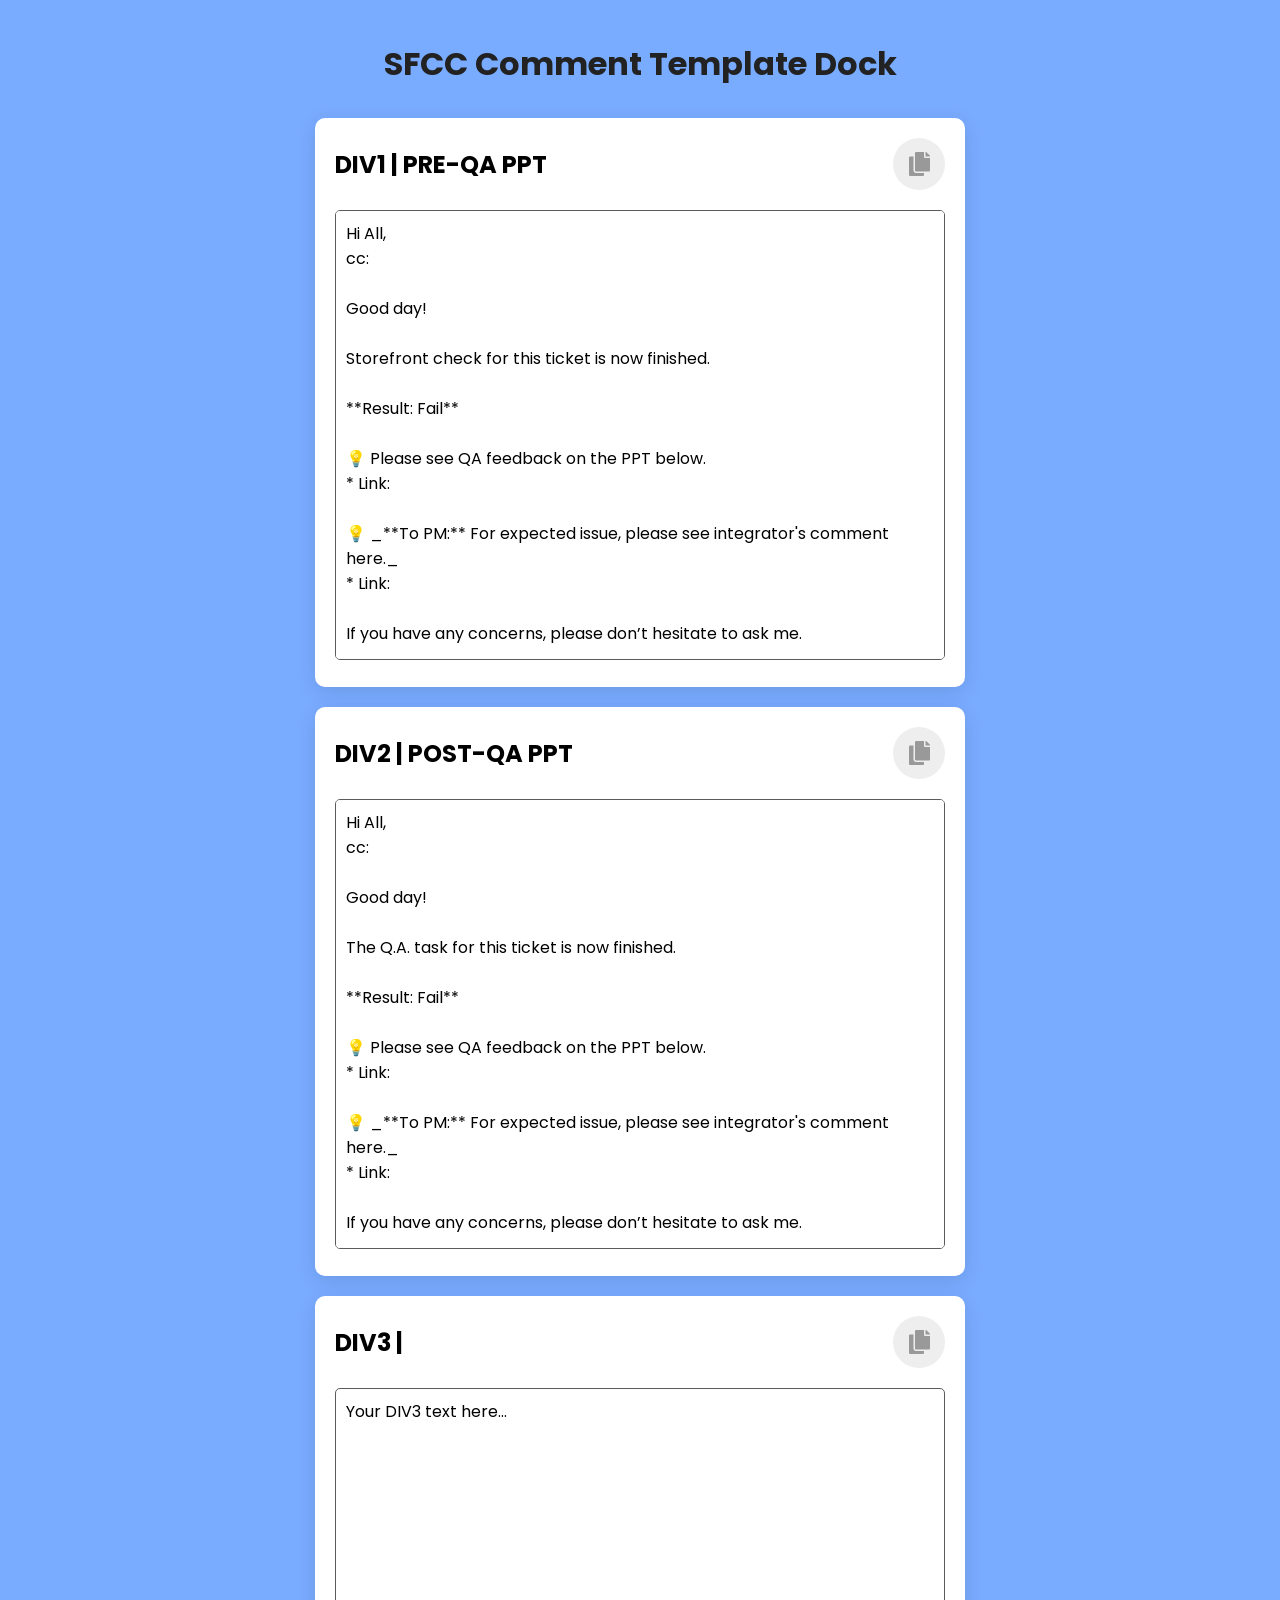
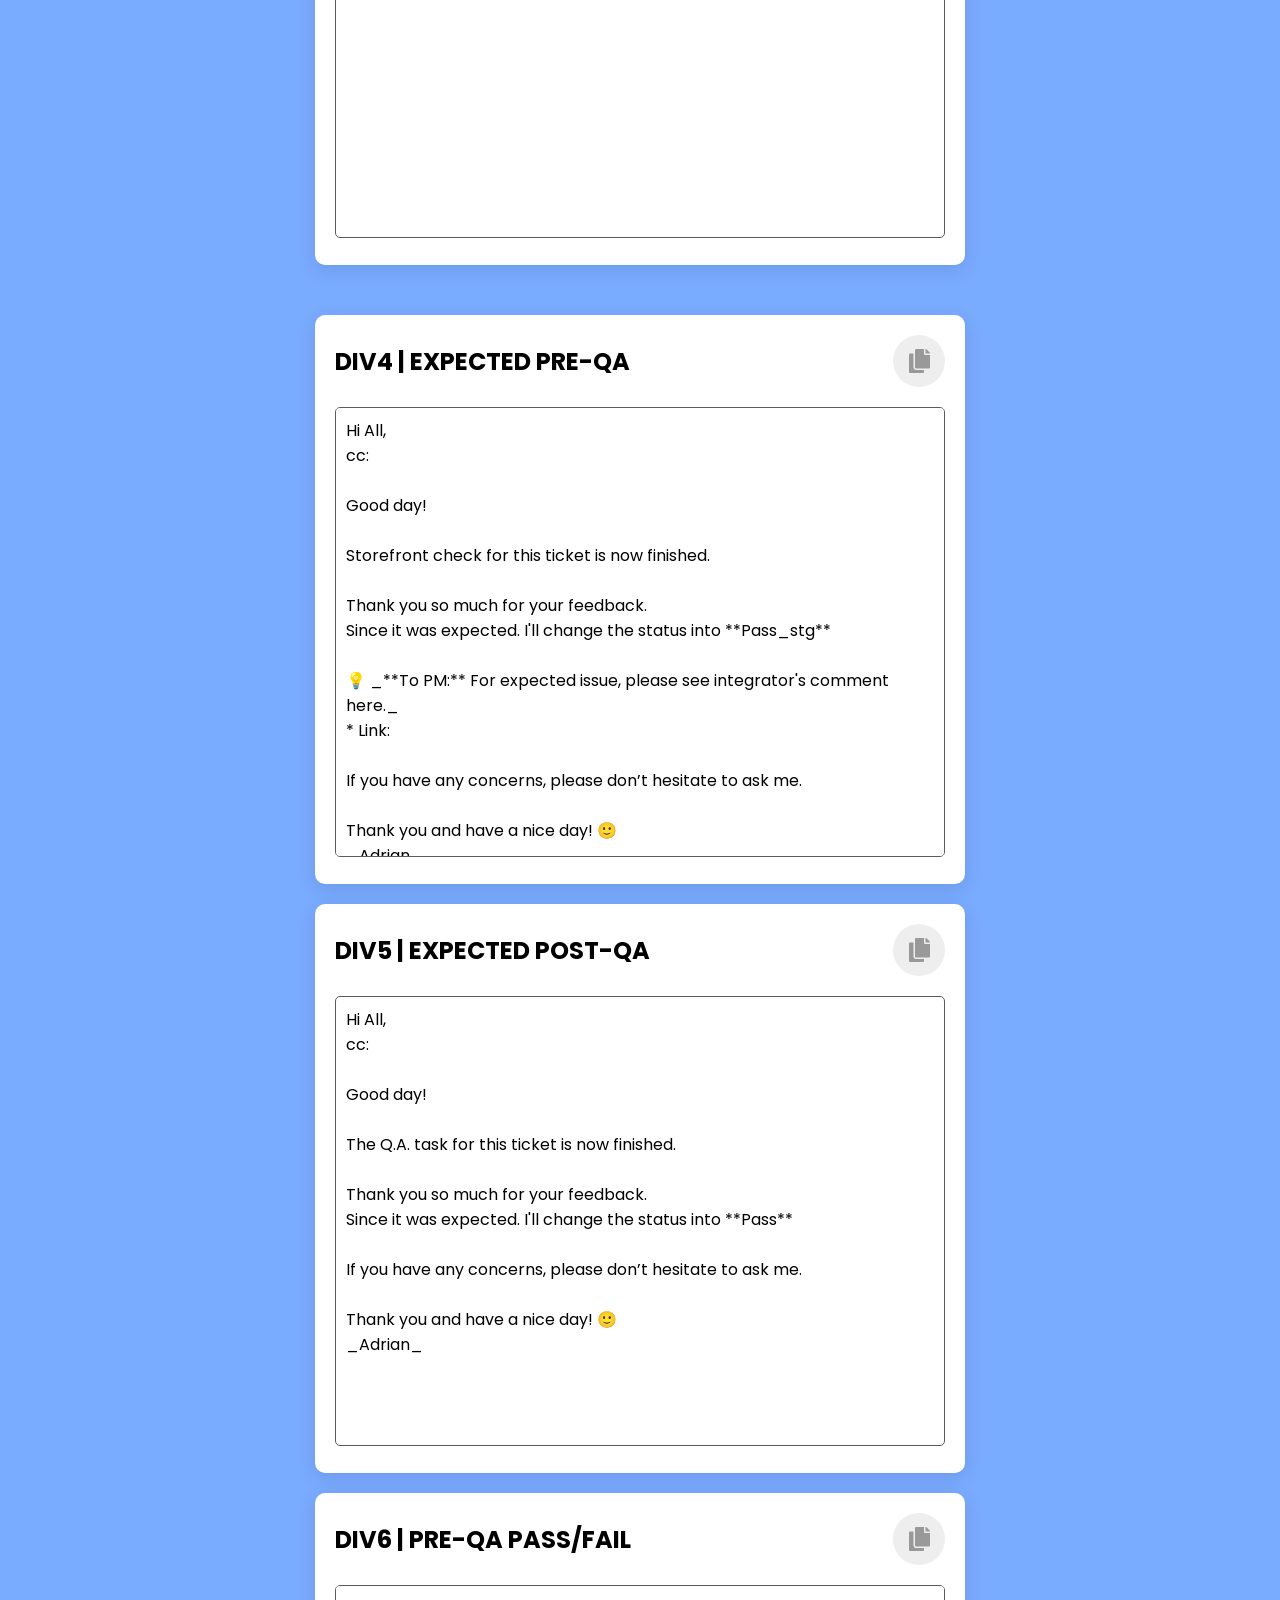
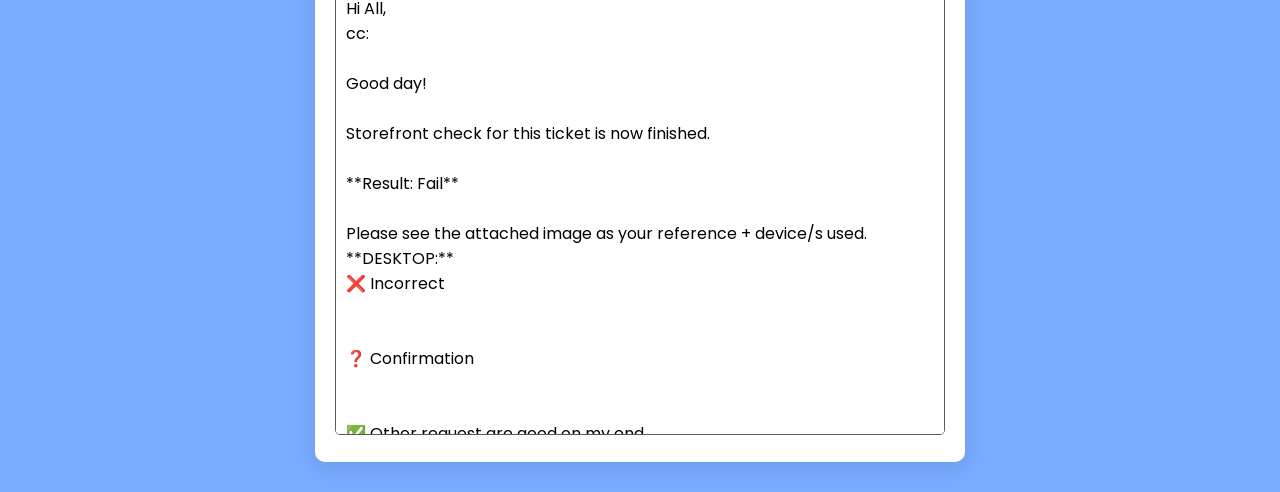
<file: sfcc-comment-template/adi/index.html>
<!DOCTYPE html>
<html lang="en" dir="ltr">
  <head>
    <meta charset="utf-8">
    <title>SFCC Comment Template Dock</title>
    <link rel="stylesheet" href="style.css">
    <link rel="stylesheet" href="https://cdnjs.cloudflare.com/ajax/libs/font-awesome/5.14.0/css/all.min.css">
  </head>
<body>

  <!-- Title -->
  <h1 class="page-title">SFCC Comment Template Dock</h1>

  <!-- Two columns -->
  <div class="main-layout">

    <!-- Column 1 -->
    <div class="container">
      
      <!-- DIV1 -->
      <div class="text-box">
        <div class="top-area">
          <h2>DIV1 | PRE-QA PPT</h2>
          <div class="copy-btn-div1"><i class="fas fa-copy"></i></div>
        </div>
        <textarea id="textarea-div1">
Hi All,
cc: 

Good day!

Storefront check for this ticket is now finished.

**Result: Fail**

💡 Please see QA feedback on the PPT below.
* Link: 

💡 _**To PM:** For expected issue, please see integrator's comment here._
* Link: 

If you have any concerns, please don’t hesitate to ask me.

Thank you and have a nice day! 🙂
_Adrian_
        </textarea>
      </div>

      <!-- DIV2 -->
      <div class="text-box">
        <div class="top-area">
          <h2>DIV2 | POST-QA PPT</h2>
          <div class="copy-btn-div2"><i class="fas fa-copy"></i></div>
        </div>
        <textarea id="textarea-div2">
Hi All,
cc: 

Good day!

The Q.A. task for this ticket is now finished.

**Result: Fail**

💡 Please see QA feedback on the PPT below.
* Link: 

💡 _**To PM:** For expected issue, please see integrator's comment here._
* Link: 

If you have any concerns, please don’t hesitate to ask me.

Thank you and have a nice day! 🙂
_Adrian_
        </textarea>
      </div>

      <!-- DIV3 -->
      <div class="text-box">
        <div class="top-area">
          <h2>DIV3 |  </h2>
          <div class="copy-btn-div3"><i class="fas fa-copy"></i></div>
        </div>
        <textarea id="textarea-div3">
Your DIV3 text here...
        </textarea>
      </div>
    </div>

    <!-- Column 2 -->
    <div class="container">
      <!-- DIV4 -->
      <div class="text-box">
        <div class="top-area">
          <h2>DIV4 | EXPECTED PRE-QA</h2>
          <div class="copy-btn-div4"><i class="fas fa-copy"></i></div>
        </div>
        <textarea id="textarea-div4">
Hi All,
cc: 

Good day!

Storefront check for this ticket is now finished. 

Thank you so much for your feedback. 
Since it was expected. I'll change the status into **Pass_stg**

💡 _**To PM:** For expected issue, please see integrator's comment here._
* Link: 

If you have any concerns, please don’t hesitate to ask me.

Thank you and have a nice day! 🙂
_Adrian_
        </textarea>
      </div>

      <!-- DIV5 -->
      <div class="text-box">
        <div class="top-area">
          <h2>DIV5 | EXPECTED POST-QA</h2>
          <div class="copy-btn-div5"><i class="fas fa-copy"></i></div>
        </div>
        <textarea id="textarea-div5">
Hi All,
cc: 

Good day!

The Q.A. task for this ticket is now finished.

Thank you so much for your feedback. 
Since it was expected. I'll change the status into **Pass**

If you have any concerns, please don’t hesitate to ask me.

Thank you and have a nice day! 🙂
_Adrian_
        </textarea>
      </div>

      <!-- DIV6 -->
      <div class="text-box">
        <div class="top-area">
          <h2>DIV6 | PRE-QA PASS/FAIL</h2>
          <div class="copy-btn-div6"><i class="fas fa-copy"></i></div>
        </div>
        <textarea id="textarea-div6">
Hi All,
cc: 

Good day!

Storefront check for this ticket is now finished. 

**Result: Fail**

Please see the attached image as your reference + device/s used.
**DESKTOP:**
❌ Incorrect 


❓ Confirmation


✅ Other request are good on my end.


💡 _**To PM:** For expected issue, please see integrator's comment here._
* Link: 

OS+Version: Windows 11
Browser+Version: Chrome 124
Screen resolution: 1920x1080

OS+Version: Windows 11
Browser+Version: Chrome 124
Screen resolution: 1366x768

**Mobile:**

Device: iPhone 14
OS+Version: iOS 16
Browser+Version: Safari
Screen resolution: 1170 x 2532 pixels, 19.5:9 ratio (~460 ppi density)

Please see attached screenshot for the checklists used in testing:
**Page**
* Corresponding content/visual
* Alignment/spacing
* Text Formatting
* Layout
* Responsiveness
* Redirection
* Meta SEO

If you have any concerns, please don’t hesitate to ask me.

Thank you and have a nice day! 🙂
_Adrian_
        </textarea>
      </div>
    </div>

  </div>

  <!--  Scripts -->
  <script>
    function setupCopyButton(buttonSelector, textareaId) {
      const button = document.querySelector(buttonSelector);
      const textarea = document.getElementById(textareaId);

      button.addEventListener("click", () => {
        textarea.select();
        textarea.setSelectionRange(0, 99999); // for mobile
        document.execCommand("copy");

        // Change button style + icon on success
        button.innerHTML = "<i class='fas fa-check'></i>";
        button.style.background = "#2DCDA7";
        button.style.color = "#fff";

        setTimeout(() => {
          document.getSelection().removeAllRanges();
          // Reset style + icon
          button.innerHTML = "<i class='fas fa-copy'></i>";
          button.style.background = "";
          button.style.color = "";
        }, 2000);
      });
    }

    // Initialize all buttons
    setupCopyButton(".copy-btn-div1", "textarea-div1");
    setupCopyButton(".copy-btn-div2", "textarea-div2");
    setupCopyButton(".copy-btn-div3", "textarea-div3");
    setupCopyButton(".copy-btn-div4", "textarea-div4");
    setupCopyButton(".copy-btn-div5", "textarea-div5");
    setupCopyButton(".copy-btn-div6", "textarea-div6");
  </script>

</body>
</html>
</file>
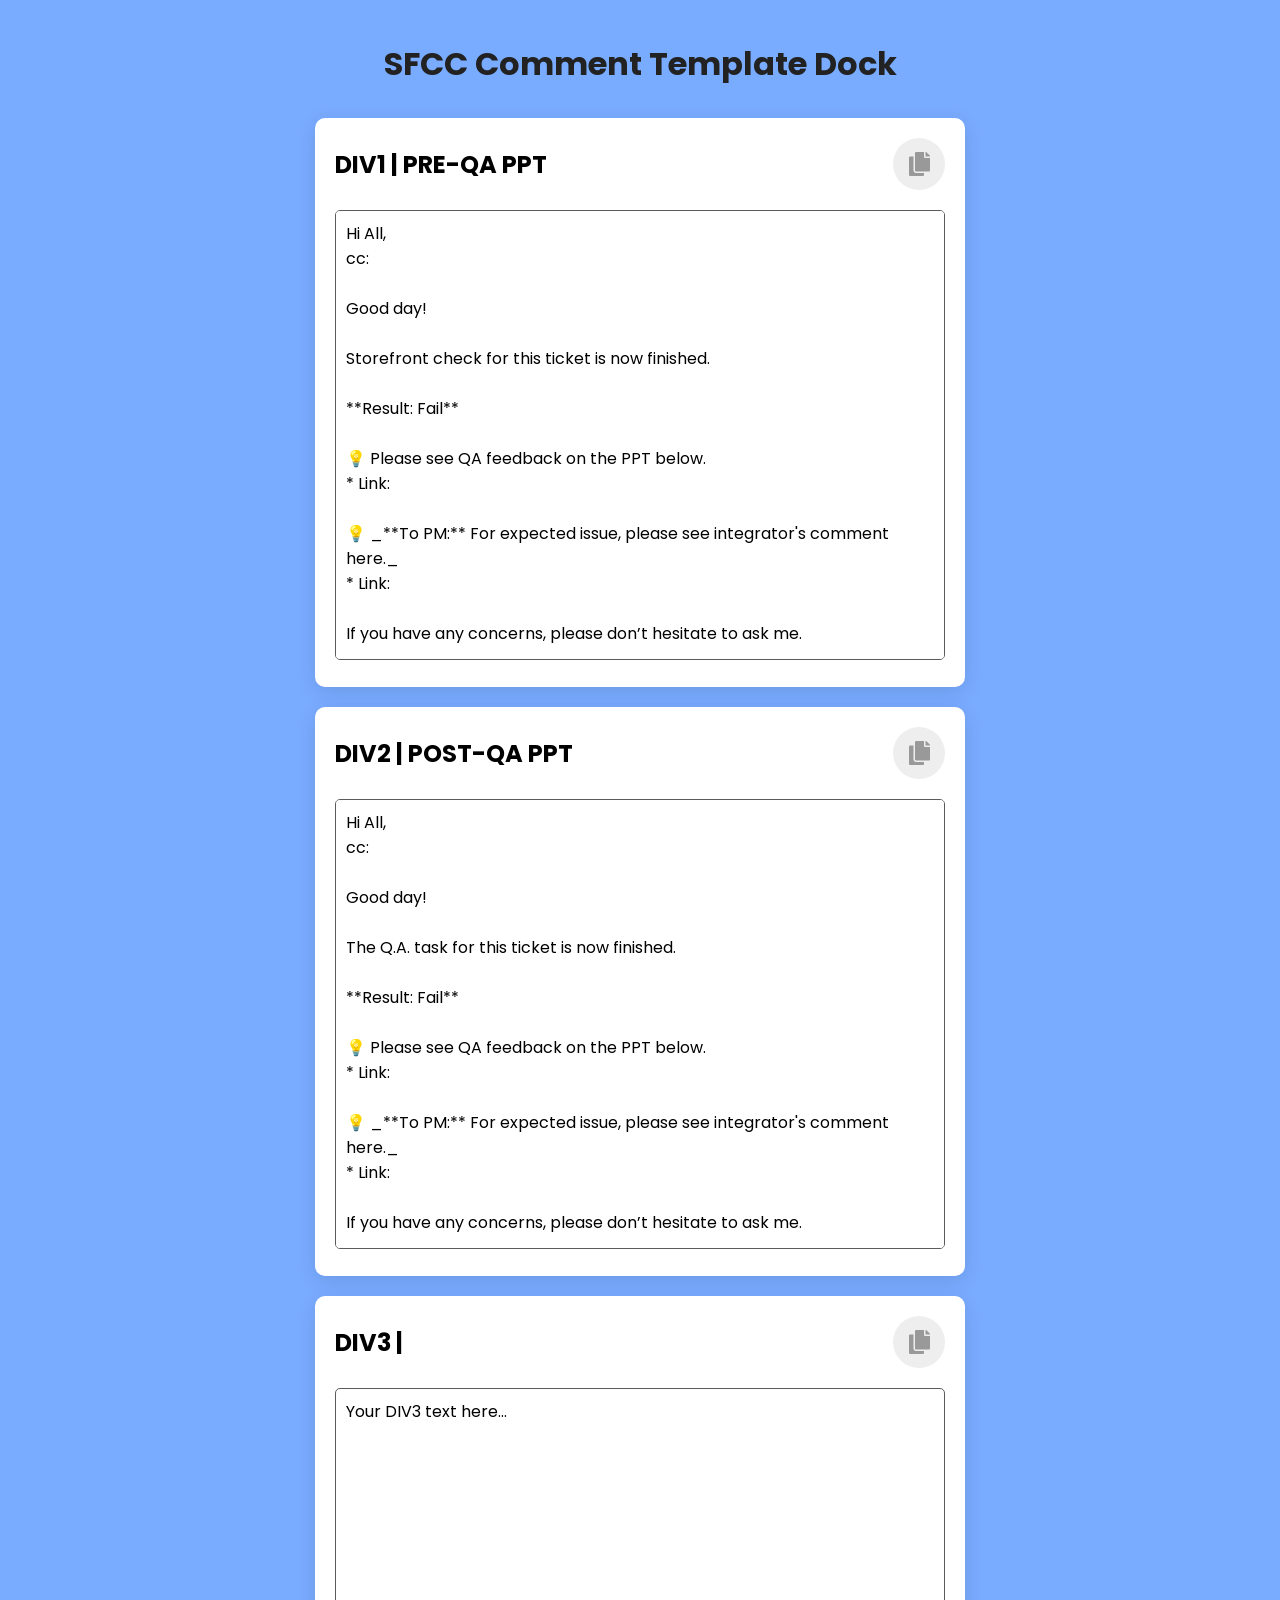
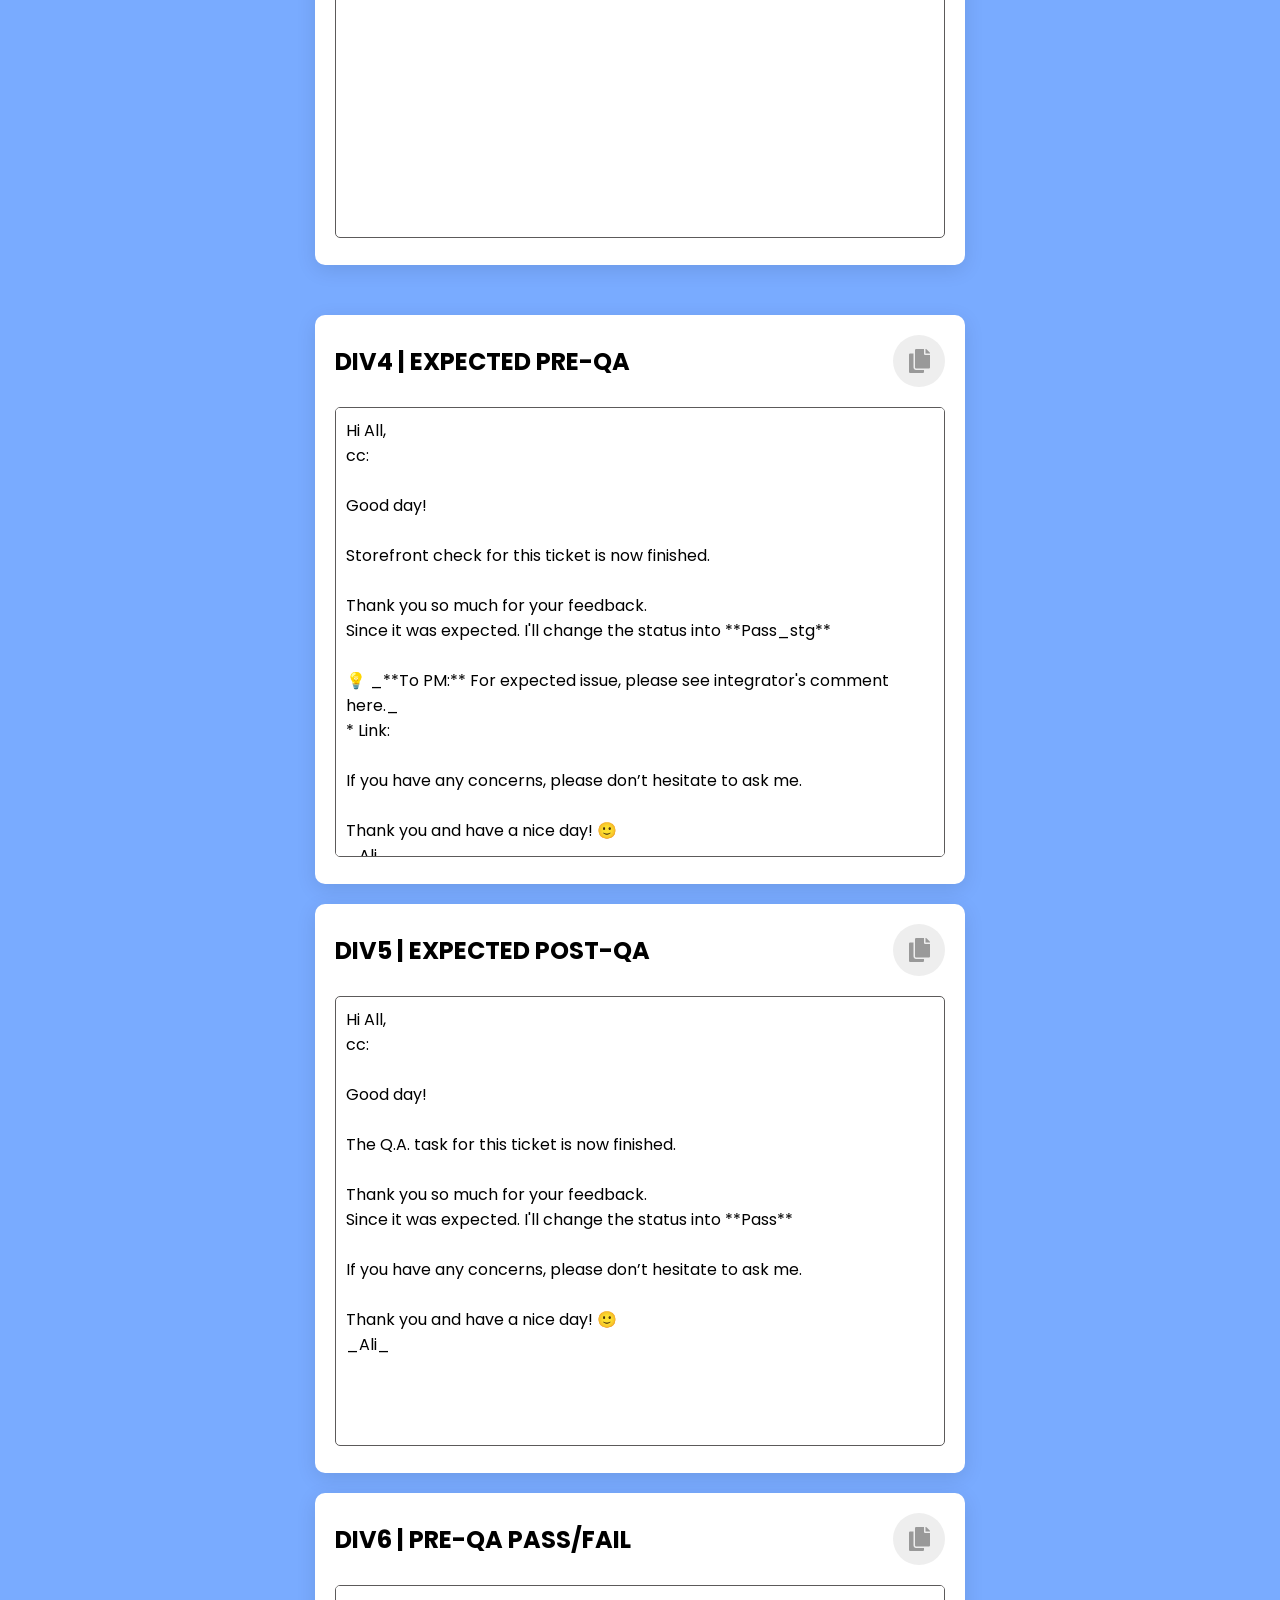
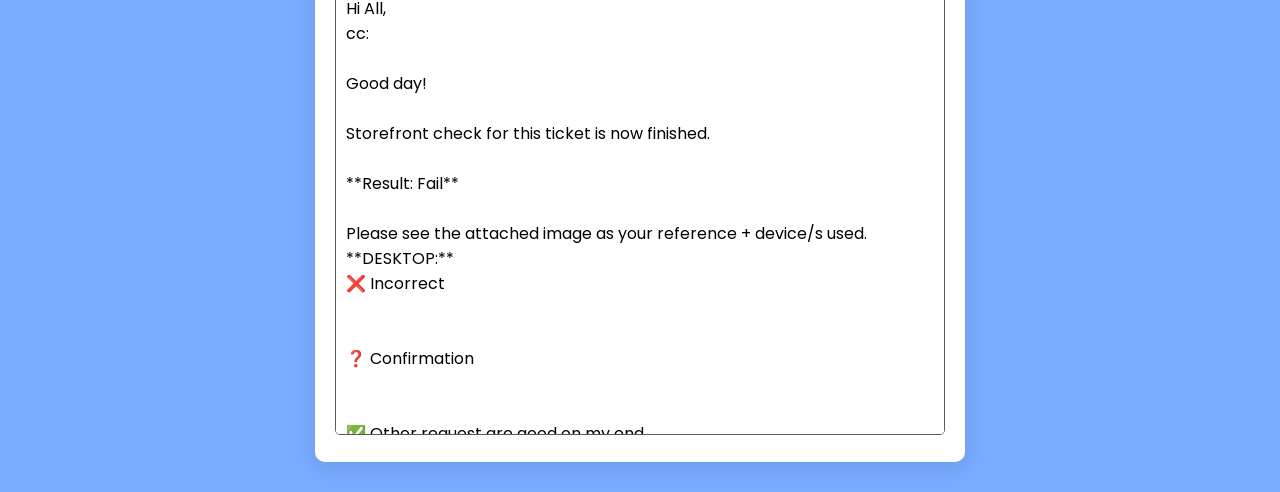
<file: sfcc-comment-template/ali/index.html>
<!DOCTYPE html>
<html lang="en" dir="ltr">
  <head>
    <meta charset="utf-8">
    <title>SFCC Comment Template Dock</title>
    <link rel="stylesheet" href="style.css">
    <link rel="stylesheet" href="https://cdnjs.cloudflare.com/ajax/libs/font-awesome/5.14.0/css/all.min.css">
  </head>
<body>

  <!-- Title -->
  <h1 class="page-title">SFCC Comment Template Dock</h1>

  <!-- Two columns -->
  <div class="main-layout">

    <!-- Column 1 -->
    <div class="container">
      
      <!-- DIV1 -->
      <div class="text-box">
        <div class="top-area">
          <h2>DIV1 | PRE-QA PPT</h2>
          <div class="copy-btn-div1"><i class="fas fa-copy"></i></div>
        </div>
        <textarea id="textarea-div1">
Hi All,
cc: 

Good day!

Storefront check for this ticket is now finished.

**Result: Fail**

💡 Please see QA feedback on the PPT below.
* Link: 

💡 _**To PM:** For expected issue, please see integrator's comment here._
* Link: 

If you have any concerns, please don’t hesitate to ask me.

Thank you and have a nice day! 🙂
_Ali_
        </textarea>
      </div>

      <!-- DIV2 -->
      <div class="text-box">
        <div class="top-area">
          <h2>DIV2 | POST-QA PPT</h2>
          <div class="copy-btn-div2"><i class="fas fa-copy"></i></div>
        </div>
        <textarea id="textarea-div2">
Hi All,
cc: 

Good day!

The Q.A. task for this ticket is now finished.

**Result: Fail**

💡 Please see QA feedback on the PPT below.
* Link: 

💡 _**To PM:** For expected issue, please see integrator's comment here._
* Link: 

If you have any concerns, please don’t hesitate to ask me.

Thank you and have a nice day! 🙂
_Ali_
        </textarea>
      </div>

      <!-- DIV3 -->
      <div class="text-box">
        <div class="top-area">
          <h2>DIV3 |  </h2>
          <div class="copy-btn-div3"><i class="fas fa-copy"></i></div>
        </div>
        <textarea id="textarea-div3">
Your DIV3 text here...
        </textarea>
      </div>
    </div>

    <!-- Column 2 -->
    <div class="container">
      <!-- DIV4 -->
      <div class="text-box">
        <div class="top-area">
          <h2>DIV4 | EXPECTED PRE-QA</h2>
          <div class="copy-btn-div4"><i class="fas fa-copy"></i></div>
        </div>
        <textarea id="textarea-div4">
Hi All,
cc: 

Good day!

Storefront check for this ticket is now finished. 

Thank you so much for your feedback. 
Since it was expected. I'll change the status into **Pass_stg**

💡 _**To PM:** For expected issue, please see integrator's comment here._
* Link: 

If you have any concerns, please don’t hesitate to ask me.

Thank you and have a nice day! 🙂
_Ali_
        </textarea>
      </div>

      <!-- DIV5 -->
      <div class="text-box">
        <div class="top-area">
          <h2>DIV5 | EXPECTED POST-QA</h2>
          <div class="copy-btn-div5"><i class="fas fa-copy"></i></div>
        </div>
        <textarea id="textarea-div5">
Hi All,
cc: 

Good day!

The Q.A. task for this ticket is now finished.

Thank you so much for your feedback. 
Since it was expected. I'll change the status into **Pass**

If you have any concerns, please don’t hesitate to ask me.

Thank you and have a nice day! 🙂
_Ali_
        </textarea>
      </div>

      <!-- DIV6 -->
      <div class="text-box">
        <div class="top-area">
          <h2>DIV6 | PRE-QA PASS/FAIL</h2>
          <div class="copy-btn-div6"><i class="fas fa-copy"></i></div>
        </div>
        <textarea id="textarea-div6">
Hi All,
cc: 

Good day!

Storefront check for this ticket is now finished. 

**Result: Fail**

Please see the attached image as your reference + device/s used.
**DESKTOP:**
❌ Incorrect 


❓ Confirmation


✅ Other request are good on my end.


💡 _**To PM:** For expected issue, please see integrator's comment here._
* Link: 

OS+Version: Windows 11
Browser+Version: Chrome 124
Screen resolution: 1920x1080

OS+Version: Windows 11
Browser+Version: Chrome 124
Screen resolution: 1366x768

**Mobile:**

Device: iPhone 14
OS+Version: iOS 16
Browser+Version: Safari
Screen resolution: 1170 x 2532 pixels, 19.5:9 ratio (~460 ppi density)

Please see attached screenshot for the checklists used in testing:
**Page**
* Corresponding content/visual
* Alignment/spacing
* Text Formatting
* Layout
* Responsiveness
* Redirection
* Meta SEO

If you have any concerns, please don’t hesitate to ask me.

Thank you and have a nice day! 🙂
_Ali_
        </textarea>
      </div>
    </div>

  </div>

  <!--  Scripts -->
  <script>
    function setupCopyButton(buttonSelector, textareaId) {
      const button = document.querySelector(buttonSelector);
      const textarea = document.getElementById(textareaId);

      button.addEventListener("click", () => {
        textarea.select();
        textarea.setSelectionRange(0, 99999); // for mobile
        document.execCommand("copy");

        // Change button style + icon on success
        button.innerHTML = "<i class='fas fa-check'></i>";
        button.style.background = "#2DCDA7";
        button.style.color = "#fff";

        setTimeout(() => {
          document.getSelection().removeAllRanges();
          // Reset style + icon
          button.innerHTML = "<i class='fas fa-copy'></i>";
          button.style.background = "";
          button.style.color = "";
        }, 2000);
      });
    }

    // Initialize all buttons
    setupCopyButton(".copy-btn-div1", "textarea-div1");
    setupCopyButton(".copy-btn-div2", "textarea-div2");
    setupCopyButton(".copy-btn-div3", "textarea-div3");
    setupCopyButton(".copy-btn-div4", "textarea-div4");
    setupCopyButton(".copy-btn-div5", "textarea-div5");
    setupCopyButton(".copy-btn-div6", "textarea-div6");
  </script>

</body>
</html>
</file>
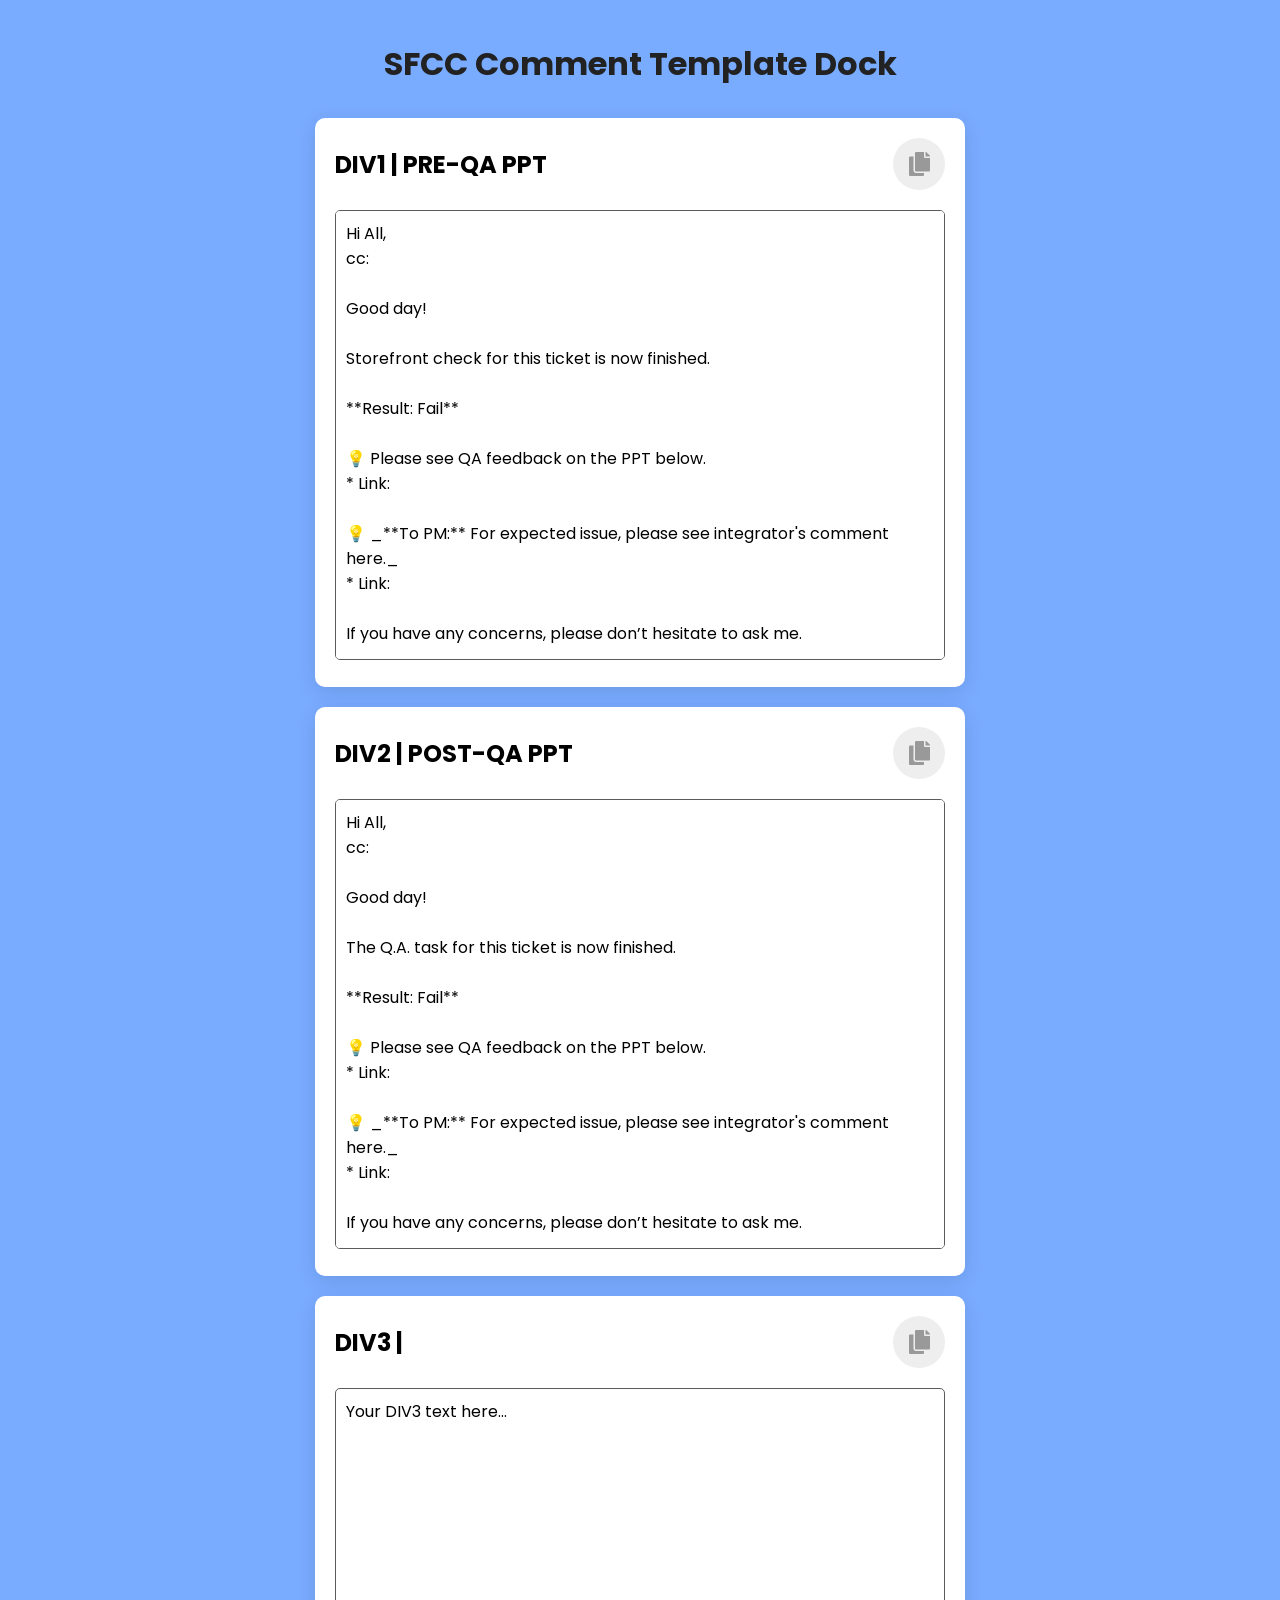
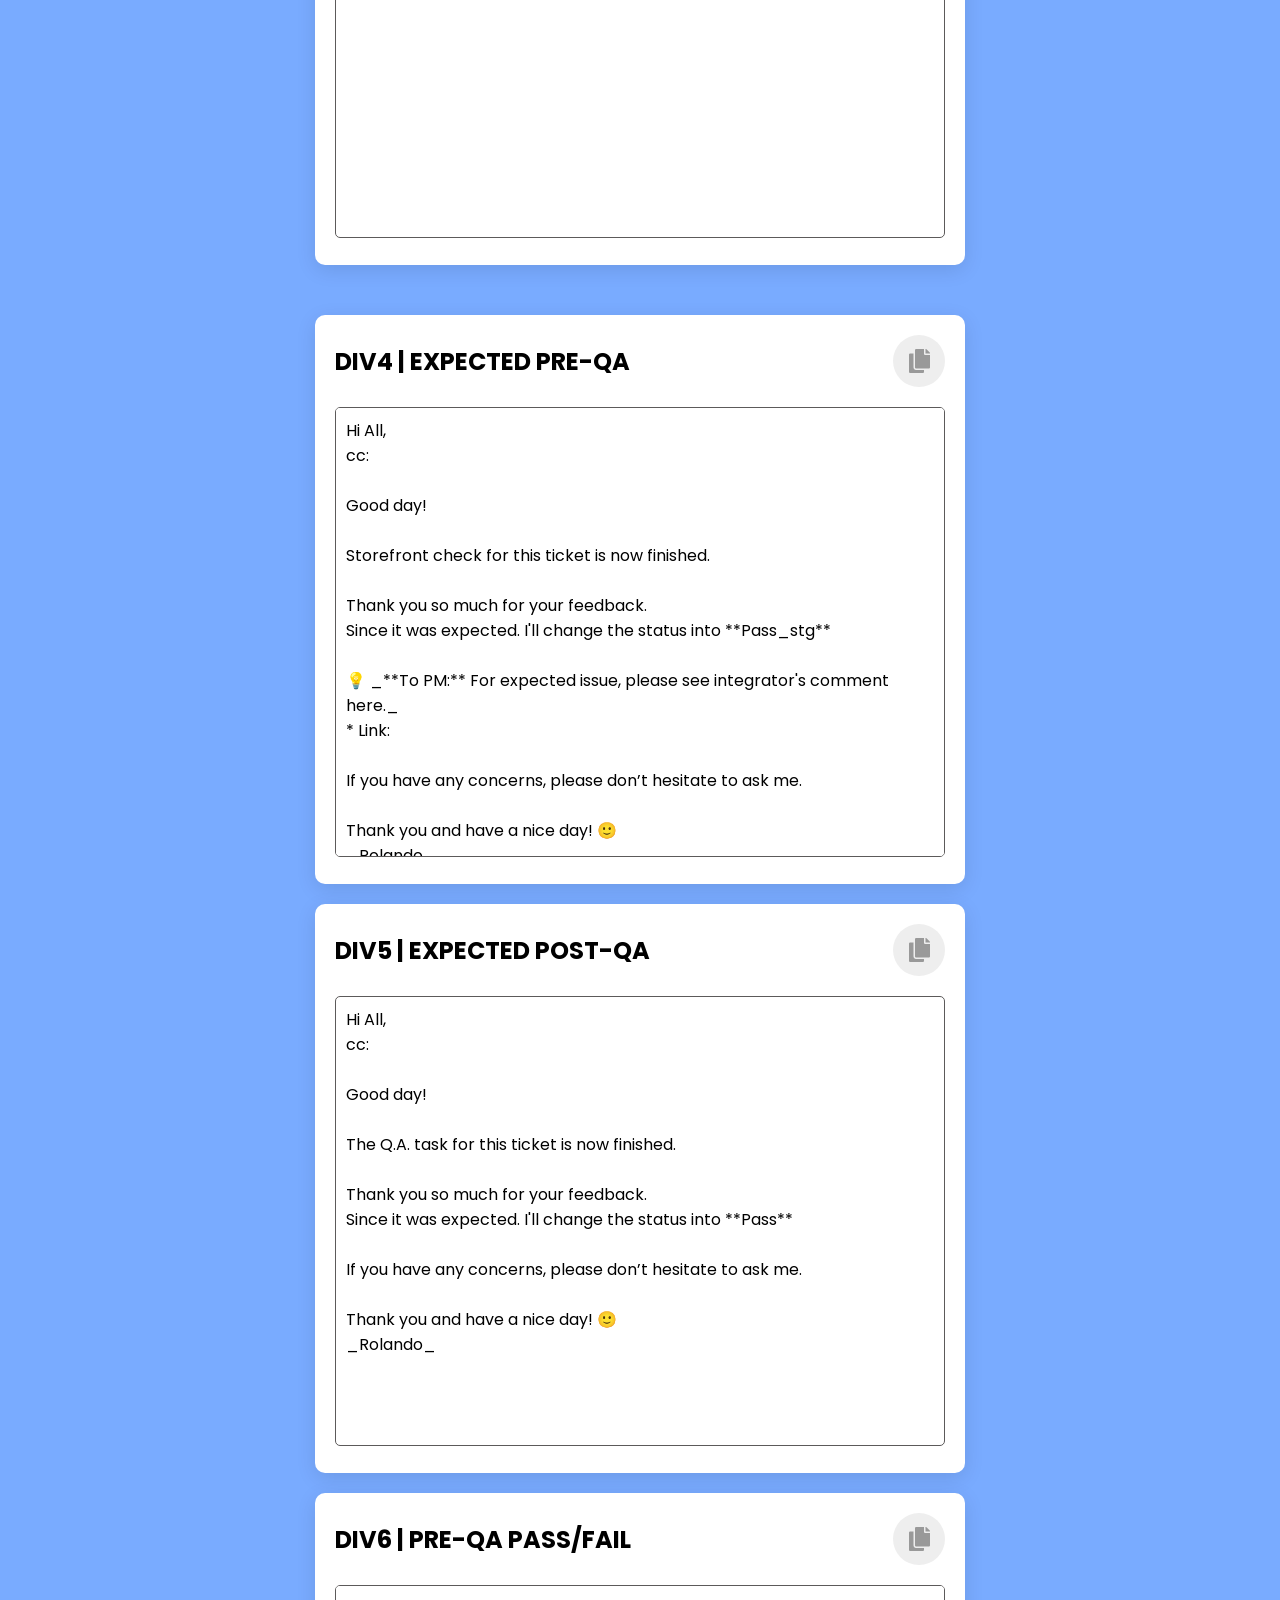
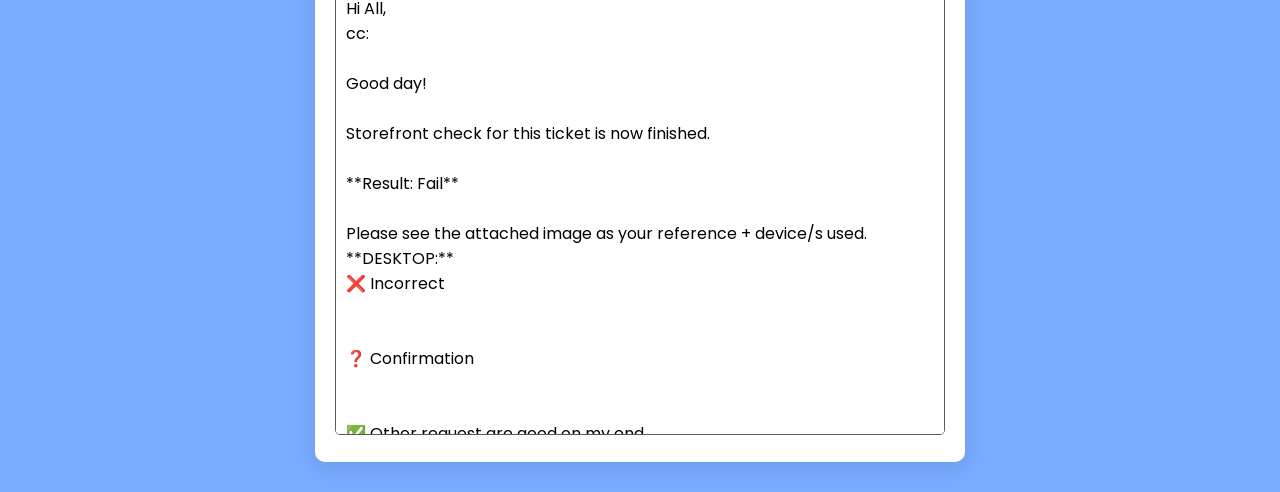
<file: sfcc-comment-template/ar/index.html>
<!DOCTYPE html>
<html lang="en" dir="ltr">
  <head>
    <meta charset="utf-8">
    <title>SFCC Comment Template Dock</title>
    <link rel="stylesheet" href="style.css">
    <link rel="stylesheet" href="https://cdnjs.cloudflare.com/ajax/libs/font-awesome/5.14.0/css/all.min.css">
  </head>
<body>

  <!-- Title -->
  <h1 class="page-title">SFCC Comment Template Dock</h1>

  <!-- Two columns -->
  <div class="main-layout">

    <!-- Column 1 -->
    <div class="container">
      
      <!-- DIV1 -->
      <div class="text-box">
        <div class="top-area">
          <h2>DIV1 | PRE-QA PPT</h2>
          <div class="copy-btn-div1"><i class="fas fa-copy"></i></div>
        </div>
        <textarea id="textarea-div1">
Hi All,
cc: 

Good day!

Storefront check for this ticket is now finished.

**Result: Fail**

💡 Please see QA feedback on the PPT below.
* Link: 

💡 _**To PM:** For expected issue, please see integrator's comment here._
* Link: 

If you have any concerns, please don’t hesitate to ask me.

Thank you and have a nice day! 🙂
_Rolando_
        </textarea>
      </div>

      <!-- DIV2 -->
      <div class="text-box">
        <div class="top-area">
          <h2>DIV2 | POST-QA PPT</h2>
          <div class="copy-btn-div2"><i class="fas fa-copy"></i></div>
        </div>
        <textarea id="textarea-div2">
Hi All,
cc: 

Good day!

The Q.A. task for this ticket is now finished.

**Result: Fail**

💡 Please see QA feedback on the PPT below.
* Link: 

💡 _**To PM:** For expected issue, please see integrator's comment here._
* Link: 

If you have any concerns, please don’t hesitate to ask me.

Thank you and have a nice day! 🙂
_Rolando_
        </textarea>
      </div>

      <!-- DIV3 -->
      <div class="text-box">
        <div class="top-area">
          <h2>DIV3 |  </h2>
          <div class="copy-btn-div3"><i class="fas fa-copy"></i></div>
        </div>
        <textarea id="textarea-div3">
Your DIV3 text here...
        </textarea>
      </div>
    </div>

    <!-- Column 2 -->
    <div class="container">
      <!-- DIV4 -->
      <div class="text-box">
        <div class="top-area">
          <h2>DIV4 | EXPECTED PRE-QA</h2>
          <div class="copy-btn-div4"><i class="fas fa-copy"></i></div>
        </div>
        <textarea id="textarea-div4">
Hi All,
cc: 

Good day!

Storefront check for this ticket is now finished. 

Thank you so much for your feedback. 
Since it was expected. I'll change the status into **Pass_stg**

💡 _**To PM:** For expected issue, please see integrator's comment here._
* Link: 

If you have any concerns, please don’t hesitate to ask me.

Thank you and have a nice day! 🙂
_Rolando_
        </textarea>
      </div>

      <!-- DIV5 -->
      <div class="text-box">
        <div class="top-area">
          <h2>DIV5 | EXPECTED POST-QA</h2>
          <div class="copy-btn-div5"><i class="fas fa-copy"></i></div>
        </div>
        <textarea id="textarea-div5">
Hi All,
cc: 

Good day!

The Q.A. task for this ticket is now finished.

Thank you so much for your feedback. 
Since it was expected. I'll change the status into **Pass**

If you have any concerns, please don’t hesitate to ask me.

Thank you and have a nice day! 🙂
_Rolando_
        </textarea>
      </div>

      <!-- DIV6 -->
      <div class="text-box">
        <div class="top-area">
          <h2>DIV6 | PRE-QA PASS/FAIL</h2>
          <div class="copy-btn-div6"><i class="fas fa-copy"></i></div>
        </div>
        <textarea id="textarea-div6">
Hi All,
cc: 

Good day!

Storefront check for this ticket is now finished. 

**Result: Fail**

Please see the attached image as your reference + device/s used.
**DESKTOP:**
❌ Incorrect 


❓ Confirmation


✅ Other request are good on my end.


💡 _**To PM:** For expected issue, please see integrator's comment here._
* Link: 

OS+Version: Windows 11
Browser+Version: Chrome 124
Screen resolution: 1920x1080

OS+Version: Windows 11
Browser+Version: Chrome 124
Screen resolution: 1366x768

**Mobile:**

Device: iPhone 14
OS+Version: iOS 16
Browser+Version: Safari
Screen resolution: 1170 x 2532 pixels, 19.5:9 ratio (~460 ppi density)

Please see attached screenshot for the checklists used in testing:
**Page**
* Corresponding content/visual
* Alignment/spacing
* Text Formatting
* Layout
* Responsiveness
* Redirection
* Meta SEO

If you have any concerns, please don’t hesitate to ask me.

Thank you and have a nice day! 🙂
_Rolando_
        </textarea>
      </div>
    </div>

  </div>

  <!--  Scripts -->
  <script>
    function setupCopyButton(buttonSelector, textareaId) {
      const button = document.querySelector(buttonSelector);
      const textarea = document.getElementById(textareaId);

      button.addEventListener("click", () => {
        textarea.select();
        textarea.setSelectionRange(0, 99999); // for mobile
        document.execCommand("copy");

        // Change button style + icon on success
        button.innerHTML = "<i class='fas fa-check'></i>";
        button.style.background = "#2DCDA7";
        button.style.color = "#fff";

        setTimeout(() => {
          document.getSelection().removeAllRanges();
          // Reset style + icon
          button.innerHTML = "<i class='fas fa-copy'></i>";
          button.style.background = "";
          button.style.color = "";
        }, 2000);
      });
    }

    // Initialize all buttons
    setupCopyButton(".copy-btn-div1", "textarea-div1");
    setupCopyButton(".copy-btn-div2", "textarea-div2");
    setupCopyButton(".copy-btn-div3", "textarea-div3");
    setupCopyButton(".copy-btn-div4", "textarea-div4");
    setupCopyButton(".copy-btn-div5", "textarea-div5");
    setupCopyButton(".copy-btn-div6", "textarea-div6");
  </script>

</body>
</html>
</file>
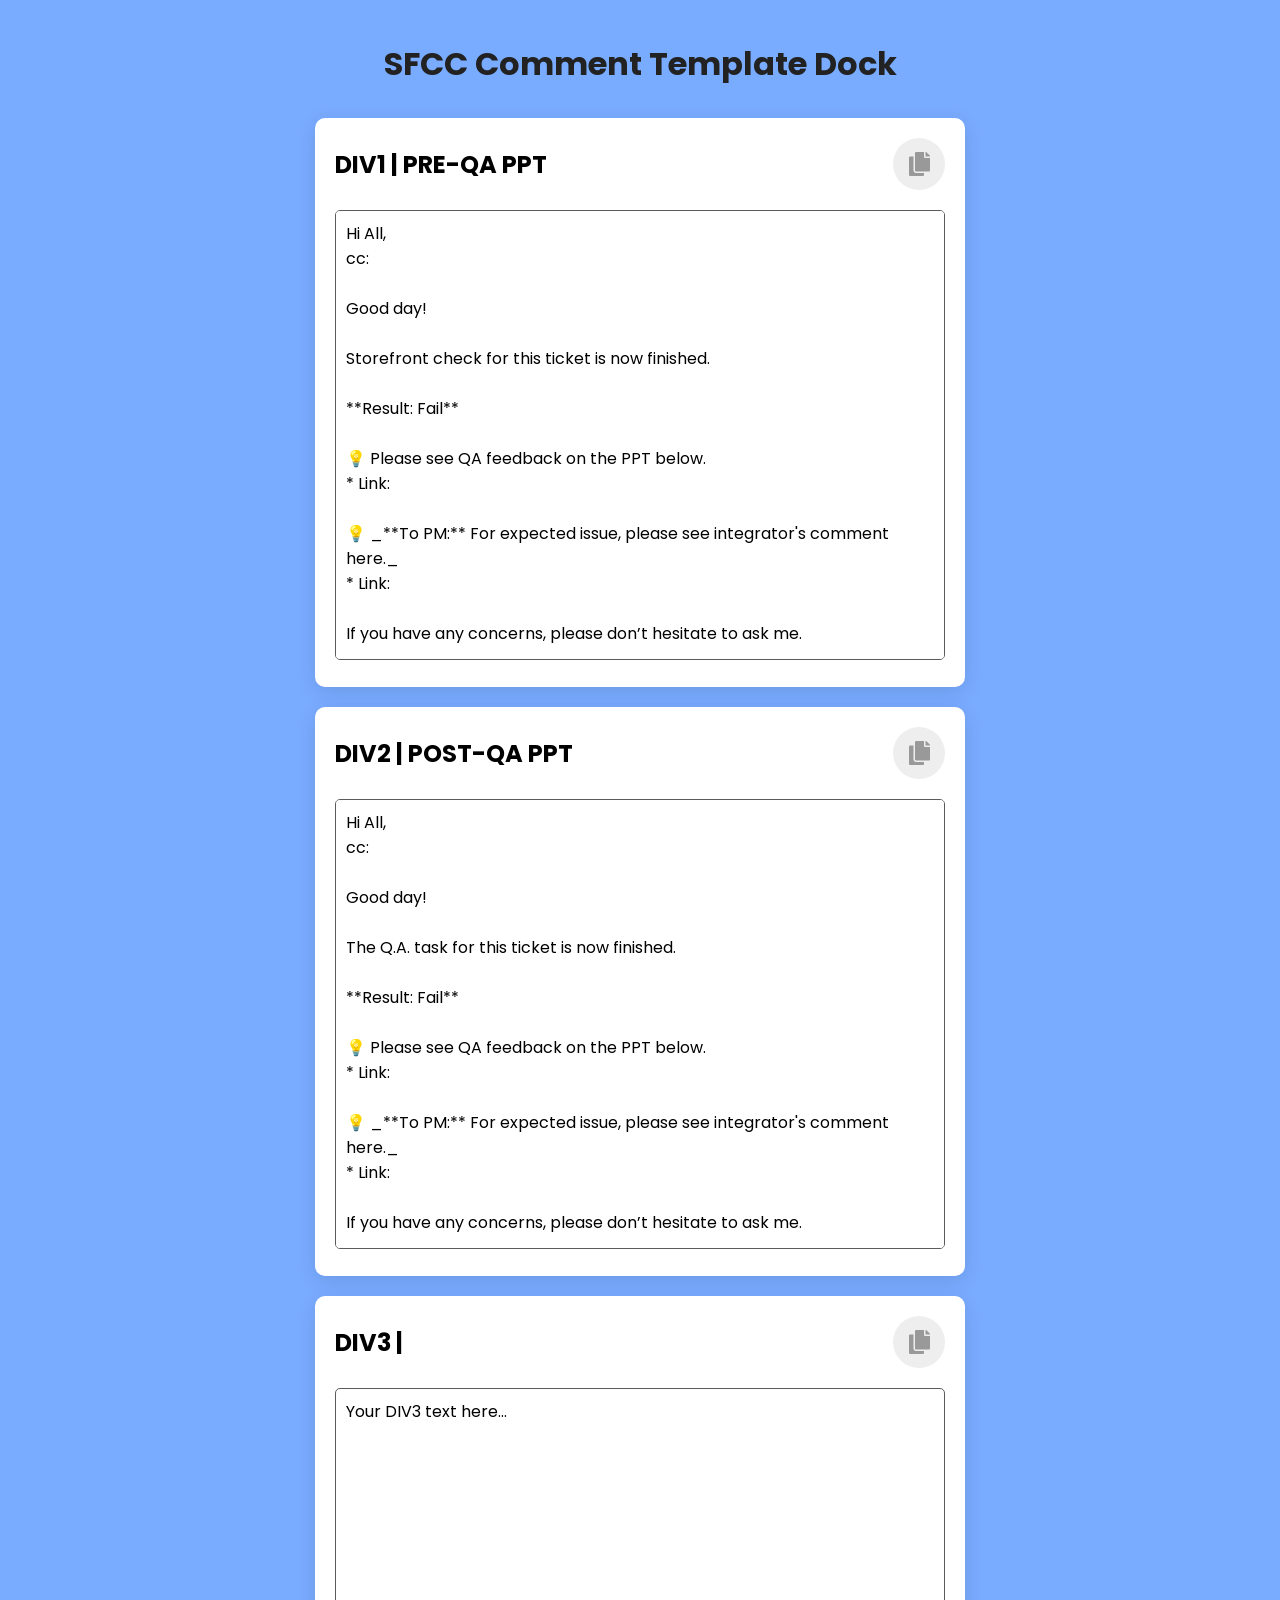
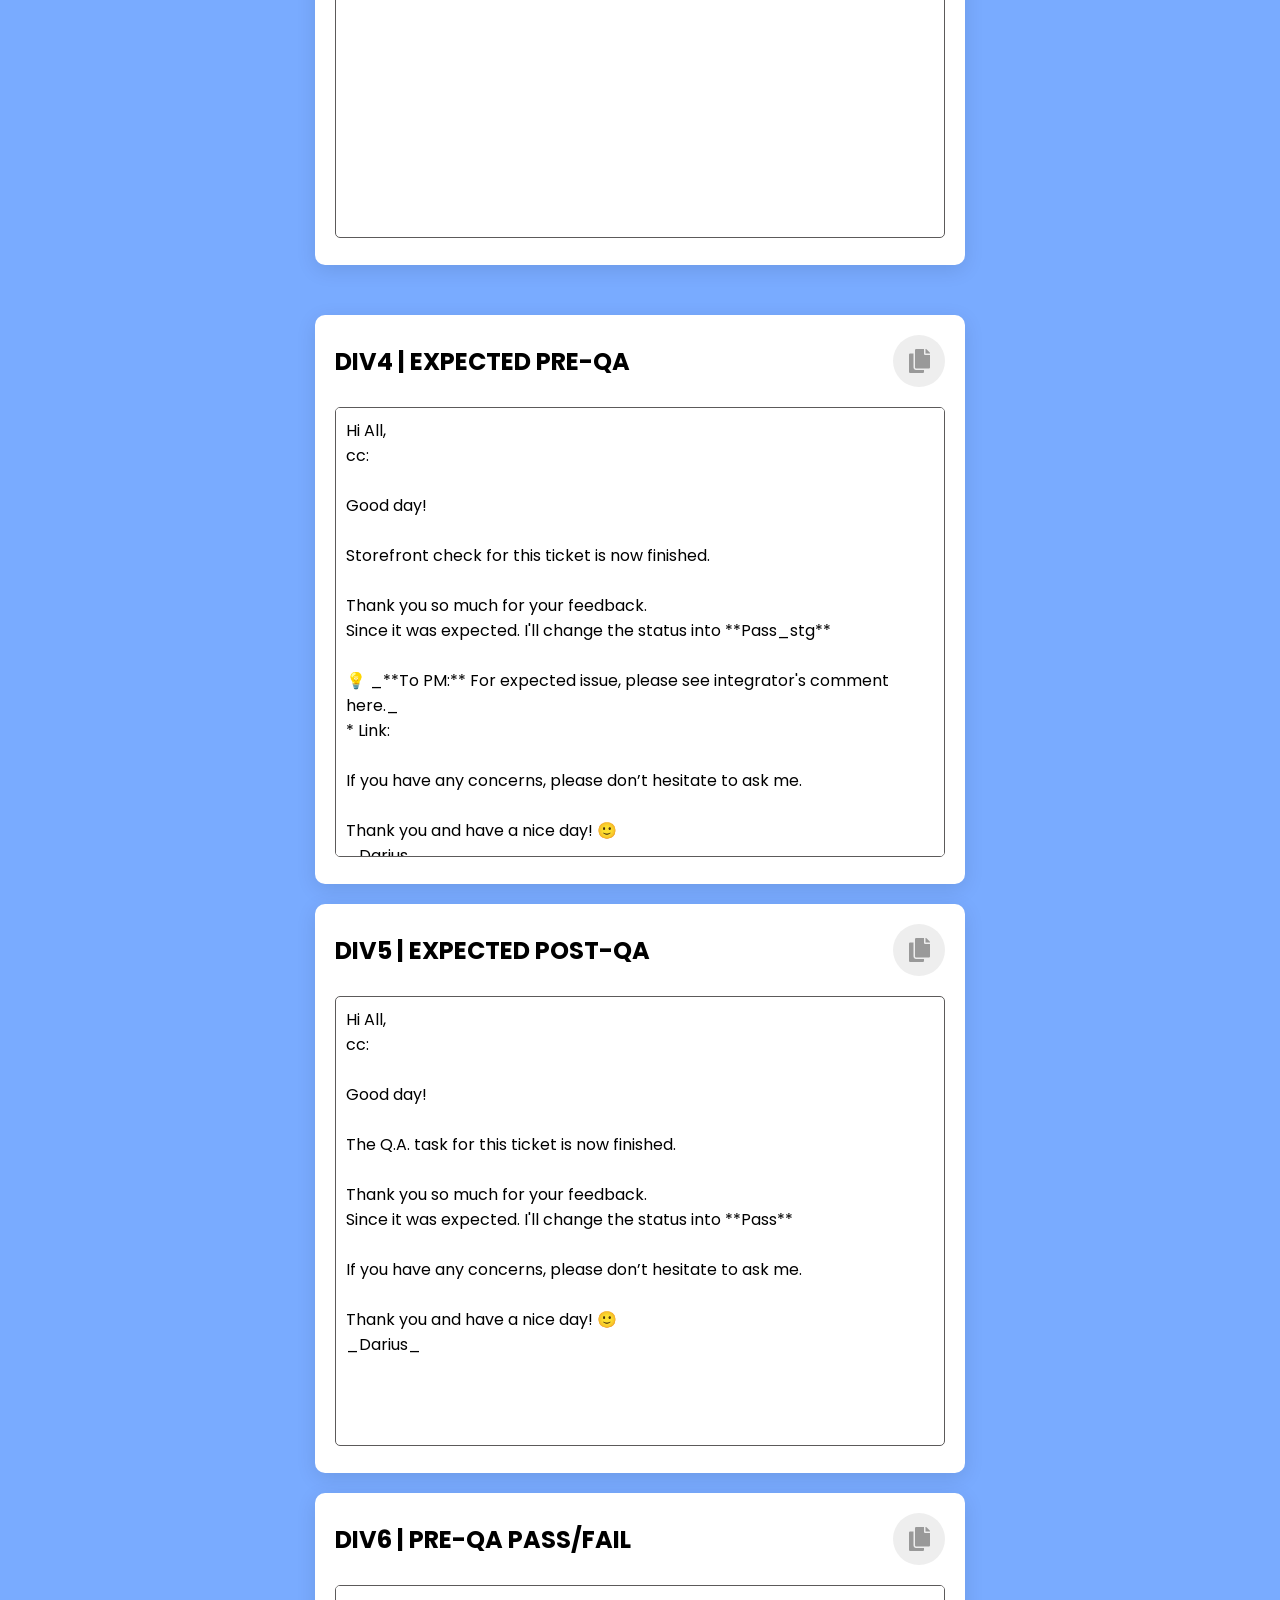
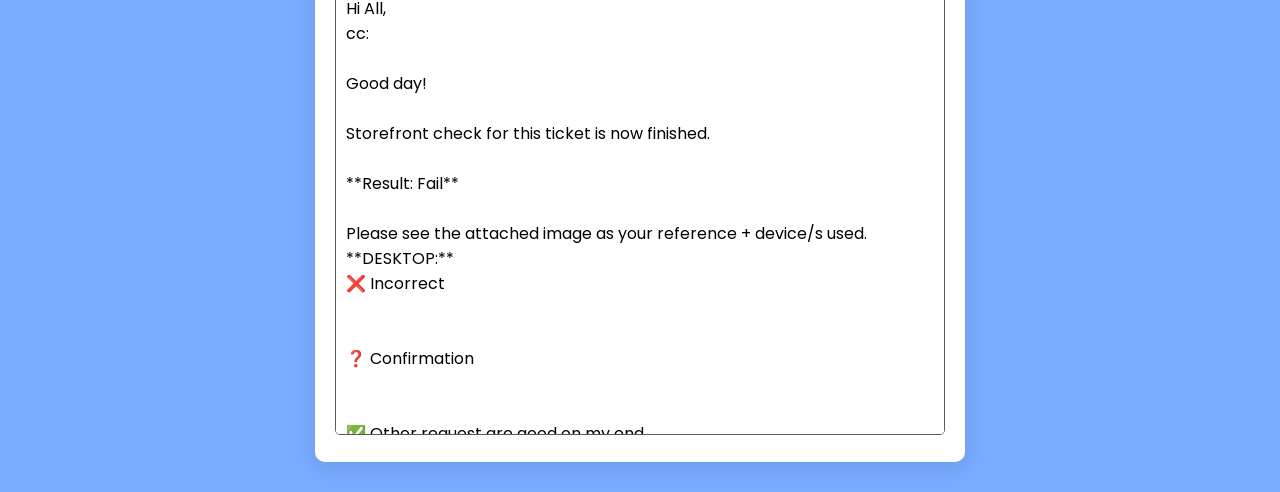
<file: sfcc-comment-template/darius/index.html>
<!DOCTYPE html>
<html lang="en" dir="ltr">
  <head>
    <meta charset="utf-8">
    <title>SFCC Comment Template Dock</title>
    <link rel="stylesheet" href="style.css">
    <link rel="stylesheet" href="https://cdnjs.cloudflare.com/ajax/libs/font-awesome/5.14.0/css/all.min.css">
  </head>
<body>

  <!-- Title -->
  <h1 class="page-title">SFCC Comment Template Dock</h1>

  <!-- Two columns -->
  <div class="main-layout">

    <!-- Column 1 -->
    <div class="container">
      
      <!-- DIV1 -->
      <div class="text-box">
        <div class="top-area">
          <h2>DIV1 | PRE-QA PPT</h2>
          <div class="copy-btn-div1"><i class="fas fa-copy"></i></div>
        </div>
        <textarea id="textarea-div1">
Hi All,
cc: 

Good day!

Storefront check for this ticket is now finished.

**Result: Fail**

💡 Please see QA feedback on the PPT below.
* Link: 

💡 _**To PM:** For expected issue, please see integrator's comment here._
* Link: 

If you have any concerns, please don’t hesitate to ask me.

Thank you and have a nice day! 🙂
_Darius_
        </textarea>
      </div>

      <!-- DIV2 -->
      <div class="text-box">
        <div class="top-area">
          <h2>DIV2 | POST-QA PPT</h2>
          <div class="copy-btn-div2"><i class="fas fa-copy"></i></div>
        </div>
        <textarea id="textarea-div2">
Hi All,
cc: 

Good day!

The Q.A. task for this ticket is now finished.

**Result: Fail**

💡 Please see QA feedback on the PPT below.
* Link: 

💡 _**To PM:** For expected issue, please see integrator's comment here._
* Link: 

If you have any concerns, please don’t hesitate to ask me.

Thank you and have a nice day! 🙂
_Darius_
        </textarea>
      </div>

      <!-- DIV3 -->
      <div class="text-box">
        <div class="top-area">
          <h2>DIV3 |  </h2>
          <div class="copy-btn-div3"><i class="fas fa-copy"></i></div>
        </div>
        <textarea id="textarea-div3">
Your DIV3 text here...
        </textarea>
      </div>
    </div>

    <!-- Column 2 -->
    <div class="container">
      <!-- DIV4 -->
      <div class="text-box">
        <div class="top-area">
          <h2>DIV4 | EXPECTED PRE-QA</h2>
          <div class="copy-btn-div4"><i class="fas fa-copy"></i></div>
        </div>
        <textarea id="textarea-div4">
Hi All,
cc: 

Good day!

Storefront check for this ticket is now finished. 

Thank you so much for your feedback. 
Since it was expected. I'll change the status into **Pass_stg**

💡 _**To PM:** For expected issue, please see integrator's comment here._
* Link: 

If you have any concerns, please don’t hesitate to ask me.

Thank you and have a nice day! 🙂
_Darius_
        </textarea>
      </div>

      <!-- DIV5 -->
      <div class="text-box">
        <div class="top-area">
          <h2>DIV5 | EXPECTED POST-QA</h2>
          <div class="copy-btn-div5"><i class="fas fa-copy"></i></div>
        </div>
        <textarea id="textarea-div5">
Hi All,
cc: 

Good day!

The Q.A. task for this ticket is now finished.

Thank you so much for your feedback. 
Since it was expected. I'll change the status into **Pass**

If you have any concerns, please don’t hesitate to ask me.

Thank you and have a nice day! 🙂
_Darius_
        </textarea>
      </div>

      <!-- DIV6 -->
      <div class="text-box">
        <div class="top-area">
          <h2>DIV6 | PRE-QA PASS/FAIL</h2>
          <div class="copy-btn-div6"><i class="fas fa-copy"></i></div>
        </div>
        <textarea id="textarea-div6">
Hi All,
cc: 

Good day!

Storefront check for this ticket is now finished. 

**Result: Fail**

Please see the attached image as your reference + device/s used.
**DESKTOP:**
❌ Incorrect 


❓ Confirmation


✅ Other request are good on my end.


💡 _**To PM:** For expected issue, please see integrator's comment here._
* Link: 

OS+Version: Windows 11
Browser+Version: Chrome 124
Screen resolution: 1920x1080

OS+Version: Windows 11
Browser+Version: Chrome 124
Screen resolution: 1366x768

**Mobile:**

Device: iPhone 14
OS+Version: iOS 16
Browser+Version: Safari
Screen resolution: 1170 x 2532 pixels, 19.5:9 ratio (~460 ppi density)

Please see attached screenshot for the checklists used in testing:
**Page**
* Corresponding content/visual
* Alignment/spacing
* Text Formatting
* Layout
* Responsiveness
* Redirection
* Meta SEO

If you have any concerns, please don’t hesitate to ask me.

Thank you and have a nice day! 🙂
_Darius_
        </textarea>
      </div>
    </div>

  </div>

  <!--  Scripts -->
  <script>
    function setupCopyButton(buttonSelector, textareaId) {
      const button = document.querySelector(buttonSelector);
      const textarea = document.getElementById(textareaId);

      button.addEventListener("click", () => {
        textarea.select();
        textarea.setSelectionRange(0, 99999); // for mobile
        document.execCommand("copy");

        // Change button style + icon on success
        button.innerHTML = "<i class='fas fa-check'></i>";
        button.style.background = "#2DCDA7";
        button.style.color = "#fff";

        setTimeout(() => {
          document.getSelection().removeAllRanges();
          // Reset style + icon
          button.innerHTML = "<i class='fas fa-copy'></i>";
          button.style.background = "";
          button.style.color = "";
        }, 2000);
      });
    }

    // Initialize all buttons
    setupCopyButton(".copy-btn-div1", "textarea-div1");
    setupCopyButton(".copy-btn-div2", "textarea-div2");
    setupCopyButton(".copy-btn-div3", "textarea-div3");
    setupCopyButton(".copy-btn-div4", "textarea-div4");
    setupCopyButton(".copy-btn-div5", "textarea-div5");
    setupCopyButton(".copy-btn-div6", "textarea-div6");
  </script>

</body>
</html>
</file>
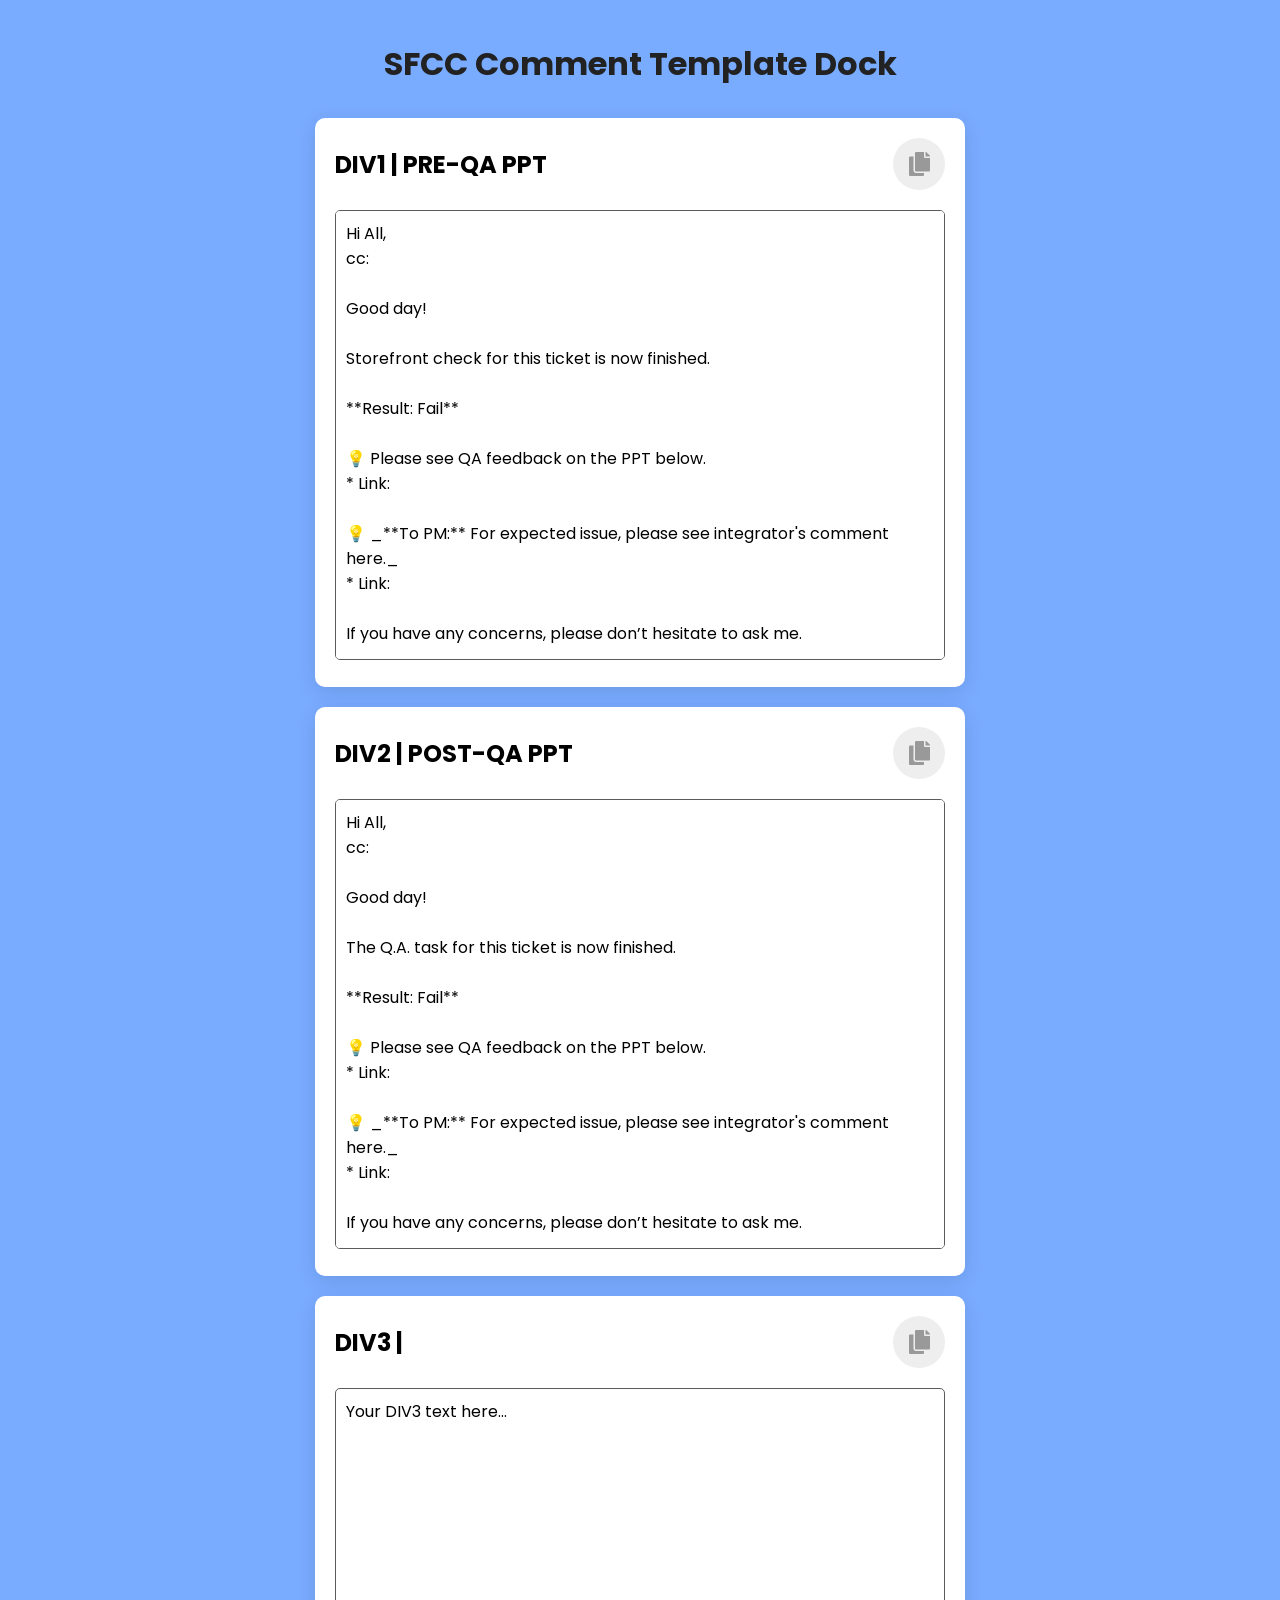
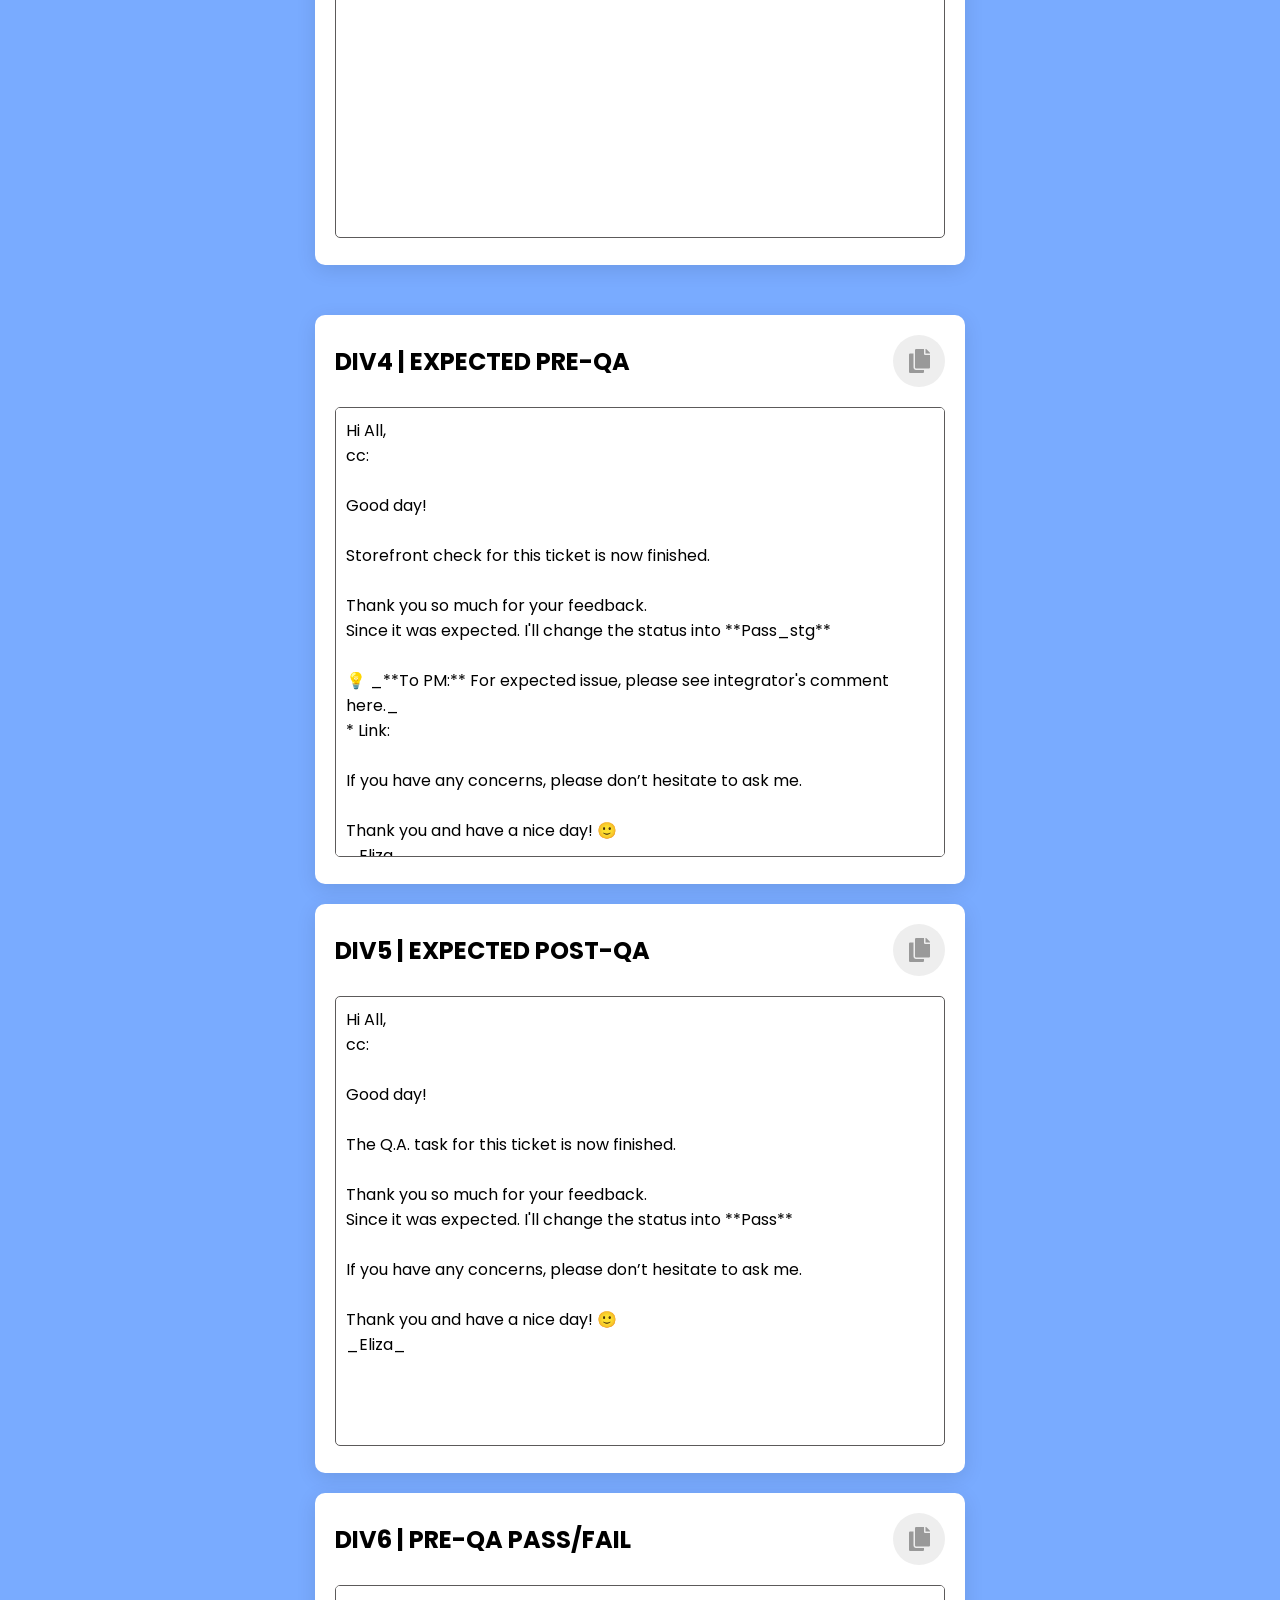
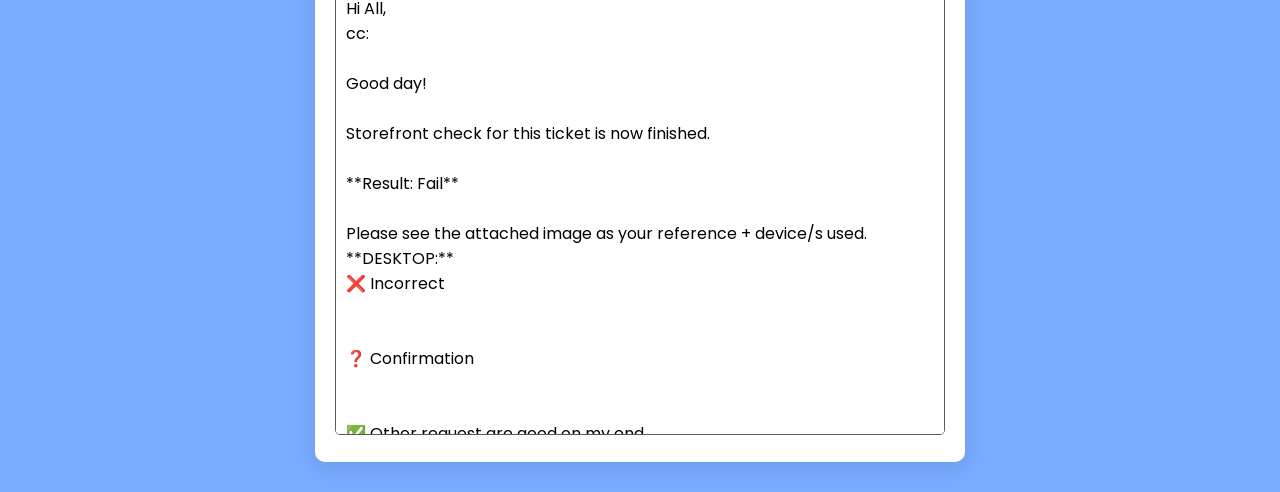
<file: sfcc-comment-template/eliza/index.html>
<!DOCTYPE html>
<html lang="en" dir="ltr">
  <head>
    <meta charset="utf-8">
    <title>SFCC Comment Template Dock</title>
    <link rel="stylesheet" href="style.css">
    <link rel="stylesheet" href="https://cdnjs.cloudflare.com/ajax/libs/font-awesome/5.14.0/css/all.min.css">
  </head>
<body>

  <!-- Title -->
  <h1 class="page-title">SFCC Comment Template Dock</h1>

  <!-- Two columns -->
  <div class="main-layout">

    <!-- Column 1 -->
    <div class="container">
      
      <!-- DIV1 -->
      <div class="text-box">
        <div class="top-area">
          <h2>DIV1 | PRE-QA PPT</h2>
          <div class="copy-btn-div1"><i class="fas fa-copy"></i></div>
        </div>
        <textarea id="textarea-div1">
Hi All,
cc: 

Good day!

Storefront check for this ticket is now finished.

**Result: Fail**

💡 Please see QA feedback on the PPT below.
* Link: 

💡 _**To PM:** For expected issue, please see integrator's comment here._
* Link: 

If you have any concerns, please don’t hesitate to ask me.

Thank you and have a nice day! 🙂
_Eliza_
        </textarea>
      </div>

      <!-- DIV2 -->
      <div class="text-box">
        <div class="top-area">
          <h2>DIV2 | POST-QA PPT</h2>
          <div class="copy-btn-div2"><i class="fas fa-copy"></i></div>
        </div>
        <textarea id="textarea-div2">
Hi All,
cc: 

Good day!

The Q.A. task for this ticket is now finished.

**Result: Fail**

💡 Please see QA feedback on the PPT below.
* Link: 

💡 _**To PM:** For expected issue, please see integrator's comment here._
* Link: 

If you have any concerns, please don’t hesitate to ask me.

Thank you and have a nice day! 🙂
_Eliza_
        </textarea>
      </div>

      <!-- DIV3 -->
      <div class="text-box">
        <div class="top-area">
          <h2>DIV3 |  </h2>
          <div class="copy-btn-div3"><i class="fas fa-copy"></i></div>
        </div>
        <textarea id="textarea-div3">
Your DIV3 text here...
        </textarea>
      </div>
    </div>

    <!-- Column 2 -->
    <div class="container">
      <!-- DIV4 -->
      <div class="text-box">
        <div class="top-area">
          <h2>DIV4 | EXPECTED PRE-QA</h2>
          <div class="copy-btn-div4"><i class="fas fa-copy"></i></div>
        </div>
        <textarea id="textarea-div4">
Hi All,
cc: 

Good day!

Storefront check for this ticket is now finished. 

Thank you so much for your feedback. 
Since it was expected. I'll change the status into **Pass_stg**

💡 _**To PM:** For expected issue, please see integrator's comment here._
* Link: 

If you have any concerns, please don’t hesitate to ask me.

Thank you and have a nice day! 🙂
_Eliza_
        </textarea>
      </div>

      <!-- DIV5 -->
      <div class="text-box">
        <div class="top-area">
          <h2>DIV5 | EXPECTED POST-QA</h2>
          <div class="copy-btn-div5"><i class="fas fa-copy"></i></div>
        </div>
        <textarea id="textarea-div5">
Hi All,
cc: 

Good day!

The Q.A. task for this ticket is now finished.

Thank you so much for your feedback. 
Since it was expected. I'll change the status into **Pass**

If you have any concerns, please don’t hesitate to ask me.

Thank you and have a nice day! 🙂
_Eliza_
        </textarea>
      </div>

      <!-- DIV6 -->
      <div class="text-box">
        <div class="top-area">
          <h2>DIV6 | PRE-QA PASS/FAIL</h2>
          <div class="copy-btn-div6"><i class="fas fa-copy"></i></div>
        </div>
        <textarea id="textarea-div6">
Hi All,
cc: 

Good day!

Storefront check for this ticket is now finished. 

**Result: Fail**

Please see the attached image as your reference + device/s used.
**DESKTOP:**
❌ Incorrect 


❓ Confirmation


✅ Other request are good on my end.


💡 _**To PM:** For expected issue, please see integrator's comment here._
* Link: 

OS+Version: Windows 11
Browser+Version: Chrome 124
Screen resolution: 1920x1080

OS+Version: Windows 11
Browser+Version: Chrome 124
Screen resolution: 1366x768

**Mobile:**

Device: iPhone 14
OS+Version: iOS 16
Browser+Version: Safari
Screen resolution: 1170 x 2532 pixels, 19.5:9 ratio (~460 ppi density)

Please see attached screenshot for the checklists used in testing:
**Page**
* Corresponding content/visual
* Alignment/spacing
* Text Formatting
* Layout
* Responsiveness
* Redirection
* Meta SEO

If you have any concerns, please don’t hesitate to ask me.

Thank you and have a nice day! 🙂
_Eliza_
        </textarea>
      </div>
    </div>

  </div>

  <!--  Scripts -->
  <script>
    function setupCopyButton(buttonSelector, textareaId) {
      const button = document.querySelector(buttonSelector);
      const textarea = document.getElementById(textareaId);

      button.addEventListener("click", () => {
        textarea.select();
        textarea.setSelectionRange(0, 99999); // for mobile
        document.execCommand("copy");

        // Change button style + icon on success
        button.innerHTML = "<i class='fas fa-check'></i>";
        button.style.background = "#2DCDA7";
        button.style.color = "#fff";

        setTimeout(() => {
          document.getSelection().removeAllRanges();
          // Reset style + icon
          button.innerHTML = "<i class='fas fa-copy'></i>";
          button.style.background = "";
          button.style.color = "";
        }, 2000);
      });
    }

    // Initialize all buttons
    setupCopyButton(".copy-btn-div1", "textarea-div1");
    setupCopyButton(".copy-btn-div2", "textarea-div2");
    setupCopyButton(".copy-btn-div3", "textarea-div3");
    setupCopyButton(".copy-btn-div4", "textarea-div4");
    setupCopyButton(".copy-btn-div5", "textarea-div5");
    setupCopyButton(".copy-btn-div6", "textarea-div6");
  </script>

</body>
</html>
</file>
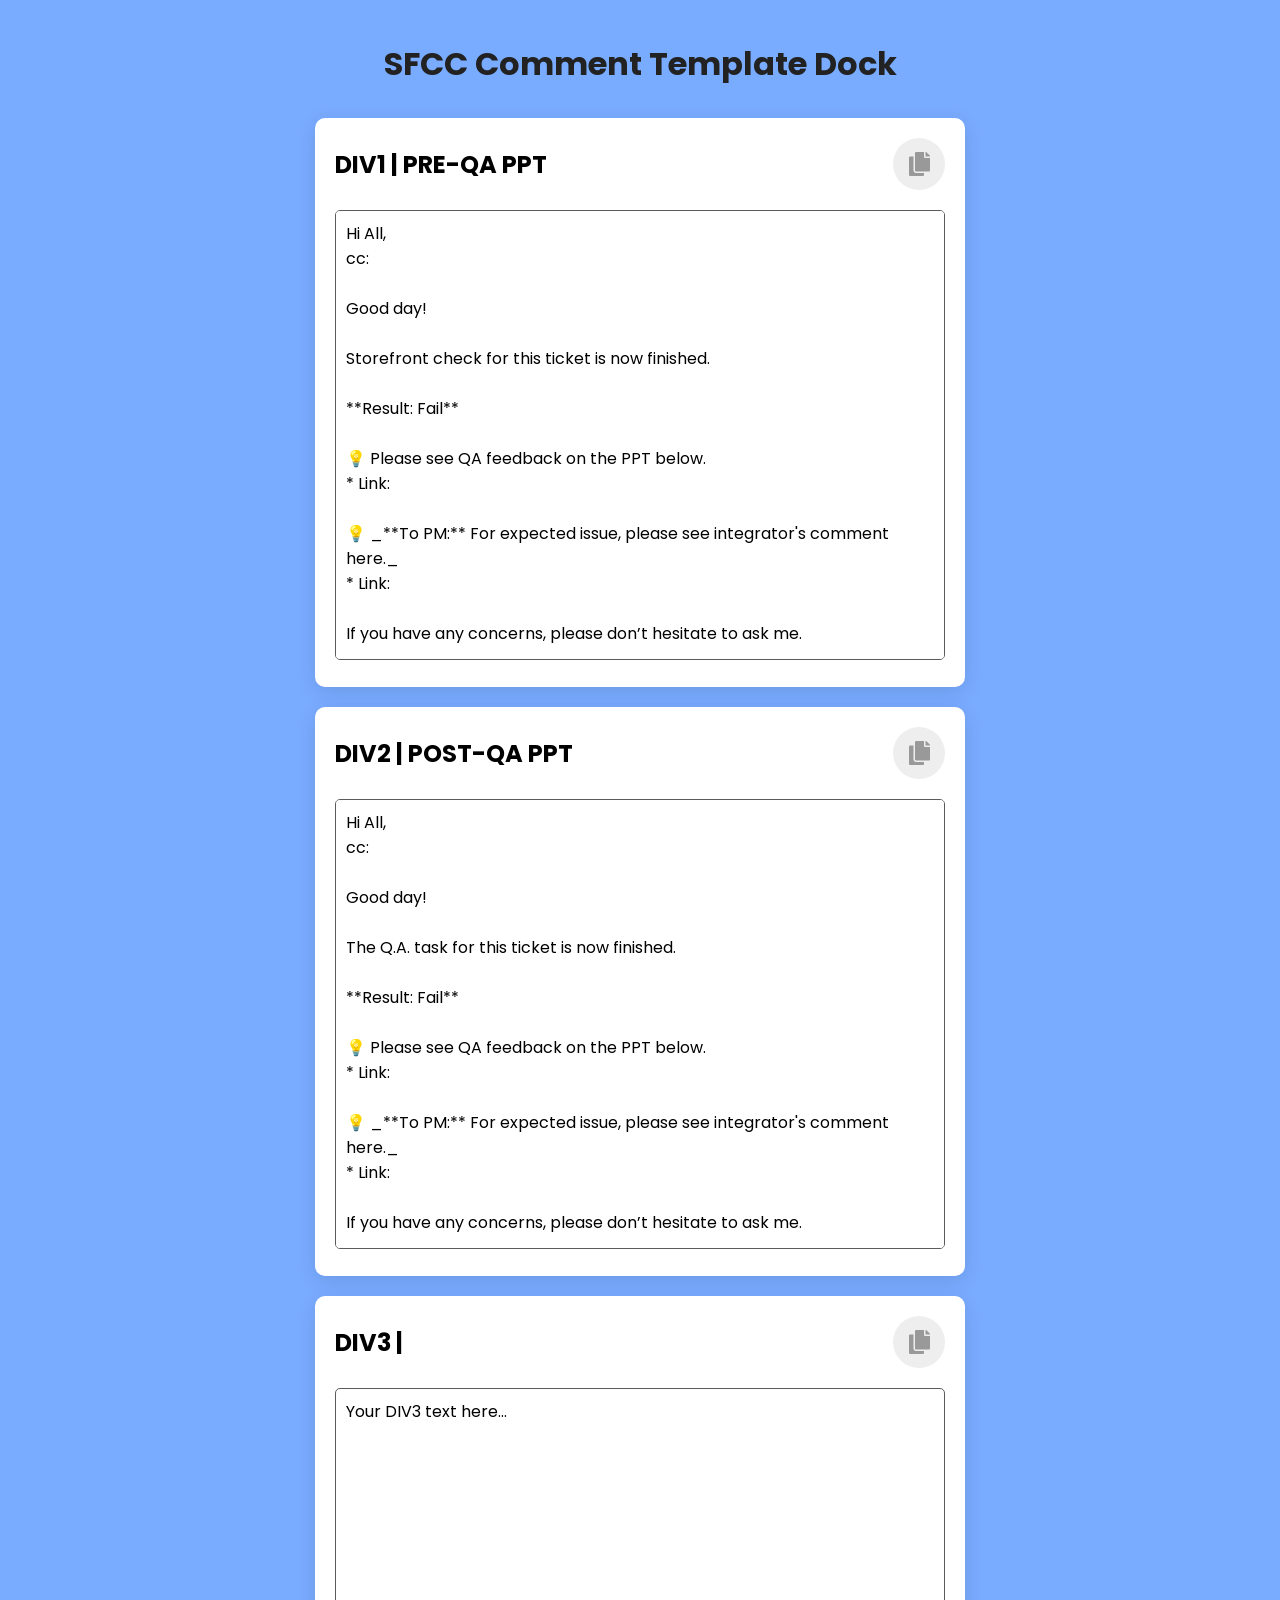
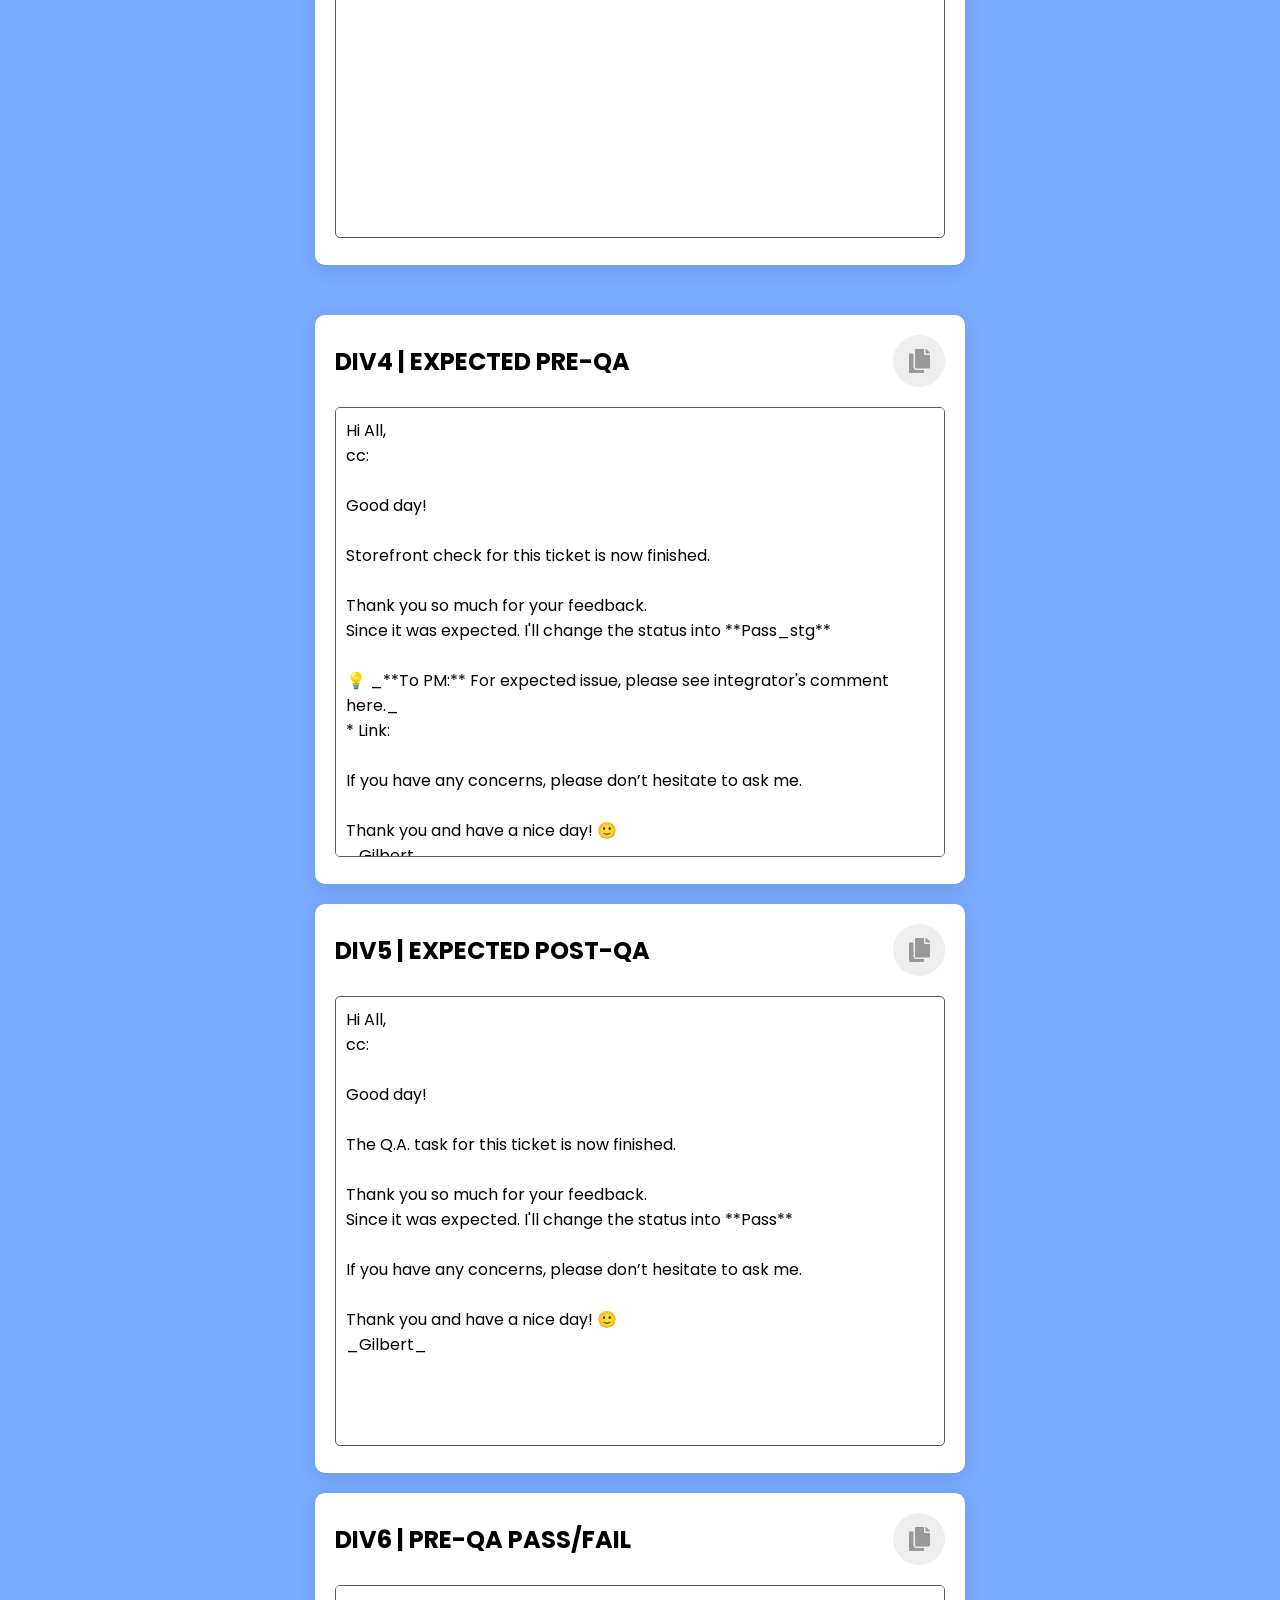
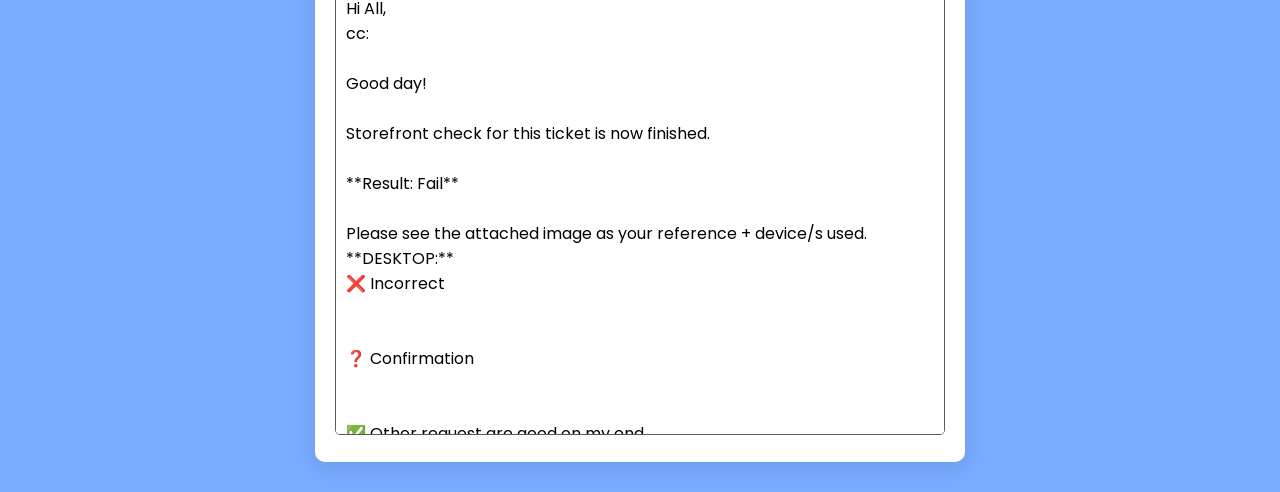
<file: sfcc-comment-template/gilbert/index.html>
<!DOCTYPE html>
<html lang="en" dir="ltr">
  <head>
    <meta charset="utf-8">
    <title>SFCC Comment Template Dock</title>
    <link rel="stylesheet" href="style.css">
    <link rel="stylesheet" href="https://cdnjs.cloudflare.com/ajax/libs/font-awesome/5.14.0/css/all.min.css">
  </head>
<body>

  <!-- Title -->
  <h1 class="page-title">SFCC Comment Template Dock</h1>

  <!-- Two columns -->
  <div class="main-layout">

    <!-- Column 1 -->
    <div class="container">
      
      <!-- DIV1 -->
      <div class="text-box">
        <div class="top-area">
          <h2>DIV1 | PRE-QA PPT</h2>
          <div class="copy-btn-div1"><i class="fas fa-copy"></i></div>
        </div>
        <textarea id="textarea-div1">
Hi All,
cc: 

Good day!

Storefront check for this ticket is now finished.

**Result: Fail**

💡 Please see QA feedback on the PPT below.
* Link: 

💡 _**To PM:** For expected issue, please see integrator's comment here._
* Link: 

If you have any concerns, please don’t hesitate to ask me.

Thank you and have a nice day! 🙂
_Gilbert_
        </textarea>
      </div>

      <!-- DIV2 -->
      <div class="text-box">
        <div class="top-area">
          <h2>DIV2 | POST-QA PPT</h2>
          <div class="copy-btn-div2"><i class="fas fa-copy"></i></div>
        </div>
        <textarea id="textarea-div2">
Hi All,
cc: 

Good day!

The Q.A. task for this ticket is now finished.

**Result: Fail**

💡 Please see QA feedback on the PPT below.
* Link: 

💡 _**To PM:** For expected issue, please see integrator's comment here._
* Link: 

If you have any concerns, please don’t hesitate to ask me.

Thank you and have a nice day! 🙂
_Gilbert_
        </textarea>
      </div>

      <!-- DIV3 -->
      <div class="text-box">
        <div class="top-area">
          <h2>DIV3 |  </h2>
          <div class="copy-btn-div3"><i class="fas fa-copy"></i></div>
        </div>
        <textarea id="textarea-div3">
Your DIV3 text here...
        </textarea>
      </div>
    </div>

    <!-- Column 2 -->
    <div class="container">
      <!-- DIV4 -->
      <div class="text-box">
        <div class="top-area">
          <h2>DIV4 | EXPECTED PRE-QA</h2>
          <div class="copy-btn-div4"><i class="fas fa-copy"></i></div>
        </div>
        <textarea id="textarea-div4">
Hi All,
cc: 

Good day!

Storefront check for this ticket is now finished. 

Thank you so much for your feedback. 
Since it was expected. I'll change the status into **Pass_stg**

💡 _**To PM:** For expected issue, please see integrator's comment here._
* Link: 

If you have any concerns, please don’t hesitate to ask me.

Thank you and have a nice day! 🙂
_Gilbert_
        </textarea>
      </div>

      <!-- DIV5 -->
      <div class="text-box">
        <div class="top-area">
          <h2>DIV5 | EXPECTED POST-QA</h2>
          <div class="copy-btn-div5"><i class="fas fa-copy"></i></div>
        </div>
        <textarea id="textarea-div5">
Hi All,
cc: 

Good day!

The Q.A. task for this ticket is now finished.

Thank you so much for your feedback. 
Since it was expected. I'll change the status into **Pass**

If you have any concerns, please don’t hesitate to ask me.

Thank you and have a nice day! 🙂
_Gilbert_
        </textarea>
      </div>

      <!-- DIV6 -->
      <div class="text-box">
        <div class="top-area">
          <h2>DIV6 | PRE-QA PASS/FAIL</h2>
          <div class="copy-btn-div6"><i class="fas fa-copy"></i></div>
        </div>
        <textarea id="textarea-div6">
Hi All,
cc: 

Good day!

Storefront check for this ticket is now finished. 

**Result: Fail**

Please see the attached image as your reference + device/s used.
**DESKTOP:**
❌ Incorrect 


❓ Confirmation


✅ Other request are good on my end.


💡 _**To PM:** For expected issue, please see integrator's comment here._
* Link: 

OS+Version: Windows 11
Browser+Version: Chrome 124
Screen resolution: 1920x1080

OS+Version: Windows 11
Browser+Version: Chrome 124
Screen resolution: 1366x768

**Mobile:**

Device: iPhone 14
OS+Version: iOS 16
Browser+Version: Safari
Screen resolution: 1170 x 2532 pixels, 19.5:9 ratio (~460 ppi density)

Please see attached screenshot for the checklists used in testing:
**Page**
* Corresponding content/visual
* Alignment/spacing
* Text Formatting
* Layout
* Responsiveness
* Redirection
* Meta SEO

If you have any concerns, please don’t hesitate to ask me.

Thank you and have a nice day! 🙂
_Gilbert_
        </textarea>
      </div>
    </div>

  </div>

  <!--  Scripts -->
  <script>
    function setupCopyButton(buttonSelector, textareaId) {
      const button = document.querySelector(buttonSelector);
      const textarea = document.getElementById(textareaId);

      button.addEventListener("click", () => {
        textarea.select();
        textarea.setSelectionRange(0, 99999); // for mobile
        document.execCommand("copy");

        // Change button style + icon on success
        button.innerHTML = "<i class='fas fa-check'></i>";
        button.style.background = "#2DCDA7";
        button.style.color = "#fff";

        setTimeout(() => {
          document.getSelection().removeAllRanges();
          // Reset style + icon
          button.innerHTML = "<i class='fas fa-copy'></i>";
          button.style.background = "";
          button.style.color = "";
        }, 2000);
      });
    }

    // Initialize all buttons
    setupCopyButton(".copy-btn-div1", "textarea-div1");
    setupCopyButton(".copy-btn-div2", "textarea-div2");
    setupCopyButton(".copy-btn-div3", "textarea-div3");
    setupCopyButton(".copy-btn-div4", "textarea-div4");
    setupCopyButton(".copy-btn-div5", "textarea-div5");
    setupCopyButton(".copy-btn-div6", "textarea-div6");
  </script>

</body>
</html>
</file>
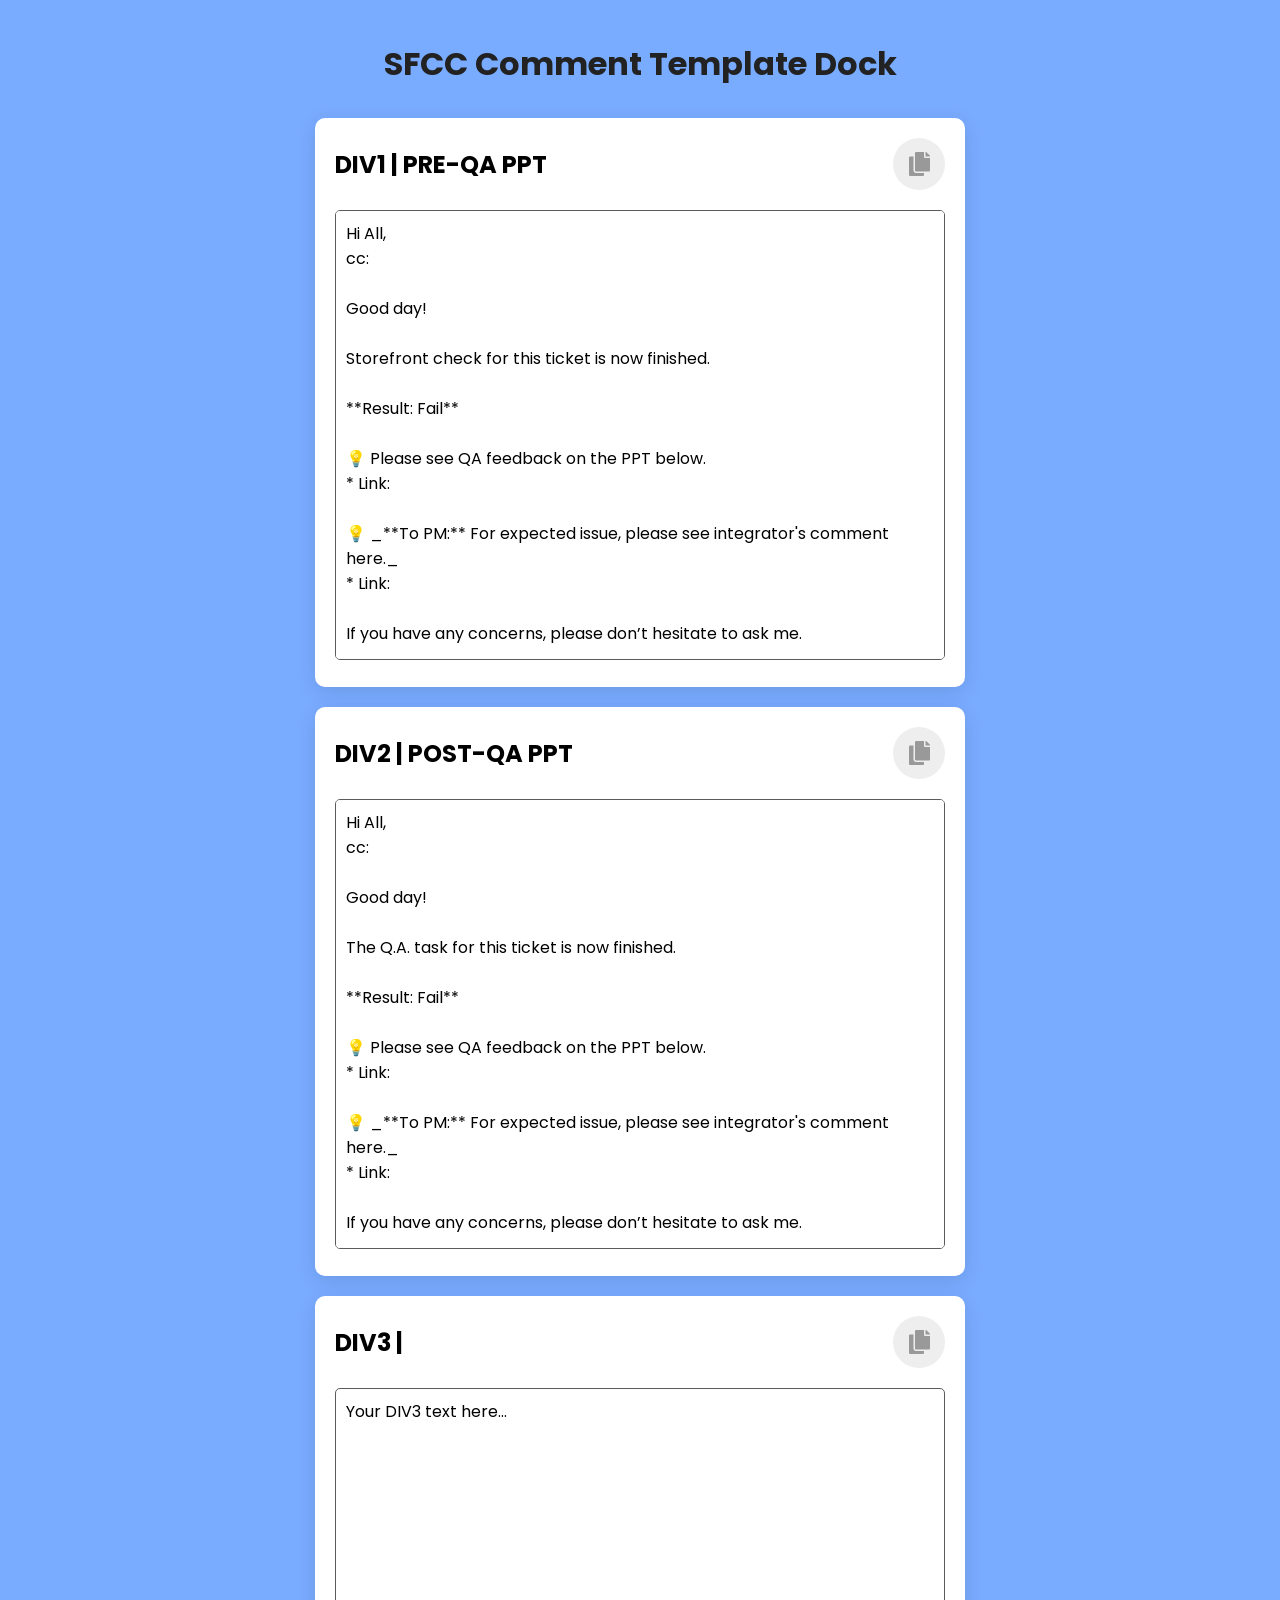
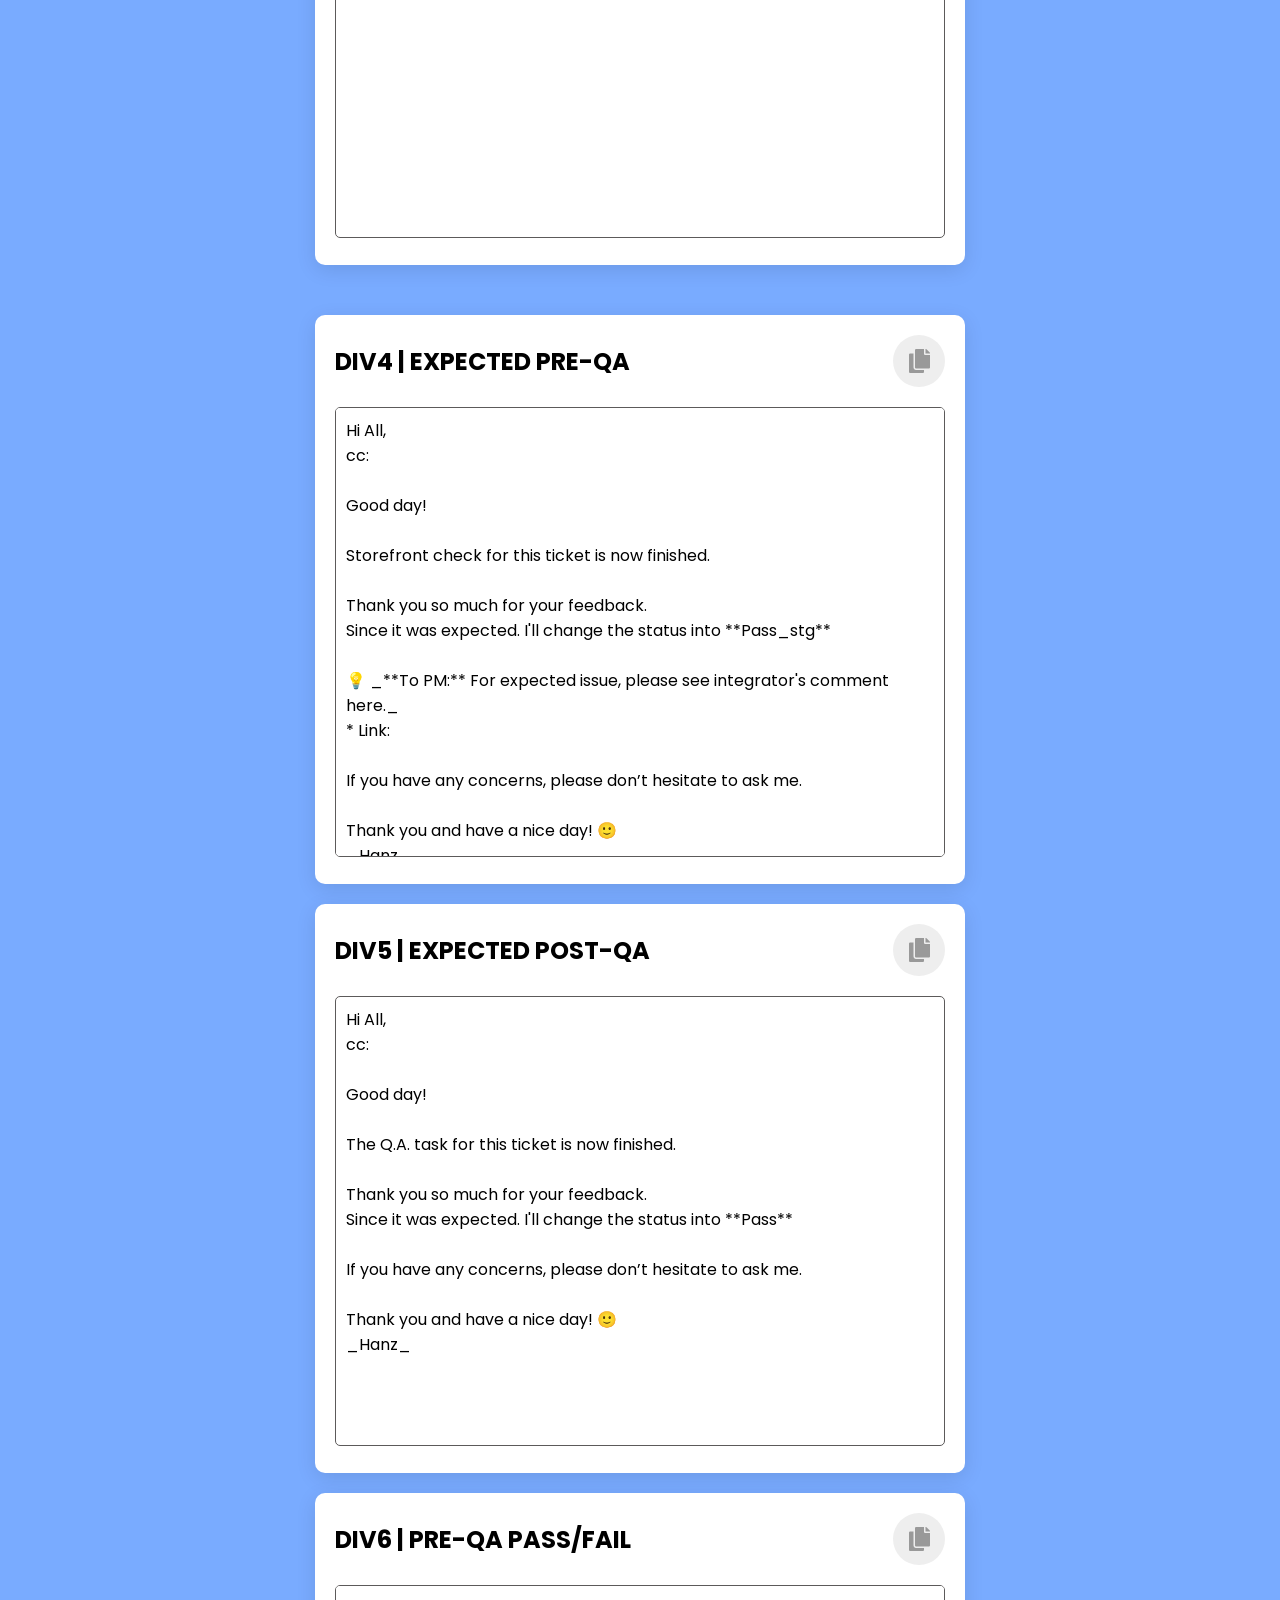
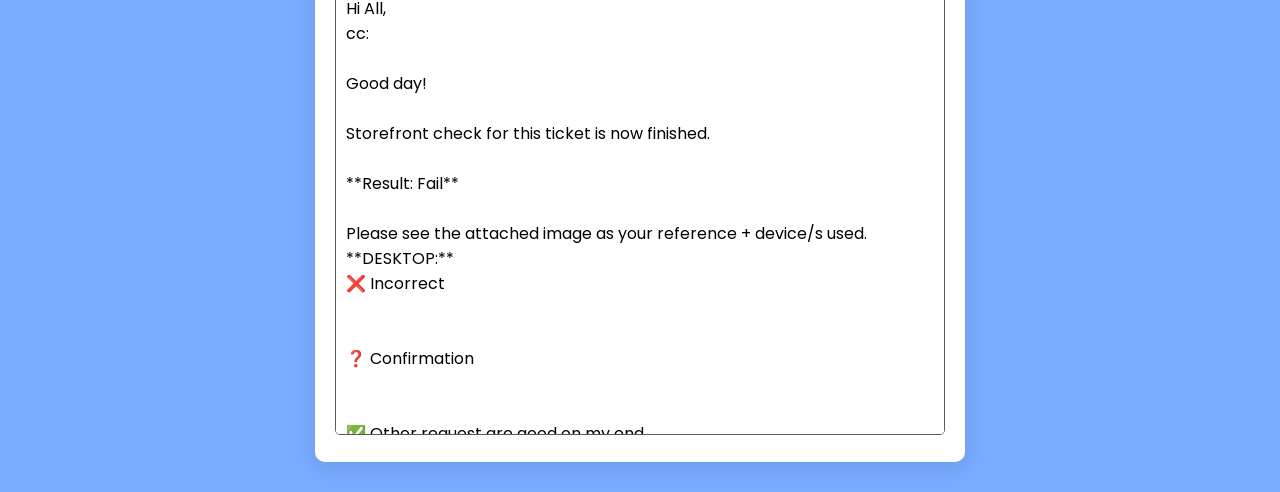
<file: sfcc-comment-template/hanz/index.html>
<!DOCTYPE html>
<html lang="en" dir="ltr">
  <head>
    <meta charset="utf-8">
    <title>SFCC Comment Template Dock</title>
    <link rel="stylesheet" href="style.css">
    <link rel="stylesheet" href="https://cdnjs.cloudflare.com/ajax/libs/font-awesome/5.14.0/css/all.min.css">
  </head>
<body>

  <!-- Title -->
  <h1 class="page-title">SFCC Comment Template Dock</h1>

  <!-- Two columns -->
  <div class="main-layout">

    <!-- Column 1 -->
    <div class="container">
      
      <!-- DIV1 -->
      <div class="text-box">
        <div class="top-area">
          <h2>DIV1 | PRE-QA PPT</h2>
          <div class="copy-btn-div1"><i class="fas fa-copy"></i></div>
        </div>
        <textarea id="textarea-div1">
Hi All,
cc: 

Good day!

Storefront check for this ticket is now finished.

**Result: Fail**

💡 Please see QA feedback on the PPT below.
* Link: 

💡 _**To PM:** For expected issue, please see integrator's comment here._
* Link: 

If you have any concerns, please don’t hesitate to ask me.

Thank you and have a nice day! 🙂
_Hanz_
        </textarea>
      </div>

      <!-- DIV2 -->
      <div class="text-box">
        <div class="top-area">
          <h2>DIV2 | POST-QA PPT</h2>
          <div class="copy-btn-div2"><i class="fas fa-copy"></i></div>
        </div>
        <textarea id="textarea-div2">
Hi All,
cc: 

Good day!

The Q.A. task for this ticket is now finished.

**Result: Fail**

💡 Please see QA feedback on the PPT below.
* Link: 

💡 _**To PM:** For expected issue, please see integrator's comment here._
* Link: 

If you have any concerns, please don’t hesitate to ask me.

Thank you and have a nice day! 🙂
_Hanz_
        </textarea>
      </div>

      <!-- DIV3 -->
      <div class="text-box">
        <div class="top-area">
          <h2>DIV3 |  </h2>
          <div class="copy-btn-div3"><i class="fas fa-copy"></i></div>
        </div>
        <textarea id="textarea-div3">
Your DIV3 text here...
        </textarea>
      </div>
    </div>

    <!-- Column 2 -->
    <div class="container">
      <!-- DIV4 -->
      <div class="text-box">
        <div class="top-area">
          <h2>DIV4 | EXPECTED PRE-QA</h2>
          <div class="copy-btn-div4"><i class="fas fa-copy"></i></div>
        </div>
        <textarea id="textarea-div4">
Hi All,
cc: 

Good day!

Storefront check for this ticket is now finished. 

Thank you so much for your feedback. 
Since it was expected. I'll change the status into **Pass_stg**

💡 _**To PM:** For expected issue, please see integrator's comment here._
* Link: 

If you have any concerns, please don’t hesitate to ask me.

Thank you and have a nice day! 🙂
_Hanz_
        </textarea>
      </div>

      <!-- DIV5 -->
      <div class="text-box">
        <div class="top-area">
          <h2>DIV5 | EXPECTED POST-QA</h2>
          <div class="copy-btn-div5"><i class="fas fa-copy"></i></div>
        </div>
        <textarea id="textarea-div5">
Hi All,
cc: 

Good day!

The Q.A. task for this ticket is now finished.

Thank you so much for your feedback. 
Since it was expected. I'll change the status into **Pass**

If you have any concerns, please don’t hesitate to ask me.

Thank you and have a nice day! 🙂
_Hanz_
        </textarea>
      </div>

      <!-- DIV6 -->
      <div class="text-box">
        <div class="top-area">
          <h2>DIV6 | PRE-QA PASS/FAIL</h2>
          <div class="copy-btn-div6"><i class="fas fa-copy"></i></div>
        </div>
        <textarea id="textarea-div6">
Hi All,
cc: 

Good day!

Storefront check for this ticket is now finished. 

**Result: Fail**

Please see the attached image as your reference + device/s used.
**DESKTOP:**
❌ Incorrect 


❓ Confirmation


✅ Other request are good on my end.


💡 _**To PM:** For expected issue, please see integrator's comment here._
* Link: 

OS+Version: Windows 11
Browser+Version: Chrome 124
Screen resolution: 1920x1080

OS+Version: Windows 11
Browser+Version: Chrome 124
Screen resolution: 1366x768

**Mobile:**

Device: iPhone 14
OS+Version: iOS 16
Browser+Version: Safari
Screen resolution: 1170 x 2532 pixels, 19.5:9 ratio (~460 ppi density)

Please see attached screenshot for the checklists used in testing:
**Page**
* Corresponding content/visual
* Alignment/spacing
* Text Formatting
* Layout
* Responsiveness
* Redirection
* Meta SEO

If you have any concerns, please don’t hesitate to ask me.

Thank you and have a nice day! 🙂
_Hanz_
        </textarea>
      </div>
    </div>

  </div>

  <!--  Scripts -->
  <script>
    function setupCopyButton(buttonSelector, textareaId) {
      const button = document.querySelector(buttonSelector);
      const textarea = document.getElementById(textareaId);

      button.addEventListener("click", () => {
        textarea.select();
        textarea.setSelectionRange(0, 99999); // for mobile
        document.execCommand("copy");

        // Change button style + icon on success
        button.innerHTML = "<i class='fas fa-check'></i>";
        button.style.background = "#2DCDA7";
        button.style.color = "#fff";

        setTimeout(() => {
          document.getSelection().removeAllRanges();
          // Reset style + icon
          button.innerHTML = "<i class='fas fa-copy'></i>";
          button.style.background = "";
          button.style.color = "";
        }, 2000);
      });
    }

    // Initialize all buttons
    setupCopyButton(".copy-btn-div1", "textarea-div1");
    setupCopyButton(".copy-btn-div2", "textarea-div2");
    setupCopyButton(".copy-btn-div3", "textarea-div3");
    setupCopyButton(".copy-btn-div4", "textarea-div4");
    setupCopyButton(".copy-btn-div5", "textarea-div5");
    setupCopyButton(".copy-btn-div6", "textarea-div6");
  </script>

</body>
</html>
</file>
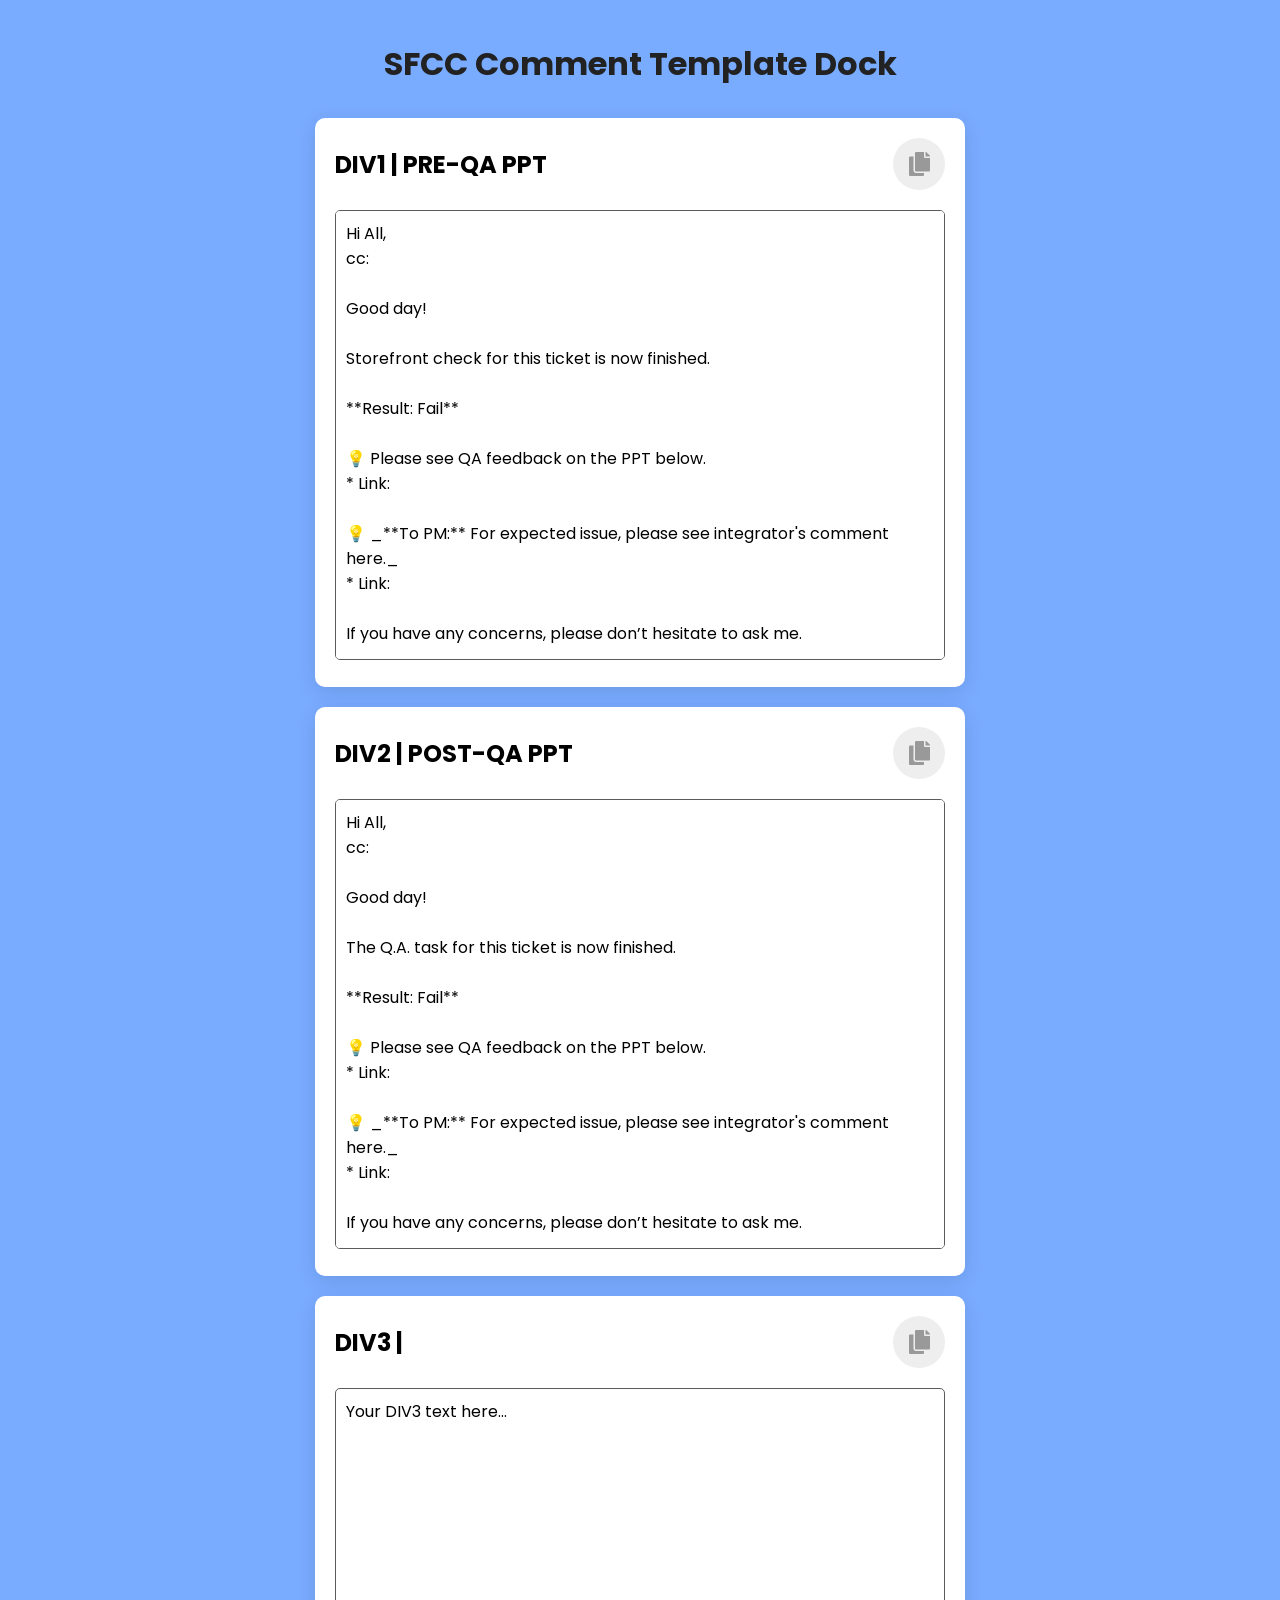
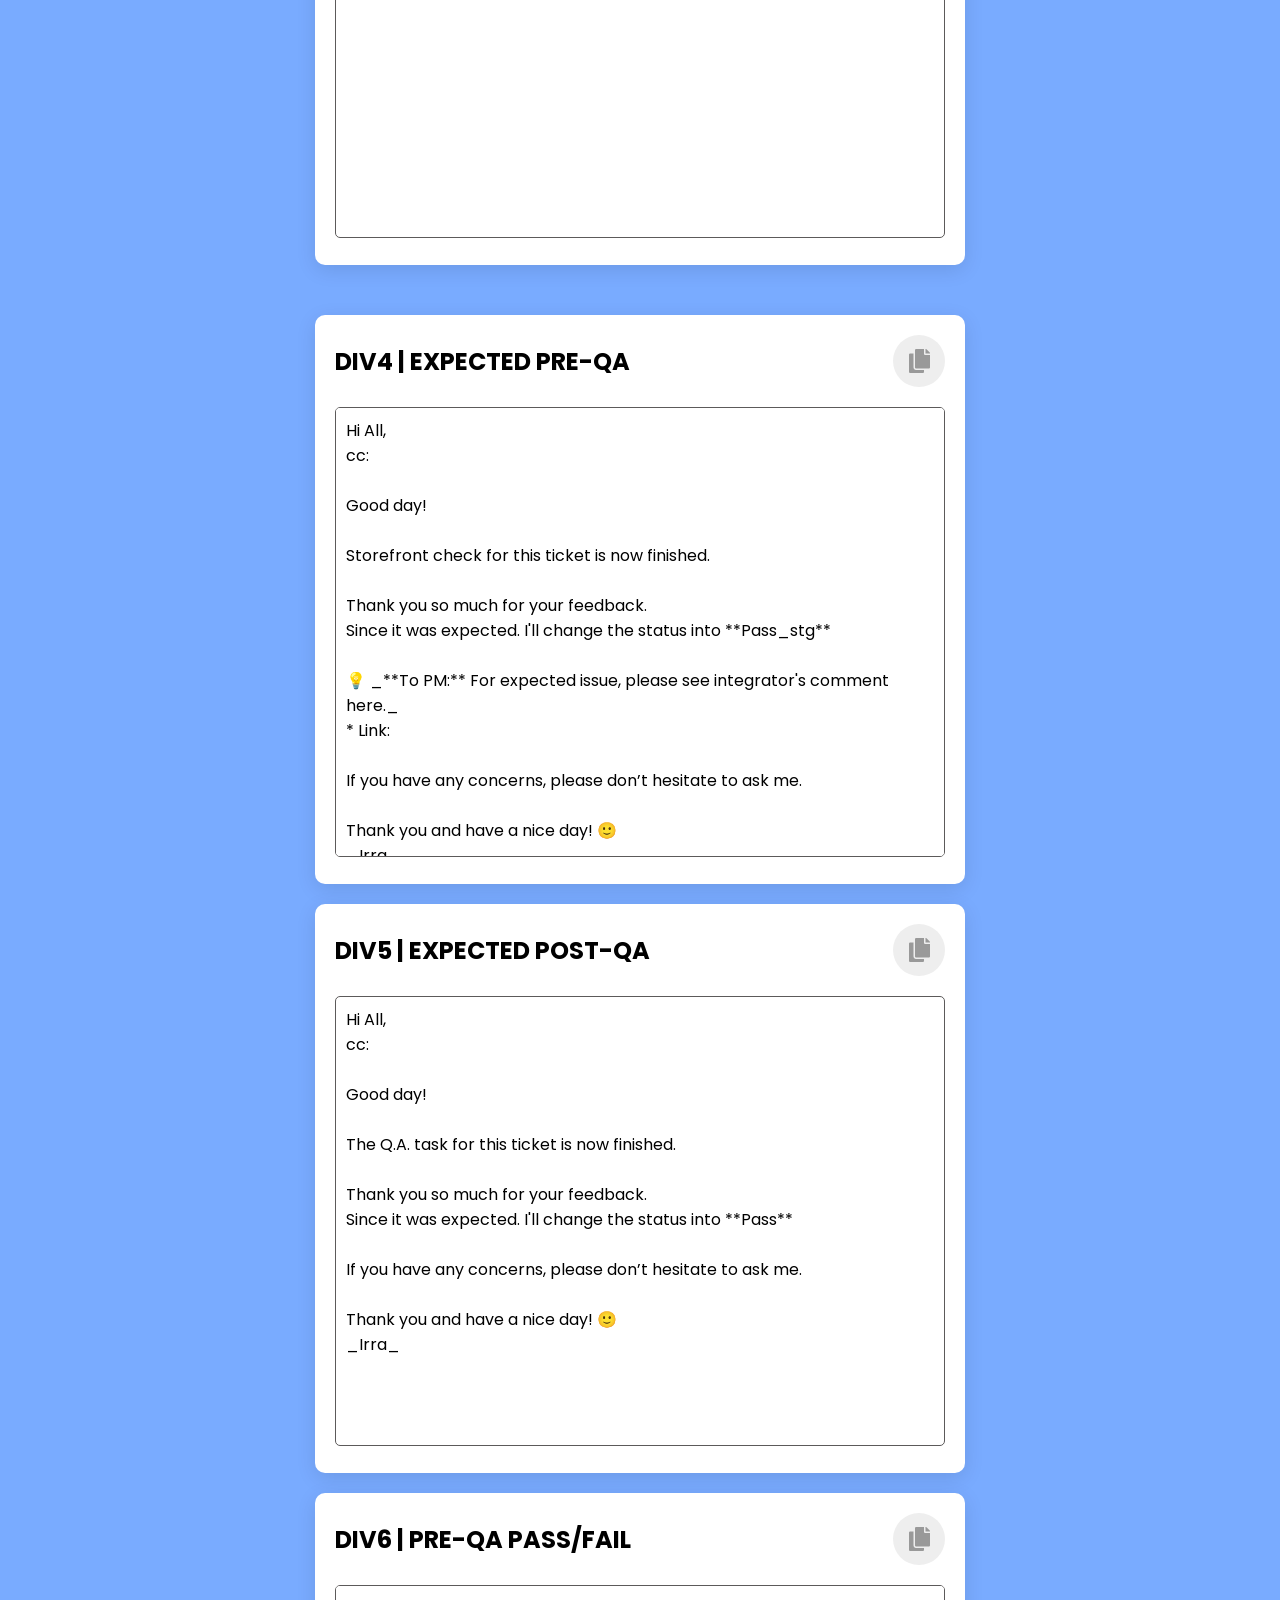
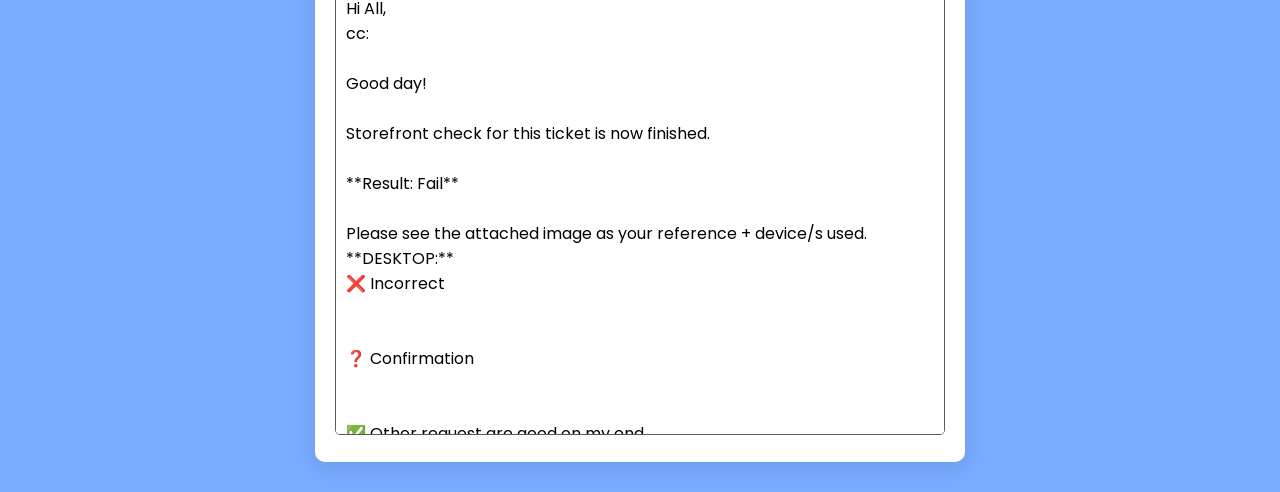
<file: sfcc-comment-template/irra/index.html>
<!DOCTYPE html>
<html lang="en" dir="ltr">
  <head>
    <meta charset="utf-8">
    <title>SFCC Comment Template Dock</title>
    <link rel="stylesheet" href="style.css">
    <link rel="stylesheet" href="https://cdnjs.cloudflare.com/ajax/libs/font-awesome/5.14.0/css/all.min.css">
  </head>
<body>

  <!-- Title -->
  <h1 class="page-title">SFCC Comment Template Dock</h1>

  <!-- Two columns -->
  <div class="main-layout">

    <!-- Column 1 -->
    <div class="container">
      
      <!-- DIV1 -->
      <div class="text-box">
        <div class="top-area">
          <h2>DIV1 | PRE-QA PPT</h2>
          <div class="copy-btn-div1"><i class="fas fa-copy"></i></div>
        </div>
        <textarea id="textarea-div1">
Hi All,
cc: 

Good day!

Storefront check for this ticket is now finished.

**Result: Fail**

💡 Please see QA feedback on the PPT below.
* Link: 

💡 _**To PM:** For expected issue, please see integrator's comment here._
* Link: 

If you have any concerns, please don’t hesitate to ask me.

Thank you and have a nice day! 🙂
_Irra_
        </textarea>
      </div>

      <!-- DIV2 -->
      <div class="text-box">
        <div class="top-area">
          <h2>DIV2 | POST-QA PPT</h2>
          <div class="copy-btn-div2"><i class="fas fa-copy"></i></div>
        </div>
        <textarea id="textarea-div2">
Hi All,
cc: 

Good day!

The Q.A. task for this ticket is now finished.

**Result: Fail**

💡 Please see QA feedback on the PPT below.
* Link: 

💡 _**To PM:** For expected issue, please see integrator's comment here._
* Link: 

If you have any concerns, please don’t hesitate to ask me.

Thank you and have a nice day! 🙂
_Irra_
        </textarea>
      </div>

      <!-- DIV3 -->
      <div class="text-box">
        <div class="top-area">
          <h2>DIV3 |  </h2>
          <div class="copy-btn-div3"><i class="fas fa-copy"></i></div>
        </div>
        <textarea id="textarea-div3">
Your DIV3 text here...
        </textarea>
      </div>
    </div>

    <!-- Column 2 -->
    <div class="container">
      <!-- DIV4 -->
      <div class="text-box">
        <div class="top-area">
          <h2>DIV4 | EXPECTED PRE-QA</h2>
          <div class="copy-btn-div4"><i class="fas fa-copy"></i></div>
        </div>
        <textarea id="textarea-div4">
Hi All,
cc: 

Good day!

Storefront check for this ticket is now finished. 

Thank you so much for your feedback. 
Since it was expected. I'll change the status into **Pass_stg**

💡 _**To PM:** For expected issue, please see integrator's comment here._
* Link: 

If you have any concerns, please don’t hesitate to ask me.

Thank you and have a nice day! 🙂
_Irra_
        </textarea>
      </div>

      <!-- DIV5 -->
      <div class="text-box">
        <div class="top-area">
          <h2>DIV5 | EXPECTED POST-QA</h2>
          <div class="copy-btn-div5"><i class="fas fa-copy"></i></div>
        </div>
        <textarea id="textarea-div5">
Hi All,
cc: 

Good day!

The Q.A. task for this ticket is now finished.

Thank you so much for your feedback. 
Since it was expected. I'll change the status into **Pass**

If you have any concerns, please don’t hesitate to ask me.

Thank you and have a nice day! 🙂
_Irra_
        </textarea>
      </div>

      <!-- DIV6 -->
      <div class="text-box">
        <div class="top-area">
          <h2>DIV6 | PRE-QA PASS/FAIL</h2>
          <div class="copy-btn-div6"><i class="fas fa-copy"></i></div>
        </div>
        <textarea id="textarea-div6">
Hi All,
cc: 

Good day!

Storefront check for this ticket is now finished. 

**Result: Fail**

Please see the attached image as your reference + device/s used.
**DESKTOP:**
❌ Incorrect 


❓ Confirmation


✅ Other request are good on my end.


💡 _**To PM:** For expected issue, please see integrator's comment here._
* Link: 

OS+Version: Windows 11
Browser+Version: Chrome 124
Screen resolution: 1920x1080

OS+Version: Windows 11
Browser+Version: Chrome 124
Screen resolution: 1366x768

**Mobile:**

Device: iPhone 14
OS+Version: iOS 16
Browser+Version: Safari
Screen resolution: 1170 x 2532 pixels, 19.5:9 ratio (~460 ppi density)

Please see attached screenshot for the checklists used in testing:
**Page**
* Corresponding content/visual
* Alignment/spacing
* Text Formatting
* Layout
* Responsiveness
* Redirection
* Meta SEO

If you have any concerns, please don’t hesitate to ask me.

Thank you and have a nice day! 🙂
_Irra_
        </textarea>
      </div>
    </div>

  </div>

  <!--  Scripts -->
  <script>
    function setupCopyButton(buttonSelector, textareaId) {
      const button = document.querySelector(buttonSelector);
      const textarea = document.getElementById(textareaId);

      button.addEventListener("click", () => {
        textarea.select();
        textarea.setSelectionRange(0, 99999); // for mobile
        document.execCommand("copy");

        // Change button style + icon on success
        button.innerHTML = "<i class='fas fa-check'></i>";
        button.style.background = "#2DCDA7";
        button.style.color = "#fff";

        setTimeout(() => {
          document.getSelection().removeAllRanges();
          // Reset style + icon
          button.innerHTML = "<i class='fas fa-copy'></i>";
          button.style.background = "";
          button.style.color = "";
        }, 2000);
      });
    }

    // Initialize all buttons
    setupCopyButton(".copy-btn-div1", "textarea-div1");
    setupCopyButton(".copy-btn-div2", "textarea-div2");
    setupCopyButton(".copy-btn-div3", "textarea-div3");
    setupCopyButton(".copy-btn-div4", "textarea-div4");
    setupCopyButton(".copy-btn-div5", "textarea-div5");
    setupCopyButton(".copy-btn-div6", "textarea-div6");
  </script>

</body>
</html>
</file>
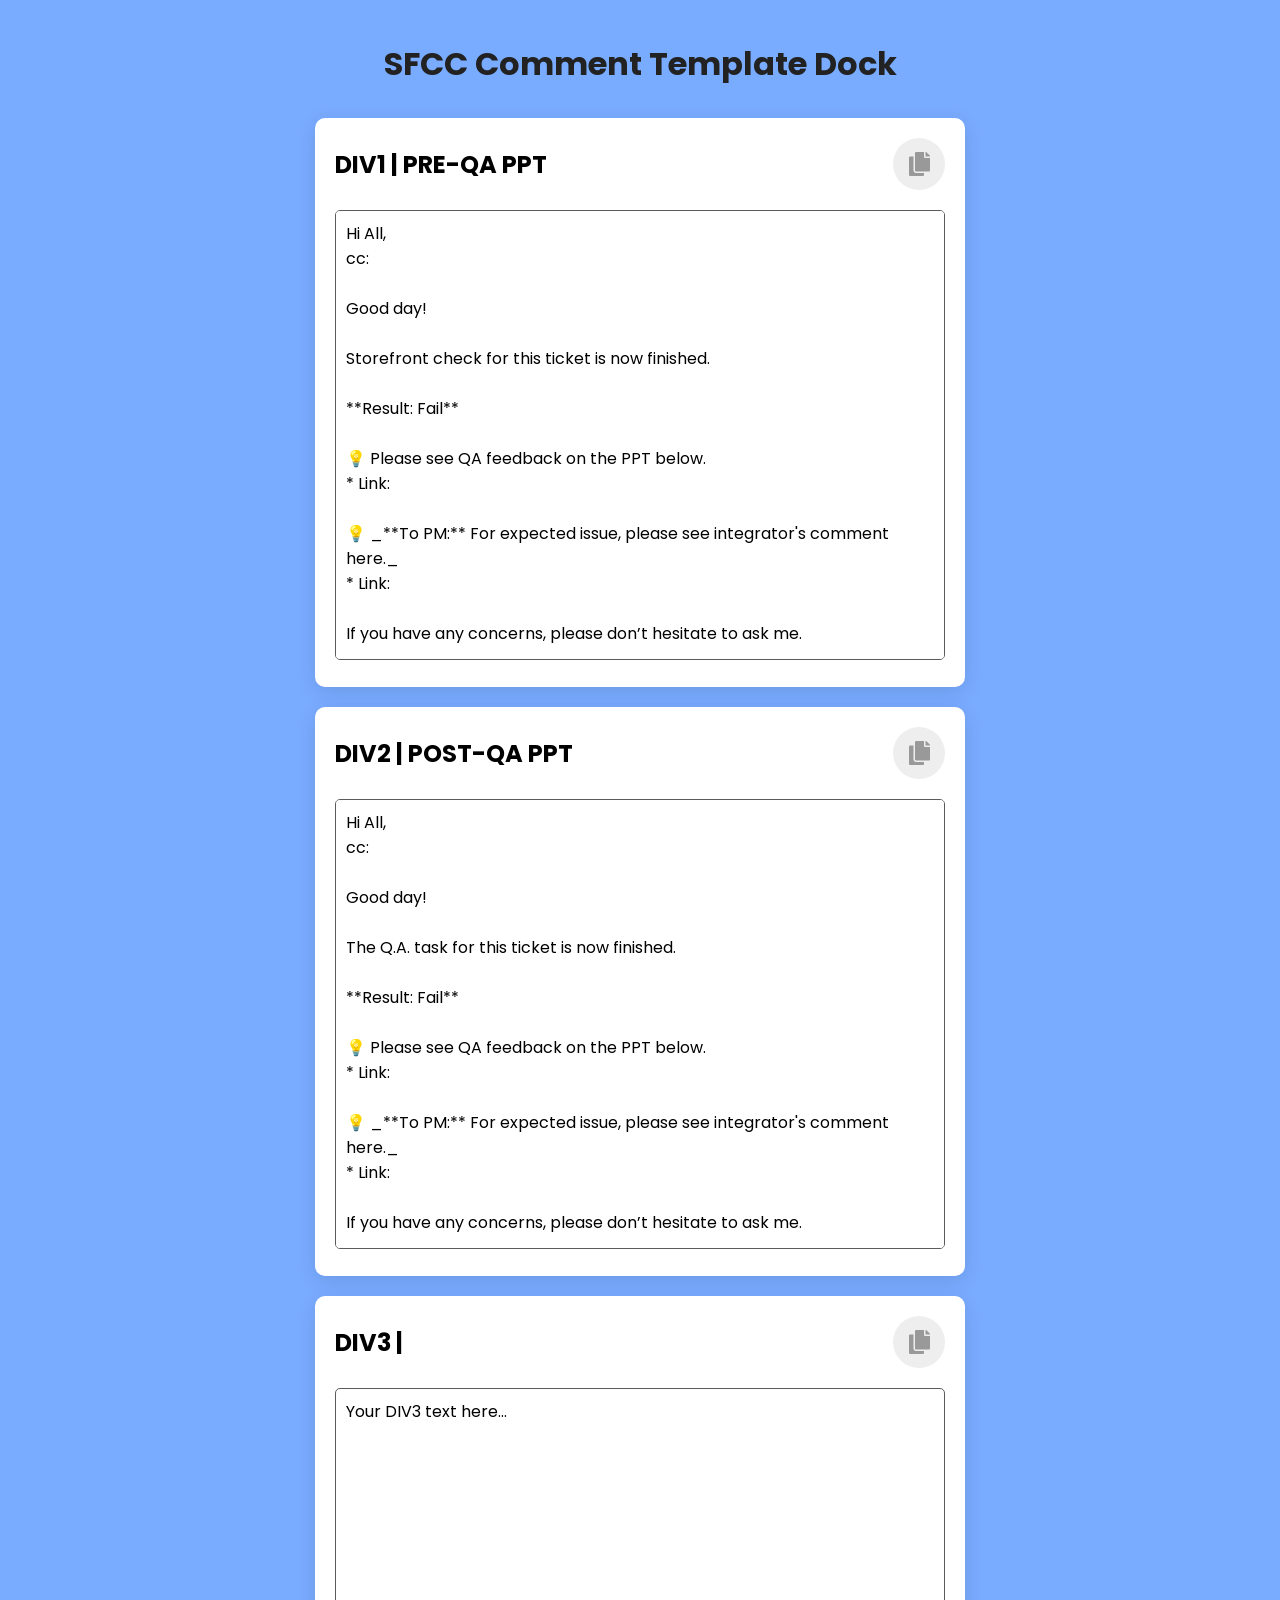
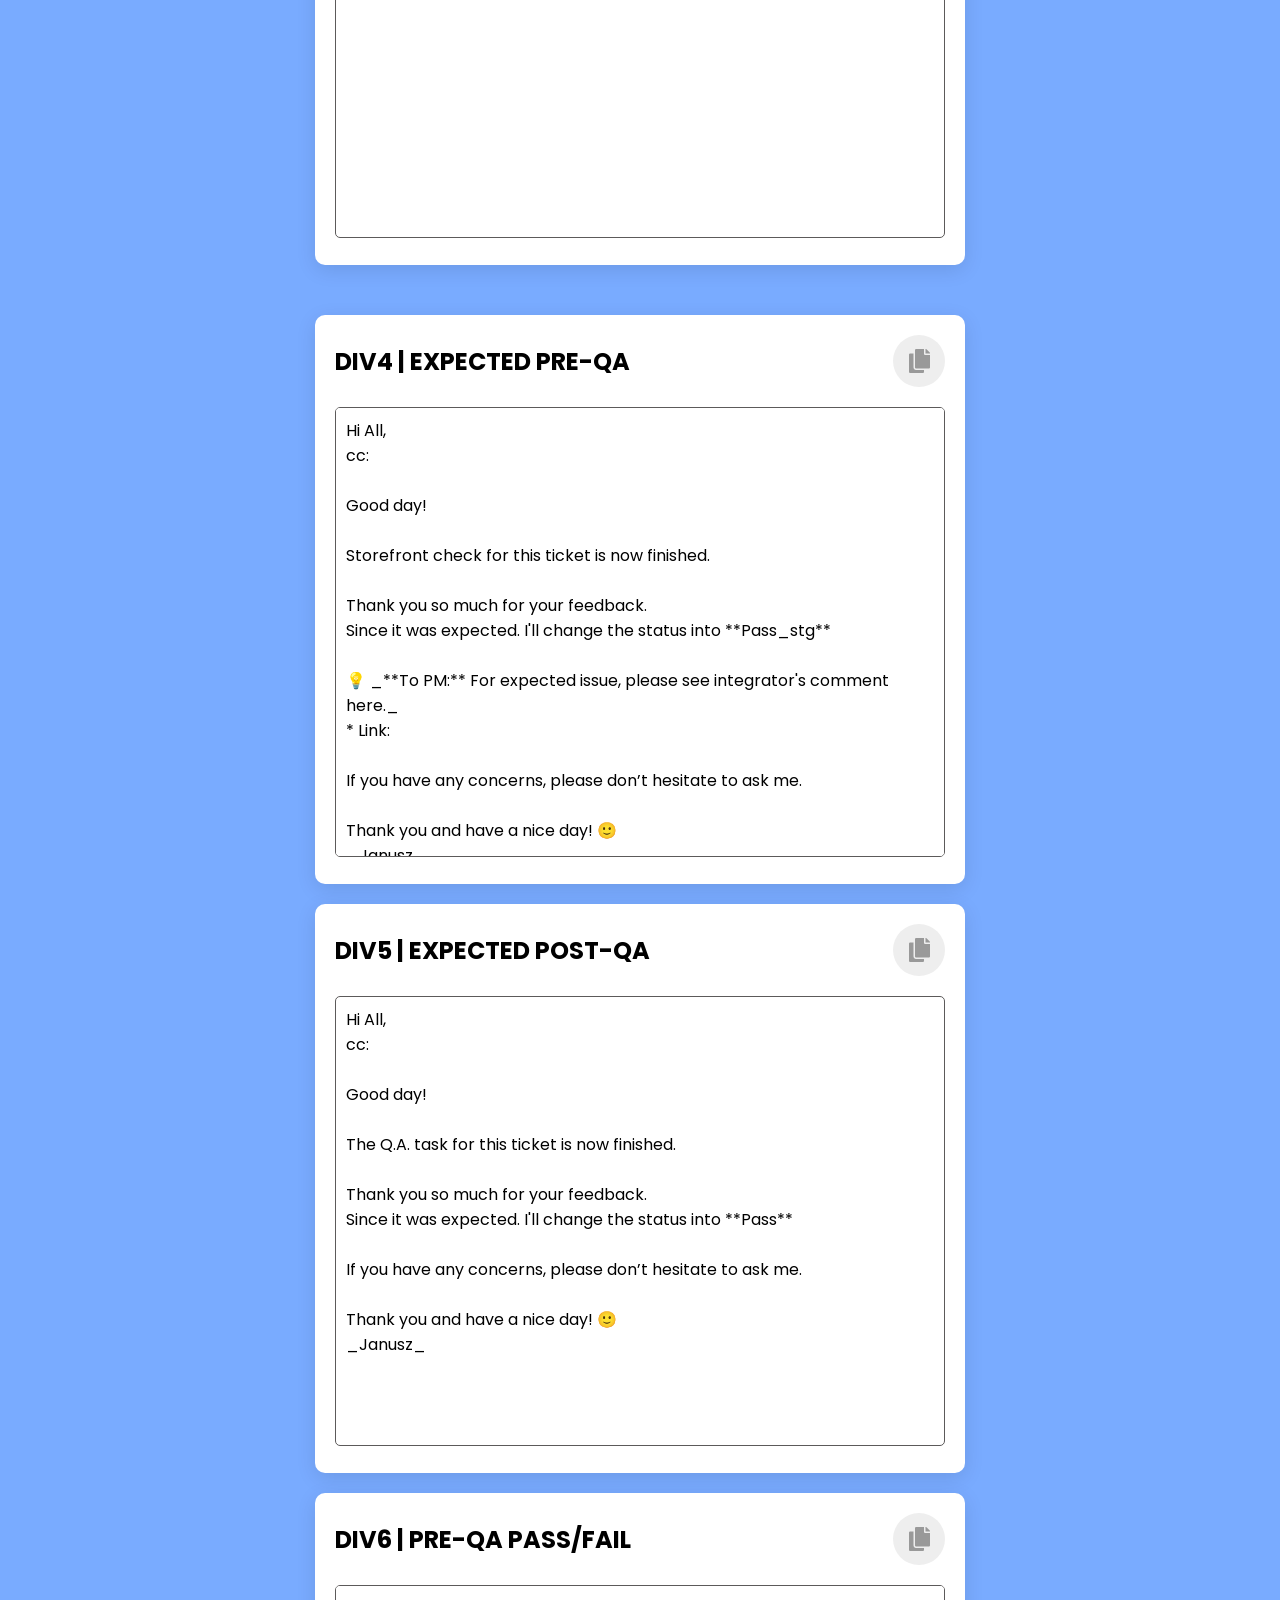
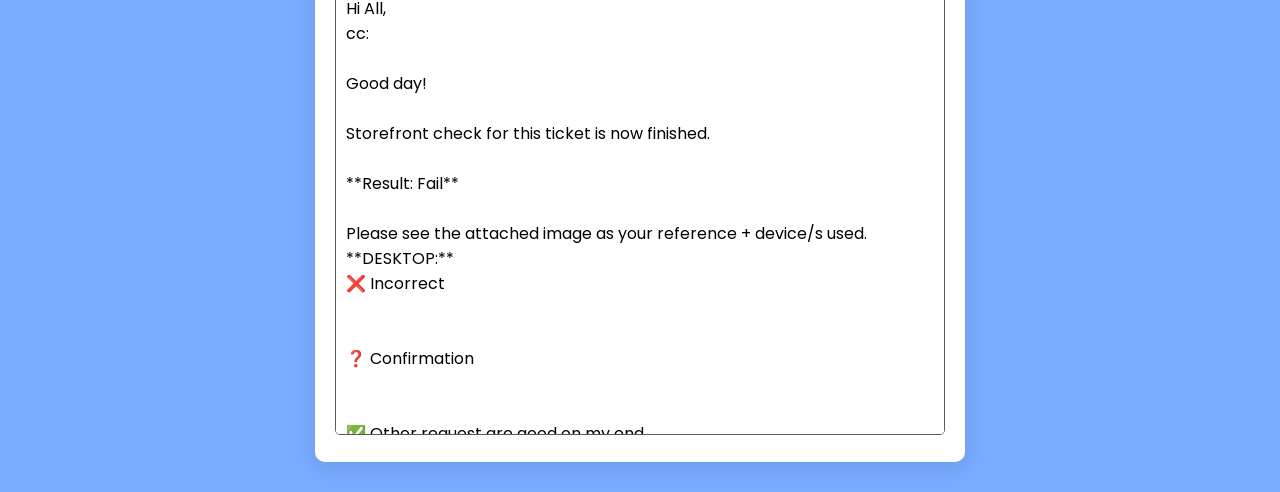
<file: sfcc-comment-template/janusz/index.html>
<!DOCTYPE html>
<html lang="en" dir="ltr">
  <head>
    <meta charset="utf-8">
    <title>SFCC Comment Template Dock</title>
    <link rel="stylesheet" href="style.css">
    <link rel="stylesheet" href="https://cdnjs.cloudflare.com/ajax/libs/font-awesome/5.14.0/css/all.min.css">
  </head>
<body>

  <!-- Title -->
  <h1 class="page-title">SFCC Comment Template Dock</h1>

  <!-- Two columns -->
  <div class="main-layout">

    <!-- Column 1 -->
    <div class="container">
      
      <!-- DIV1 -->
      <div class="text-box">
        <div class="top-area">
          <h2>DIV1 | PRE-QA PPT</h2>
          <div class="copy-btn-div1"><i class="fas fa-copy"></i></div>
        </div>
        <textarea id="textarea-div1">
Hi All,
cc: 

Good day!

Storefront check for this ticket is now finished.

**Result: Fail**

💡 Please see QA feedback on the PPT below.
* Link: 

💡 _**To PM:** For expected issue, please see integrator's comment here._
* Link: 

If you have any concerns, please don’t hesitate to ask me.

Thank you and have a nice day! 🙂
_Janusz_
        </textarea>
      </div>

      <!-- DIV2 -->
      <div class="text-box">
        <div class="top-area">
          <h2>DIV2 | POST-QA PPT</h2>
          <div class="copy-btn-div2"><i class="fas fa-copy"></i></div>
        </div>
        <textarea id="textarea-div2">
Hi All,
cc: 

Good day!

The Q.A. task for this ticket is now finished.

**Result: Fail**

💡 Please see QA feedback on the PPT below.
* Link: 

💡 _**To PM:** For expected issue, please see integrator's comment here._
* Link: 

If you have any concerns, please don’t hesitate to ask me.

Thank you and have a nice day! 🙂
_Janusz_
        </textarea>
      </div>

      <!-- DIV3 -->
      <div class="text-box">
        <div class="top-area">
          <h2>DIV3 |  </h2>
          <div class="copy-btn-div3"><i class="fas fa-copy"></i></div>
        </div>
        <textarea id="textarea-div3">
Your DIV3 text here...
        </textarea>
      </div>
    </div>

    <!-- Column 2 -->
    <div class="container">
      <!-- DIV4 -->
      <div class="text-box">
        <div class="top-area">
          <h2>DIV4 | EXPECTED PRE-QA</h2>
          <div class="copy-btn-div4"><i class="fas fa-copy"></i></div>
        </div>
        <textarea id="textarea-div4">
Hi All,
cc: 

Good day!

Storefront check for this ticket is now finished. 

Thank you so much for your feedback. 
Since it was expected. I'll change the status into **Pass_stg**

💡 _**To PM:** For expected issue, please see integrator's comment here._
* Link: 

If you have any concerns, please don’t hesitate to ask me.

Thank you and have a nice day! 🙂
_Janusz_
        </textarea>
      </div>

      <!-- DIV5 -->
      <div class="text-box">
        <div class="top-area">
          <h2>DIV5 | EXPECTED POST-QA</h2>
          <div class="copy-btn-div5"><i class="fas fa-copy"></i></div>
        </div>
        <textarea id="textarea-div5">
Hi All,
cc: 

Good day!

The Q.A. task for this ticket is now finished.

Thank you so much for your feedback. 
Since it was expected. I'll change the status into **Pass**

If you have any concerns, please don’t hesitate to ask me.

Thank you and have a nice day! 🙂
_Janusz_
        </textarea>
      </div>

      <!-- DIV6 -->
      <div class="text-box">
        <div class="top-area">
          <h2>DIV6 | PRE-QA PASS/FAIL</h2>
          <div class="copy-btn-div6"><i class="fas fa-copy"></i></div>
        </div>
        <textarea id="textarea-div6">
Hi All,
cc: 

Good day!

Storefront check for this ticket is now finished. 

**Result: Fail**

Please see the attached image as your reference + device/s used.
**DESKTOP:**
❌ Incorrect 


❓ Confirmation


✅ Other request are good on my end.


💡 _**To PM:** For expected issue, please see integrator's comment here._
* Link: 

OS+Version: Windows 11
Browser+Version: Chrome 124
Screen resolution: 1920x1080

OS+Version: Windows 11
Browser+Version: Chrome 124
Screen resolution: 1366x768

**Mobile:**

Device: iPhone 14
OS+Version: iOS 16
Browser+Version: Safari
Screen resolution: 1170 x 2532 pixels, 19.5:9 ratio (~460 ppi density)

Please see attached screenshot for the checklists used in testing:
**Page**
* Corresponding content/visual
* Alignment/spacing
* Text Formatting
* Layout
* Responsiveness
* Redirection
* Meta SEO

If you have any concerns, please don’t hesitate to ask me.

Thank you and have a nice day! 🙂
_Janusz_
        </textarea>
      </div>
    </div>

  </div>

  <!--  Scripts -->
  <script>
    function setupCopyButton(buttonSelector, textareaId) {
      const button = document.querySelector(buttonSelector);
      const textarea = document.getElementById(textareaId);

      button.addEventListener("click", () => {
        textarea.select();
        textarea.setSelectionRange(0, 99999); // for mobile
        document.execCommand("copy");

        // Change button style + icon on success
        button.innerHTML = "<i class='fas fa-check'></i>";
        button.style.background = "#2DCDA7";
        button.style.color = "#fff";

        setTimeout(() => {
          document.getSelection().removeAllRanges();
          // Reset style + icon
          button.innerHTML = "<i class='fas fa-copy'></i>";
          button.style.background = "";
          button.style.color = "";
        }, 2000);
      });
    }

    // Initialize all buttons
    setupCopyButton(".copy-btn-div1", "textarea-div1");
    setupCopyButton(".copy-btn-div2", "textarea-div2");
    setupCopyButton(".copy-btn-div3", "textarea-div3");
    setupCopyButton(".copy-btn-div4", "textarea-div4");
    setupCopyButton(".copy-btn-div5", "textarea-div5");
    setupCopyButton(".copy-btn-div6", "textarea-div6");
  </script>

</body>
</html>
</file>
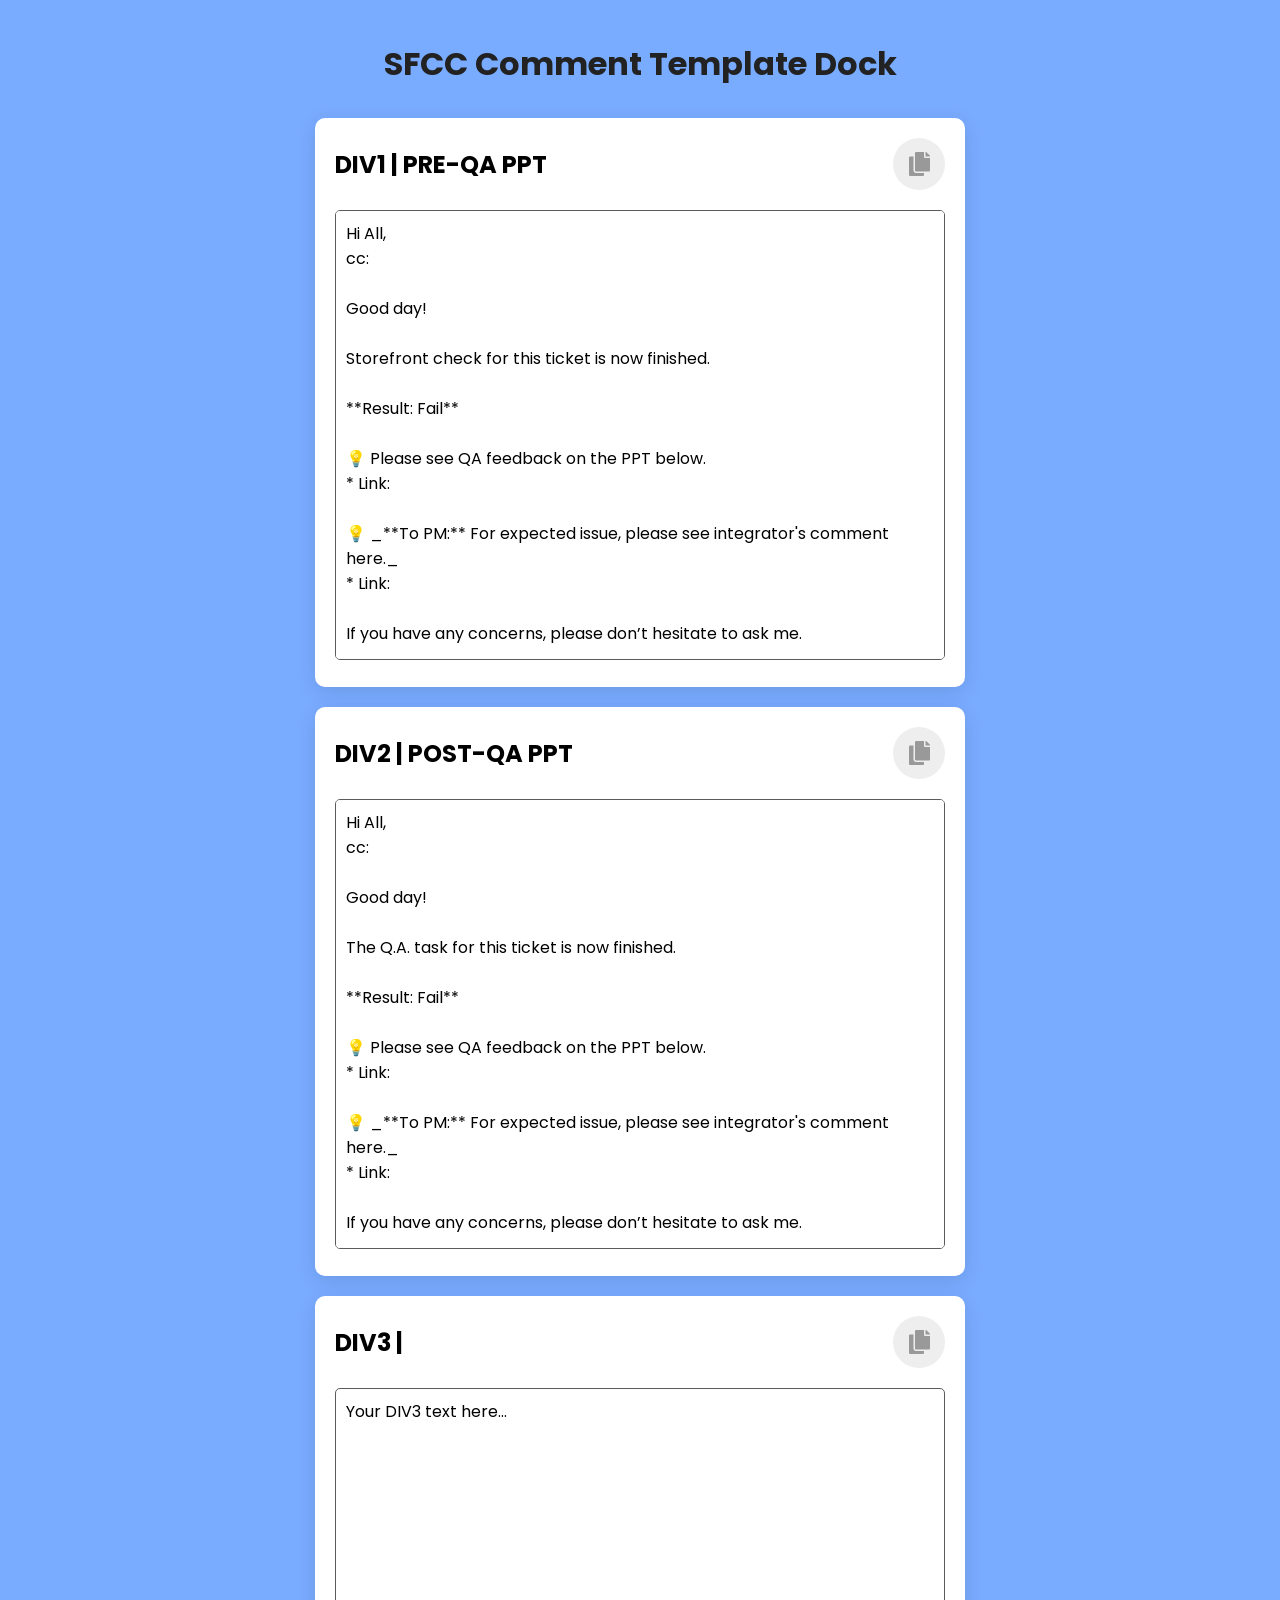
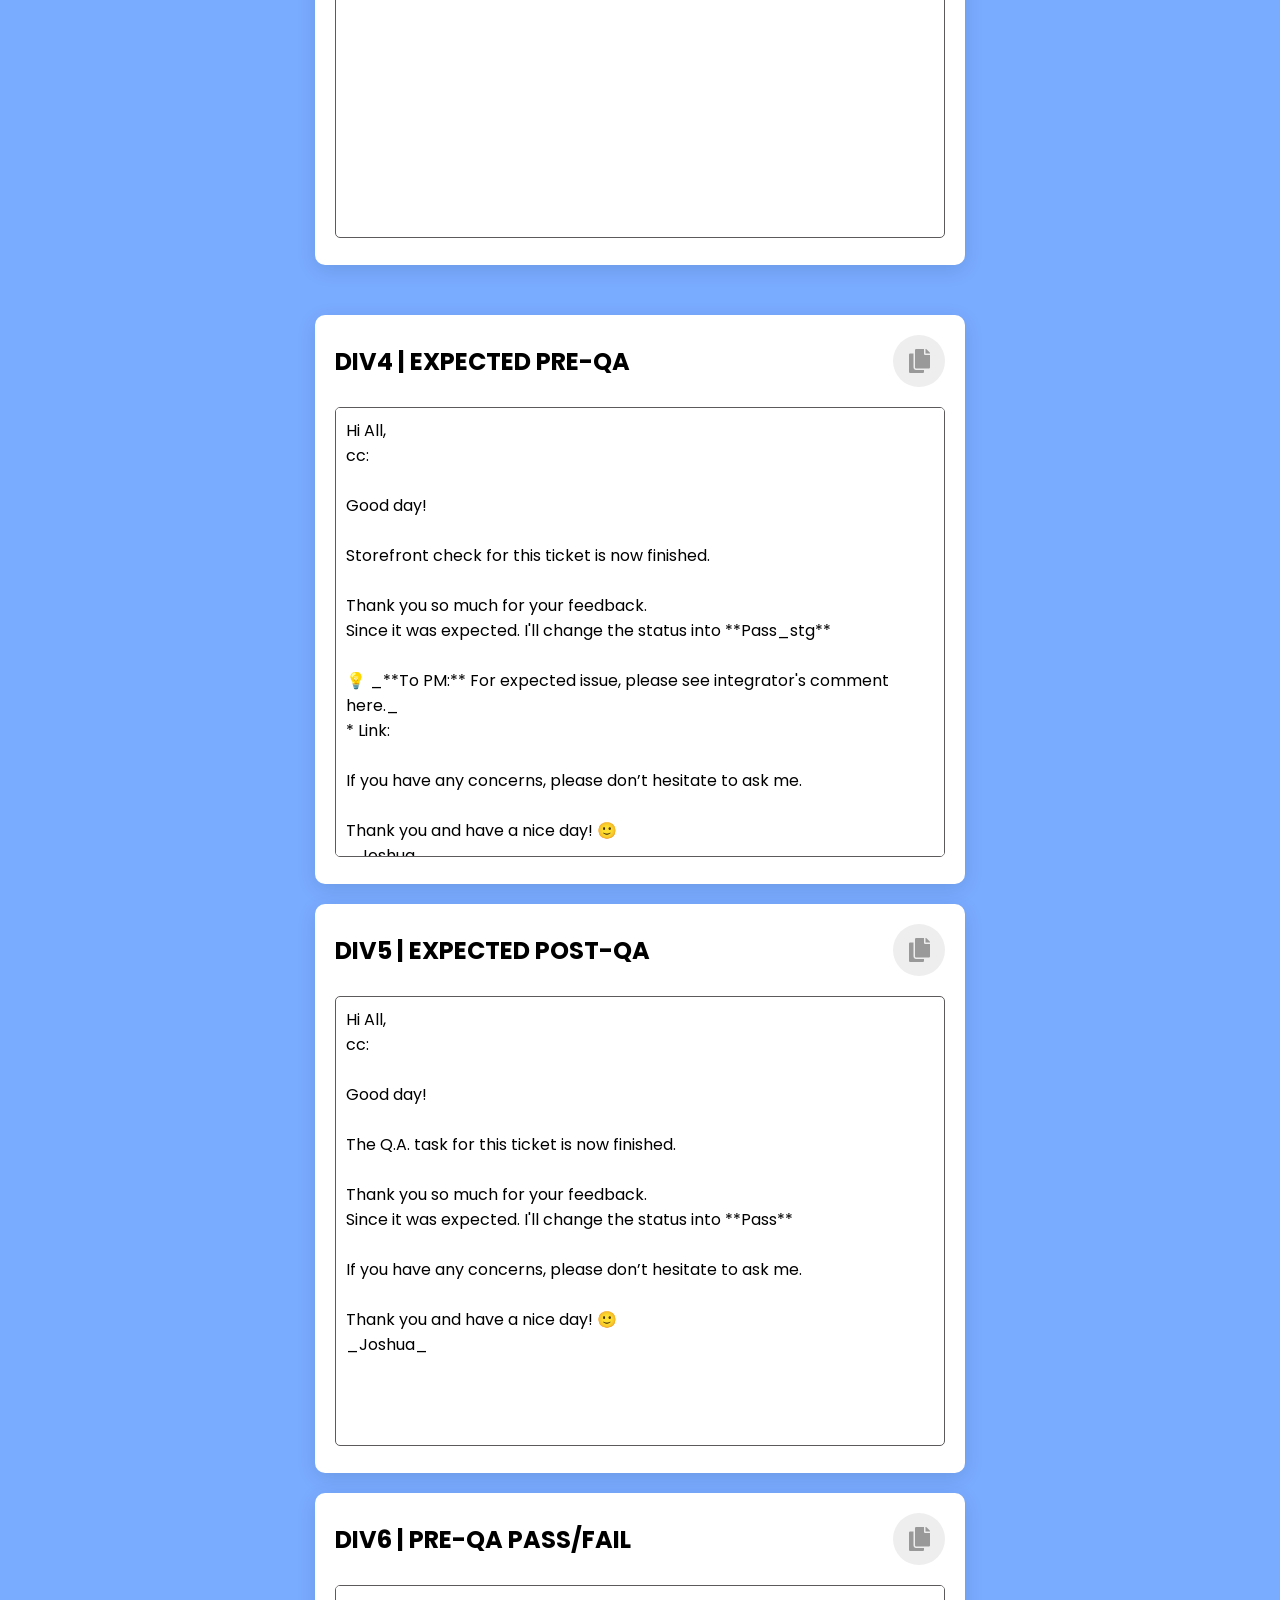
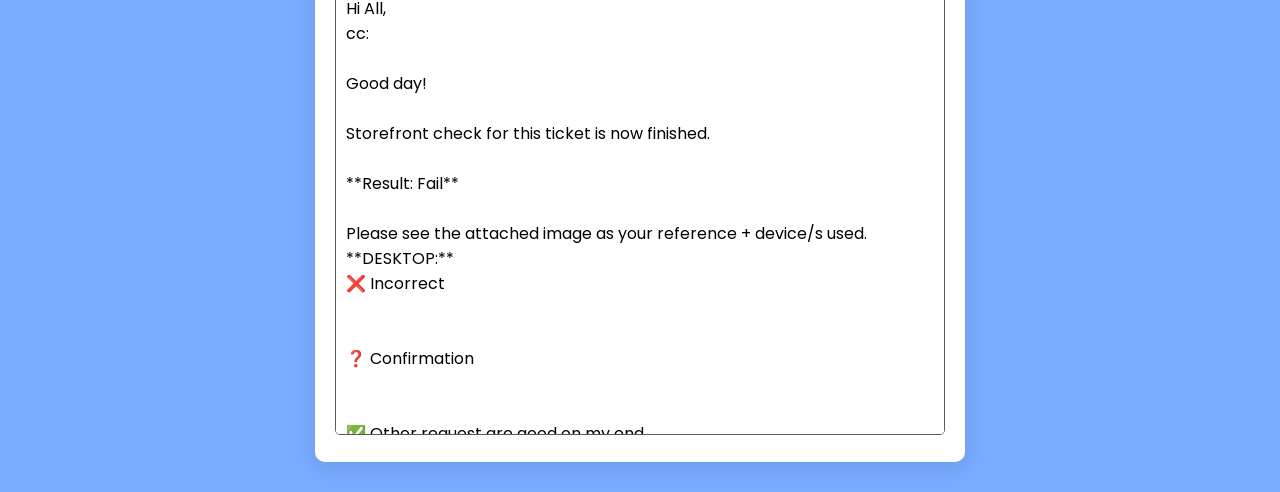
<file: sfcc-comment-template/joshua/index.html>
<!DOCTYPE html>
<html lang="en" dir="ltr">
  <head>
    <meta charset="utf-8">
    <title>SFCC Comment Template Dock</title>
    <link rel="stylesheet" href="style.css">
    <link rel="stylesheet" href="https://cdnjs.cloudflare.com/ajax/libs/font-awesome/5.14.0/css/all.min.css">
  </head>
<body>

  <!-- Title -->
  <h1 class="page-title">SFCC Comment Template Dock</h1>

  <!-- Two columns -->
  <div class="main-layout">

    <!-- Column 1 -->
    <div class="container">
      
      <!-- DIV1 -->
      <div class="text-box">
        <div class="top-area">
          <h2>DIV1 | PRE-QA PPT</h2>
          <div class="copy-btn-div1"><i class="fas fa-copy"></i></div>
        </div>
        <textarea id="textarea-div1">
Hi All,
cc: 

Good day!

Storefront check for this ticket is now finished.

**Result: Fail**

💡 Please see QA feedback on the PPT below.
* Link: 

💡 _**To PM:** For expected issue, please see integrator's comment here._
* Link: 

If you have any concerns, please don’t hesitate to ask me.

Thank you and have a nice day! 🙂
_Joshua_
        </textarea>
      </div>

      <!-- DIV2 -->
      <div class="text-box">
        <div class="top-area">
          <h2>DIV2 | POST-QA PPT</h2>
          <div class="copy-btn-div2"><i class="fas fa-copy"></i></div>
        </div>
        <textarea id="textarea-div2">
Hi All,
cc: 

Good day!

The Q.A. task for this ticket is now finished.

**Result: Fail**

💡 Please see QA feedback on the PPT below.
* Link: 

💡 _**To PM:** For expected issue, please see integrator's comment here._
* Link: 

If you have any concerns, please don’t hesitate to ask me.

Thank you and have a nice day! 🙂
_Joshua_
        </textarea>
      </div>

      <!-- DIV3 -->
      <div class="text-box">
        <div class="top-area">
          <h2>DIV3 |  </h2>
          <div class="copy-btn-div3"><i class="fas fa-copy"></i></div>
        </div>
        <textarea id="textarea-div3">
Your DIV3 text here...
        </textarea>
      </div>
    </div>

    <!-- Column 2 -->
    <div class="container">
      <!-- DIV4 -->
      <div class="text-box">
        <div class="top-area">
          <h2>DIV4 | EXPECTED PRE-QA</h2>
          <div class="copy-btn-div4"><i class="fas fa-copy"></i></div>
        </div>
        <textarea id="textarea-div4">
Hi All,
cc: 

Good day!

Storefront check for this ticket is now finished. 

Thank you so much for your feedback. 
Since it was expected. I'll change the status into **Pass_stg**

💡 _**To PM:** For expected issue, please see integrator's comment here._
* Link: 

If you have any concerns, please don’t hesitate to ask me.

Thank you and have a nice day! 🙂
_Joshua_
        </textarea>
      </div>

      <!-- DIV5 -->
      <div class="text-box">
        <div class="top-area">
          <h2>DIV5 | EXPECTED POST-QA</h2>
          <div class="copy-btn-div5"><i class="fas fa-copy"></i></div>
        </div>
        <textarea id="textarea-div5">
Hi All,
cc: 

Good day!

The Q.A. task for this ticket is now finished.

Thank you so much for your feedback. 
Since it was expected. I'll change the status into **Pass**

If you have any concerns, please don’t hesitate to ask me.

Thank you and have a nice day! 🙂
_Joshua_
        </textarea>
      </div>

      <!-- DIV6 -->
      <div class="text-box">
        <div class="top-area">
          <h2>DIV6 | PRE-QA PASS/FAIL</h2>
          <div class="copy-btn-div6"><i class="fas fa-copy"></i></div>
        </div>
        <textarea id="textarea-div6">
Hi All,
cc: 

Good day!

Storefront check for this ticket is now finished. 

**Result: Fail**

Please see the attached image as your reference + device/s used.
**DESKTOP:**
❌ Incorrect 


❓ Confirmation


✅ Other request are good on my end.


💡 _**To PM:** For expected issue, please see integrator's comment here._
* Link: 

OS+Version: Windows 11
Browser+Version: Chrome 124
Screen resolution: 1920x1080

OS+Version: Windows 11
Browser+Version: Chrome 124
Screen resolution: 1366x768

**Mobile:**

Device: iPhone 14
OS+Version: iOS 16
Browser+Version: Safari
Screen resolution: 1170 x 2532 pixels, 19.5:9 ratio (~460 ppi density)

Please see attached screenshot for the checklists used in testing:
**Page**
* Corresponding content/visual
* Alignment/spacing
* Text Formatting
* Layout
* Responsiveness
* Redirection
* Meta SEO

If you have any concerns, please don’t hesitate to ask me.

Thank you and have a nice day! 🙂
_Joshua_
        </textarea>
      </div>
    </div>

  </div>

  <!--  Scripts -->
  <script>
    function setupCopyButton(buttonSelector, textareaId) {
      const button = document.querySelector(buttonSelector);
      const textarea = document.getElementById(textareaId);

      button.addEventListener("click", () => {
        textarea.select();
        textarea.setSelectionRange(0, 99999); // for mobile
        document.execCommand("copy");

        // Change button style + icon on success
        button.innerHTML = "<i class='fas fa-check'></i>";
        button.style.background = "#2DCDA7";
        button.style.color = "#fff";

        setTimeout(() => {
          document.getSelection().removeAllRanges();
          // Reset style + icon
          button.innerHTML = "<i class='fas fa-copy'></i>";
          button.style.background = "";
          button.style.color = "";
        }, 2000);
      });
    }

    // Initialize all buttons
    setupCopyButton(".copy-btn-div1", "textarea-div1");
    setupCopyButton(".copy-btn-div2", "textarea-div2");
    setupCopyButton(".copy-btn-div3", "textarea-div3");
    setupCopyButton(".copy-btn-div4", "textarea-div4");
    setupCopyButton(".copy-btn-div5", "textarea-div5");
    setupCopyButton(".copy-btn-div6", "textarea-div6");
  </script>

</body>
</html>
</file>
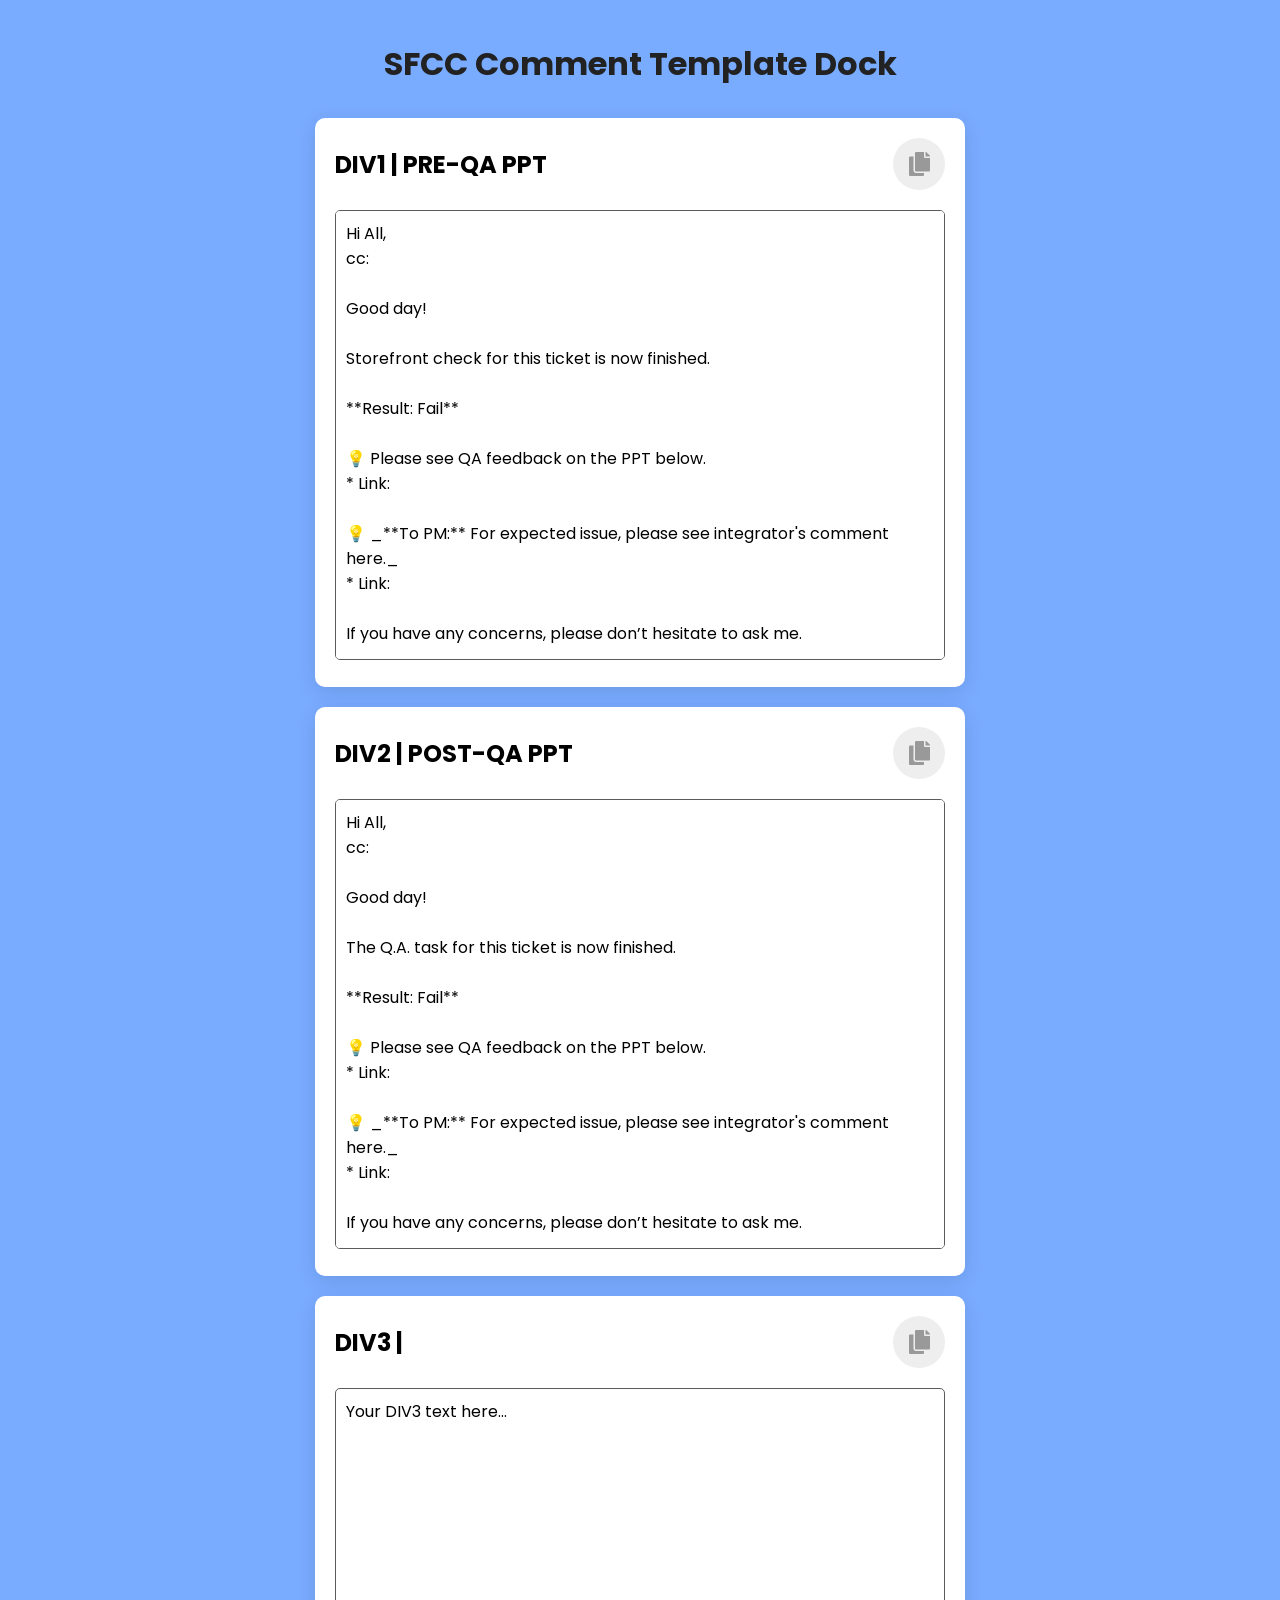
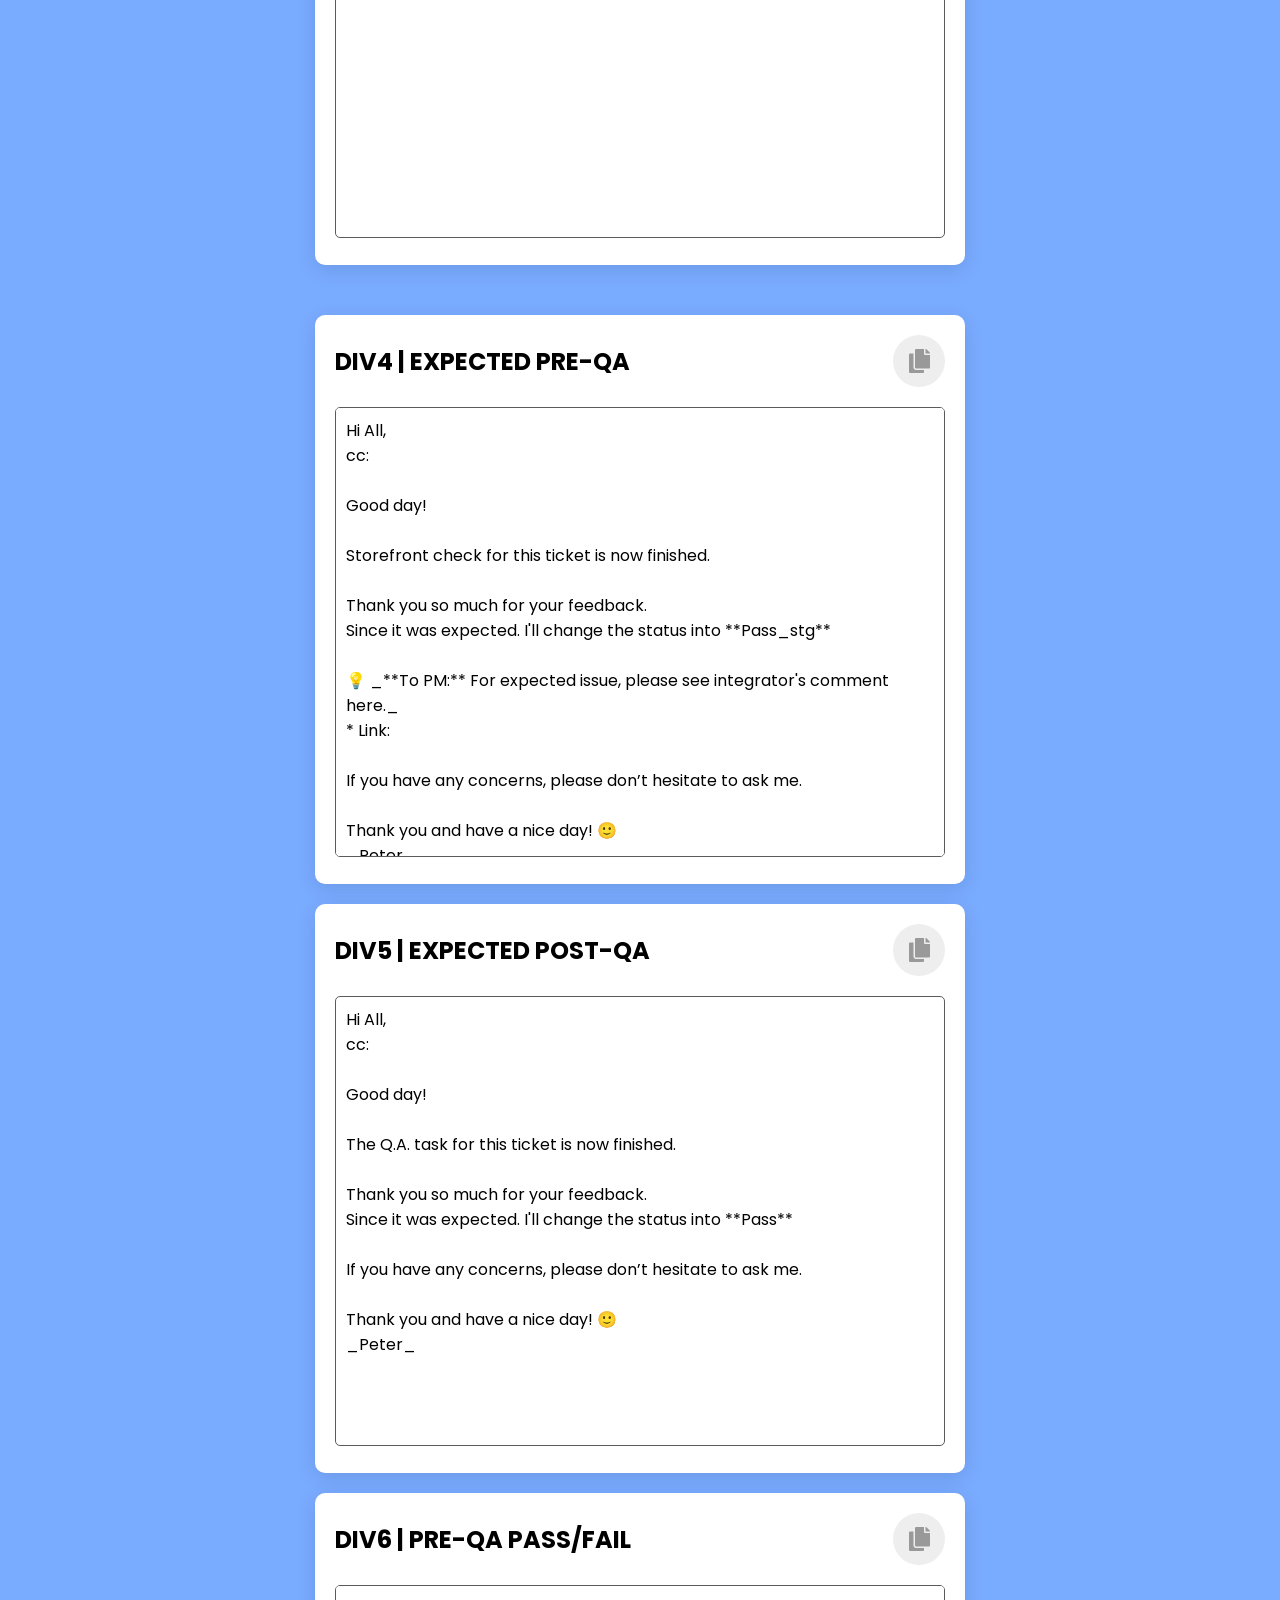
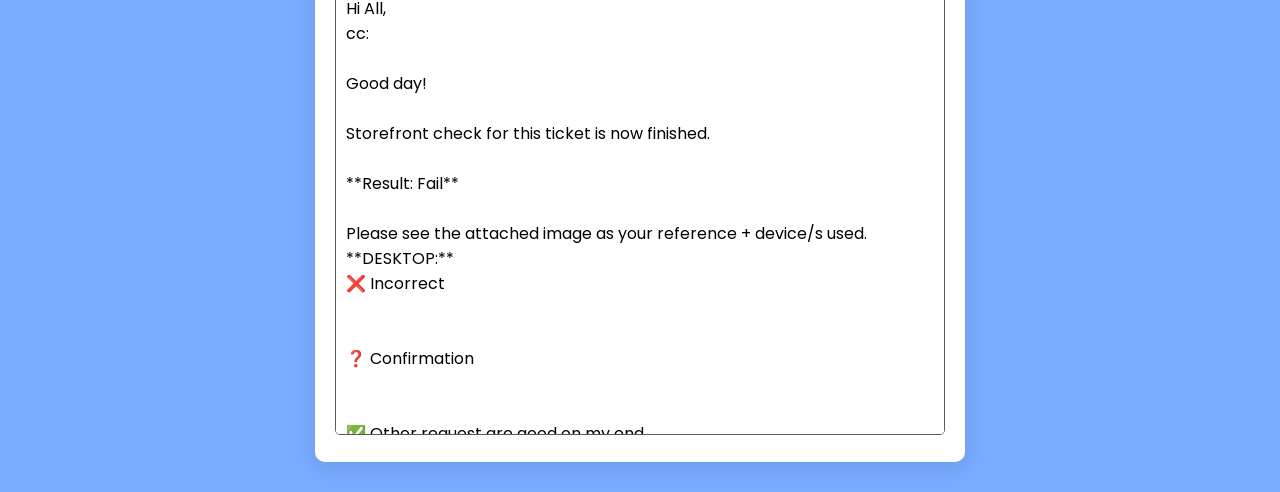
<file: sfcc-comment-template/peter/index.html>
<!DOCTYPE html>
<html lang="en" dir="ltr">
  <head>
    <meta charset="utf-8">
    <title>SFCC Comment Template Dock</title>
    <link rel="stylesheet" href="style.css">
    <link rel="stylesheet" href="https://cdnjs.cloudflare.com/ajax/libs/font-awesome/5.14.0/css/all.min.css">
  </head>
<body>

  <!-- Title -->
  <h1 class="page-title">SFCC Comment Template Dock</h1>

  <!-- Two columns -->
  <div class="main-layout">

    <!-- Column 1 -->
    <div class="container">
      
      <!-- DIV1 -->
      <div class="text-box">
        <div class="top-area">
          <h2>DIV1 | PRE-QA PPT</h2>
          <div class="copy-btn-div1"><i class="fas fa-copy"></i></div>
        </div>
        <textarea id="textarea-div1">
Hi All,
cc: 

Good day!

Storefront check for this ticket is now finished.

**Result: Fail**

💡 Please see QA feedback on the PPT below.
* Link: 

💡 _**To PM:** For expected issue, please see integrator's comment here._
* Link: 

If you have any concerns, please don’t hesitate to ask me.

Thank you and have a nice day! 🙂
_Peter_
        </textarea>
      </div>

      <!-- DIV2 -->
      <div class="text-box">
        <div class="top-area">
          <h2>DIV2 | POST-QA PPT</h2>
          <div class="copy-btn-div2"><i class="fas fa-copy"></i></div>
        </div>
        <textarea id="textarea-div2">
Hi All,
cc: 

Good day!

The Q.A. task for this ticket is now finished.

**Result: Fail**

💡 Please see QA feedback on the PPT below.
* Link: 

💡 _**To PM:** For expected issue, please see integrator's comment here._
* Link: 

If you have any concerns, please don’t hesitate to ask me.

Thank you and have a nice day! 🙂
_Peter_
        </textarea>
      </div>

      <!-- DIV3 -->
      <div class="text-box">
        <div class="top-area">
          <h2>DIV3 |  </h2>
          <div class="copy-btn-div3"><i class="fas fa-copy"></i></div>
        </div>
        <textarea id="textarea-div3">
Your DIV3 text here...
        </textarea>
      </div>
    </div>

    <!-- Column 2 -->
    <div class="container">
      <!-- DIV4 -->
      <div class="text-box">
        <div class="top-area">
          <h2>DIV4 | EXPECTED PRE-QA</h2>
          <div class="copy-btn-div4"><i class="fas fa-copy"></i></div>
        </div>
        <textarea id="textarea-div4">
Hi All,
cc: 

Good day!

Storefront check for this ticket is now finished. 

Thank you so much for your feedback. 
Since it was expected. I'll change the status into **Pass_stg**

💡 _**To PM:** For expected issue, please see integrator's comment here._
* Link: 

If you have any concerns, please don’t hesitate to ask me.

Thank you and have a nice day! 🙂
_Peter_
        </textarea>
      </div>

      <!-- DIV5 -->
      <div class="text-box">
        <div class="top-area">
          <h2>DIV5 | EXPECTED POST-QA</h2>
          <div class="copy-btn-div5"><i class="fas fa-copy"></i></div>
        </div>
        <textarea id="textarea-div5">
Hi All,
cc: 

Good day!

The Q.A. task for this ticket is now finished.

Thank you so much for your feedback. 
Since it was expected. I'll change the status into **Pass**

If you have any concerns, please don’t hesitate to ask me.

Thank you and have a nice day! 🙂
_Peter_
        </textarea>
      </div>

      <!-- DIV6 -->
      <div class="text-box">
        <div class="top-area">
          <h2>DIV6 | PRE-QA PASS/FAIL</h2>
          <div class="copy-btn-div6"><i class="fas fa-copy"></i></div>
        </div>
        <textarea id="textarea-div6">
Hi All,
cc: 

Good day!

Storefront check for this ticket is now finished. 

**Result: Fail**

Please see the attached image as your reference + device/s used.
**DESKTOP:**
❌ Incorrect 


❓ Confirmation


✅ Other request are good on my end.


💡 _**To PM:** For expected issue, please see integrator's comment here._
* Link: 

OS+Version: Windows 11
Browser+Version: Chrome 124
Screen resolution: 1920x1080

OS+Version: Windows 11
Browser+Version: Chrome 124
Screen resolution: 1366x768

**Mobile:**

Device: iPhone 14
OS+Version: iOS 16
Browser+Version: Safari
Screen resolution: 1170 x 2532 pixels, 19.5:9 ratio (~460 ppi density)

Please see attached screenshot for the checklists used in testing:
**Page**
* Corresponding content/visual
* Alignment/spacing
* Text Formatting
* Layout
* Responsiveness
* Redirection
* Meta SEO

If you have any concerns, please don’t hesitate to ask me.

Thank you and have a nice day! 🙂
_Peter_
        </textarea>
      </div>
    </div>

  </div>

  <!--  Scripts -->
  <script>
    function setupCopyButton(buttonSelector, textareaId) {
      const button = document.querySelector(buttonSelector);
      const textarea = document.getElementById(textareaId);

      button.addEventListener("click", () => {
        textarea.select();
        textarea.setSelectionRange(0, 99999); // for mobile
        document.execCommand("copy");

        // Change button style + icon on success
        button.innerHTML = "<i class='fas fa-check'></i>";
        button.style.background = "#2DCDA7";
        button.style.color = "#fff";

        setTimeout(() => {
          document.getSelection().removeAllRanges();
          // Reset style + icon
          button.innerHTML = "<i class='fas fa-copy'></i>";
          button.style.background = "";
          button.style.color = "";
        }, 2000);
      });
    }

    // Initialize all buttons
    setupCopyButton(".copy-btn-div1", "textarea-div1");
    setupCopyButton(".copy-btn-div2", "textarea-div2");
    setupCopyButton(".copy-btn-div3", "textarea-div3");
    setupCopyButton(".copy-btn-div4", "textarea-div4");
    setupCopyButton(".copy-btn-div5", "textarea-div5");
    setupCopyButton(".copy-btn-div6", "textarea-div6");
  </script>

</body>
</html>
</file>
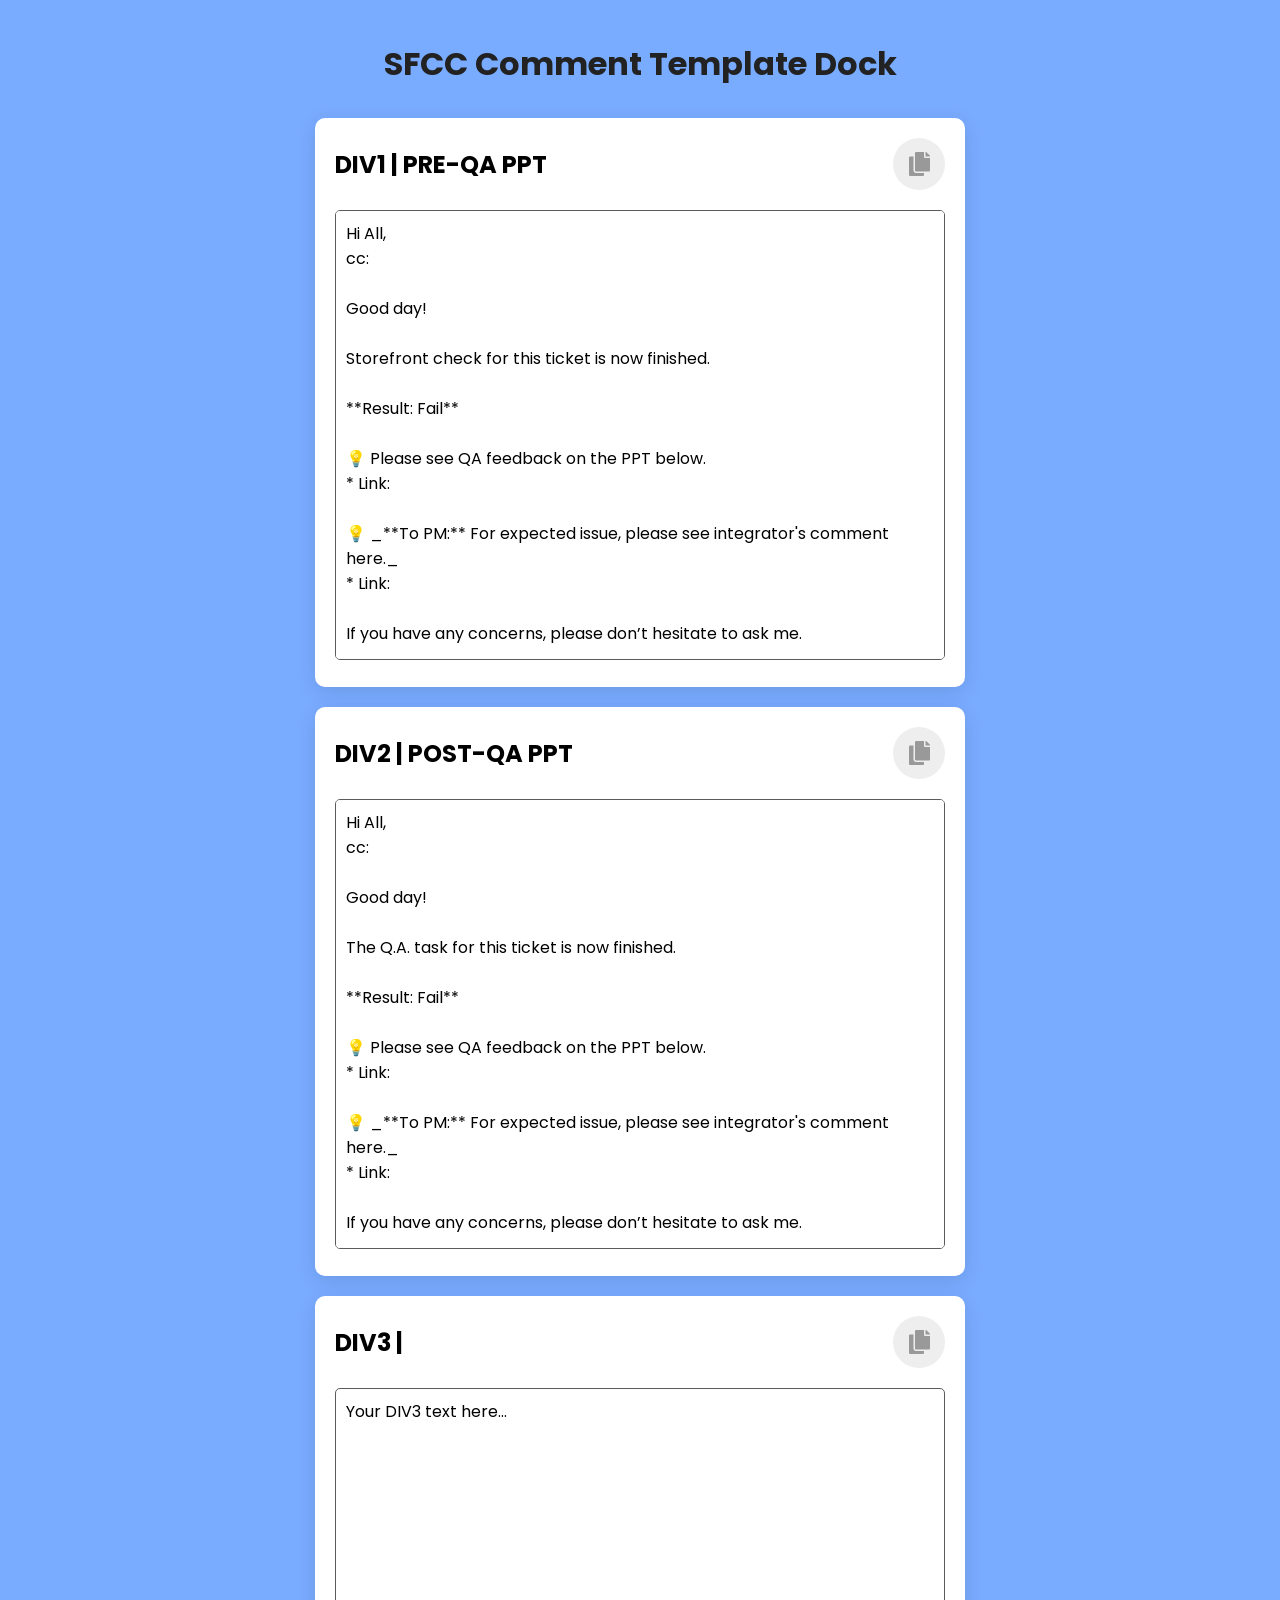
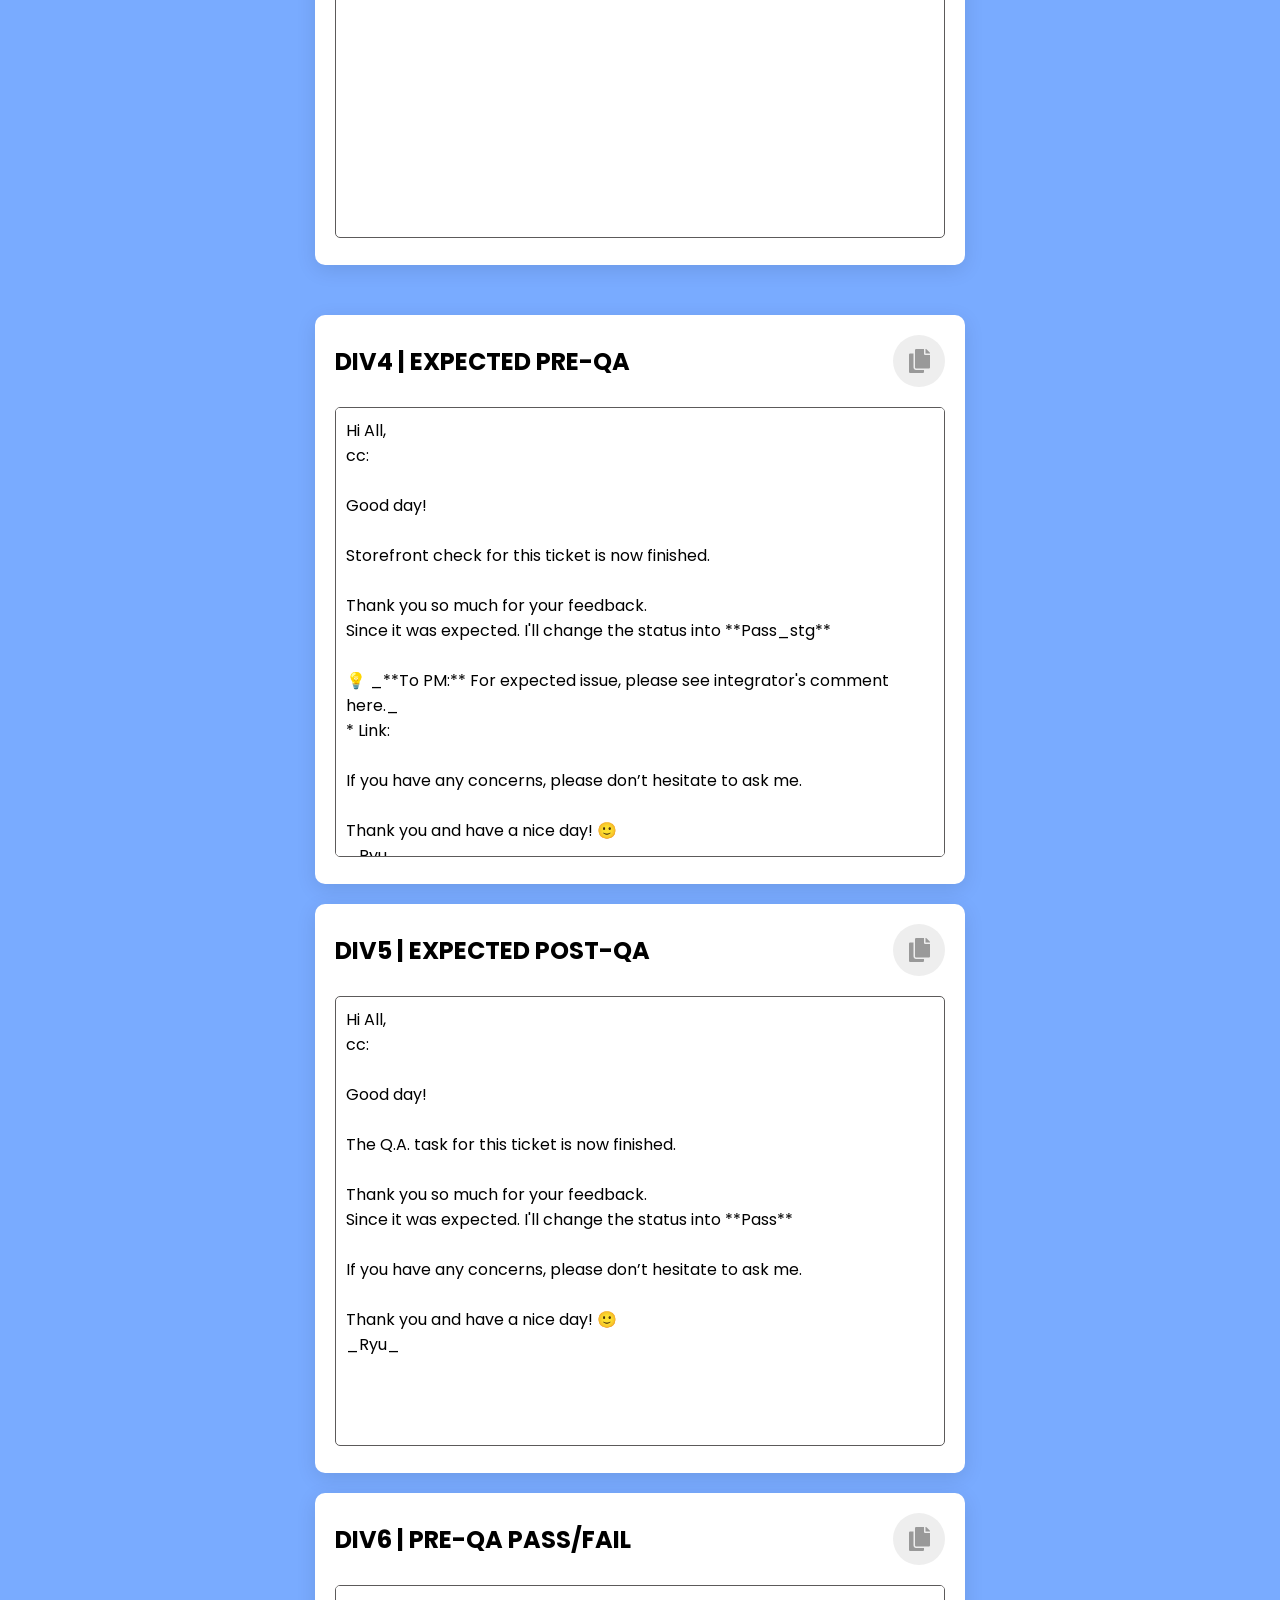
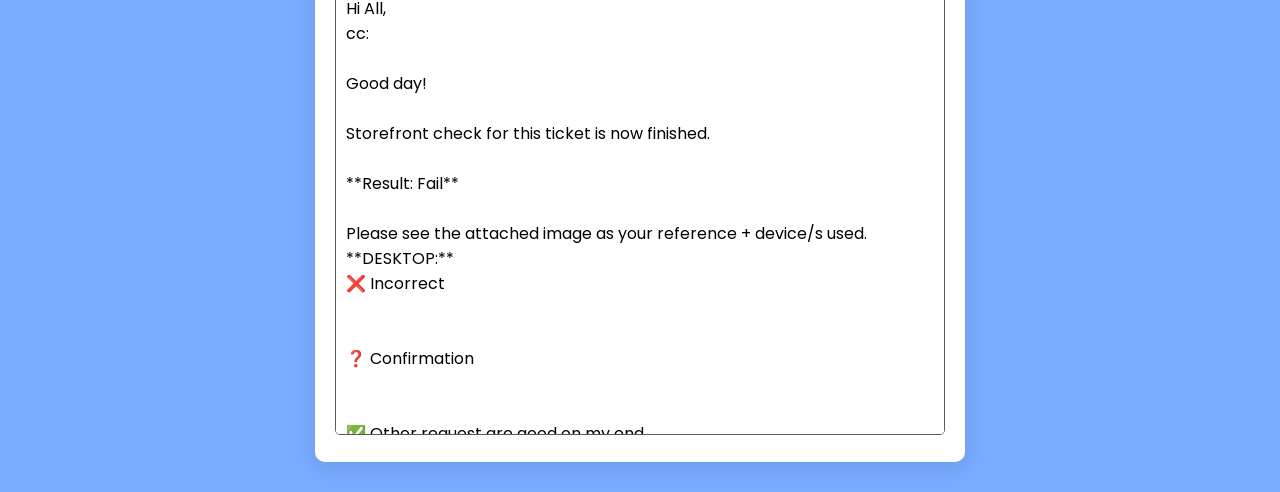
<file: sfcc-comment-template/ryu/index.html>
<!DOCTYPE html>
<html lang="en" dir="ltr">
  <head>
    <meta charset="utf-8">
    <title>SFCC Comment Template Dock</title>
    <link rel="stylesheet" href="style.css">
    <link rel="stylesheet" href="https://cdnjs.cloudflare.com/ajax/libs/font-awesome/5.14.0/css/all.min.css">
  </head>
<body>

  <!-- Title -->
  <h1 class="page-title">SFCC Comment Template Dock</h1>

  <!-- Two columns -->
  <div class="main-layout">

    <!-- Column 1 -->
    <div class="container">
      
      <!-- DIV1 -->
      <div class="text-box">
        <div class="top-area">
          <h2>DIV1 | PRE-QA PPT</h2>
          <div class="copy-btn-div1"><i class="fas fa-copy"></i></div>
        </div>
        <textarea id="textarea-div1">
Hi All,
cc: 

Good day!

Storefront check for this ticket is now finished.

**Result: Fail**

💡 Please see QA feedback on the PPT below.
* Link: 

💡 _**To PM:** For expected issue, please see integrator's comment here._
* Link: 

If you have any concerns, please don’t hesitate to ask me.

Thank you and have a nice day! 🙂
_Ryu_
        </textarea>
      </div>

      <!-- DIV2 -->
      <div class="text-box">
        <div class="top-area">
          <h2>DIV2 | POST-QA PPT</h2>
          <div class="copy-btn-div2"><i class="fas fa-copy"></i></div>
        </div>
        <textarea id="textarea-div2">
Hi All,
cc: 

Good day!

The Q.A. task for this ticket is now finished.

**Result: Fail**

💡 Please see QA feedback on the PPT below.
* Link: 

💡 _**To PM:** For expected issue, please see integrator's comment here._
* Link: 

If you have any concerns, please don’t hesitate to ask me.

Thank you and have a nice day! 🙂
_Ryu_
        </textarea>
      </div>

      <!-- DIV3 -->
      <div class="text-box">
        <div class="top-area">
          <h2>DIV3 |  </h2>
          <div class="copy-btn-div3"><i class="fas fa-copy"></i></div>
        </div>
        <textarea id="textarea-div3">
Your DIV3 text here...
        </textarea>
      </div>
    </div>

    <!-- Column 2 -->
    <div class="container">
      <!-- DIV4 -->
      <div class="text-box">
        <div class="top-area">
          <h2>DIV4 | EXPECTED PRE-QA</h2>
          <div class="copy-btn-div4"><i class="fas fa-copy"></i></div>
        </div>
        <textarea id="textarea-div4">
Hi All,
cc: 

Good day!

Storefront check for this ticket is now finished. 

Thank you so much for your feedback. 
Since it was expected. I'll change the status into **Pass_stg**

💡 _**To PM:** For expected issue, please see integrator's comment here._
* Link: 

If you have any concerns, please don’t hesitate to ask me.

Thank you and have a nice day! 🙂
_Ryu_
        </textarea>
      </div>

      <!-- DIV5 -->
      <div class="text-box">
        <div class="top-area">
          <h2>DIV5 | EXPECTED POST-QA</h2>
          <div class="copy-btn-div5"><i class="fas fa-copy"></i></div>
        </div>
        <textarea id="textarea-div5">
Hi All,
cc: 

Good day!

The Q.A. task for this ticket is now finished.

Thank you so much for your feedback. 
Since it was expected. I'll change the status into **Pass**

If you have any concerns, please don’t hesitate to ask me.

Thank you and have a nice day! 🙂
_Ryu_
        </textarea>
      </div>

      <!-- DIV6 -->
      <div class="text-box">
        <div class="top-area">
          <h2>DIV6 | PRE-QA PASS/FAIL</h2>
          <div class="copy-btn-div6"><i class="fas fa-copy"></i></div>
        </div>
        <textarea id="textarea-div6">
Hi All,
cc: 

Good day!

Storefront check for this ticket is now finished. 

**Result: Fail**

Please see the attached image as your reference + device/s used.
**DESKTOP:**
❌ Incorrect 


❓ Confirmation


✅ Other request are good on my end.


💡 _**To PM:** For expected issue, please see integrator's comment here._
* Link: 

OS+Version: Windows 11
Browser+Version: Chrome 124
Screen resolution: 1920x1080

OS+Version: Windows 11
Browser+Version: Chrome 124
Screen resolution: 1366x768

**Mobile:**

Device: iPhone 14
OS+Version: iOS 16
Browser+Version: Safari
Screen resolution: 1170 x 2532 pixels, 19.5:9 ratio (~460 ppi density)

Please see attached screenshot for the checklists used in testing:
**Page**
* Corresponding content/visual
* Alignment/spacing
* Text Formatting
* Layout
* Responsiveness
* Redirection
* Meta SEO

If you have any concerns, please don’t hesitate to ask me.

Thank you and have a nice day! 🙂
_Ryu_
        </textarea>
      </div>
    </div>

  </div>

  <!--  Scripts -->
  <script>
    function setupCopyButton(buttonSelector, textareaId) {
      const button = document.querySelector(buttonSelector);
      const textarea = document.getElementById(textareaId);

      button.addEventListener("click", () => {
        textarea.select();
        textarea.setSelectionRange(0, 99999); // for mobile
        document.execCommand("copy");

        // Change button style + icon on success
        button.innerHTML = "<i class='fas fa-check'></i>";
        button.style.background = "#2DCDA7";
        button.style.color = "#fff";

        setTimeout(() => {
          document.getSelection().removeAllRanges();
          // Reset style + icon
          button.innerHTML = "<i class='fas fa-copy'></i>";
          button.style.background = "";
          button.style.color = "";
        }, 2000);
      });
    }

    // Initialize all buttons
    setupCopyButton(".copy-btn-div1", "textarea-div1");
    setupCopyButton(".copy-btn-div2", "textarea-div2");
    setupCopyButton(".copy-btn-div3", "textarea-div3");
    setupCopyButton(".copy-btn-div4", "textarea-div4");
    setupCopyButton(".copy-btn-div5", "textarea-div5");
    setupCopyButton(".copy-btn-div6", "textarea-div6");
  </script>

</body>
</html>
</file>
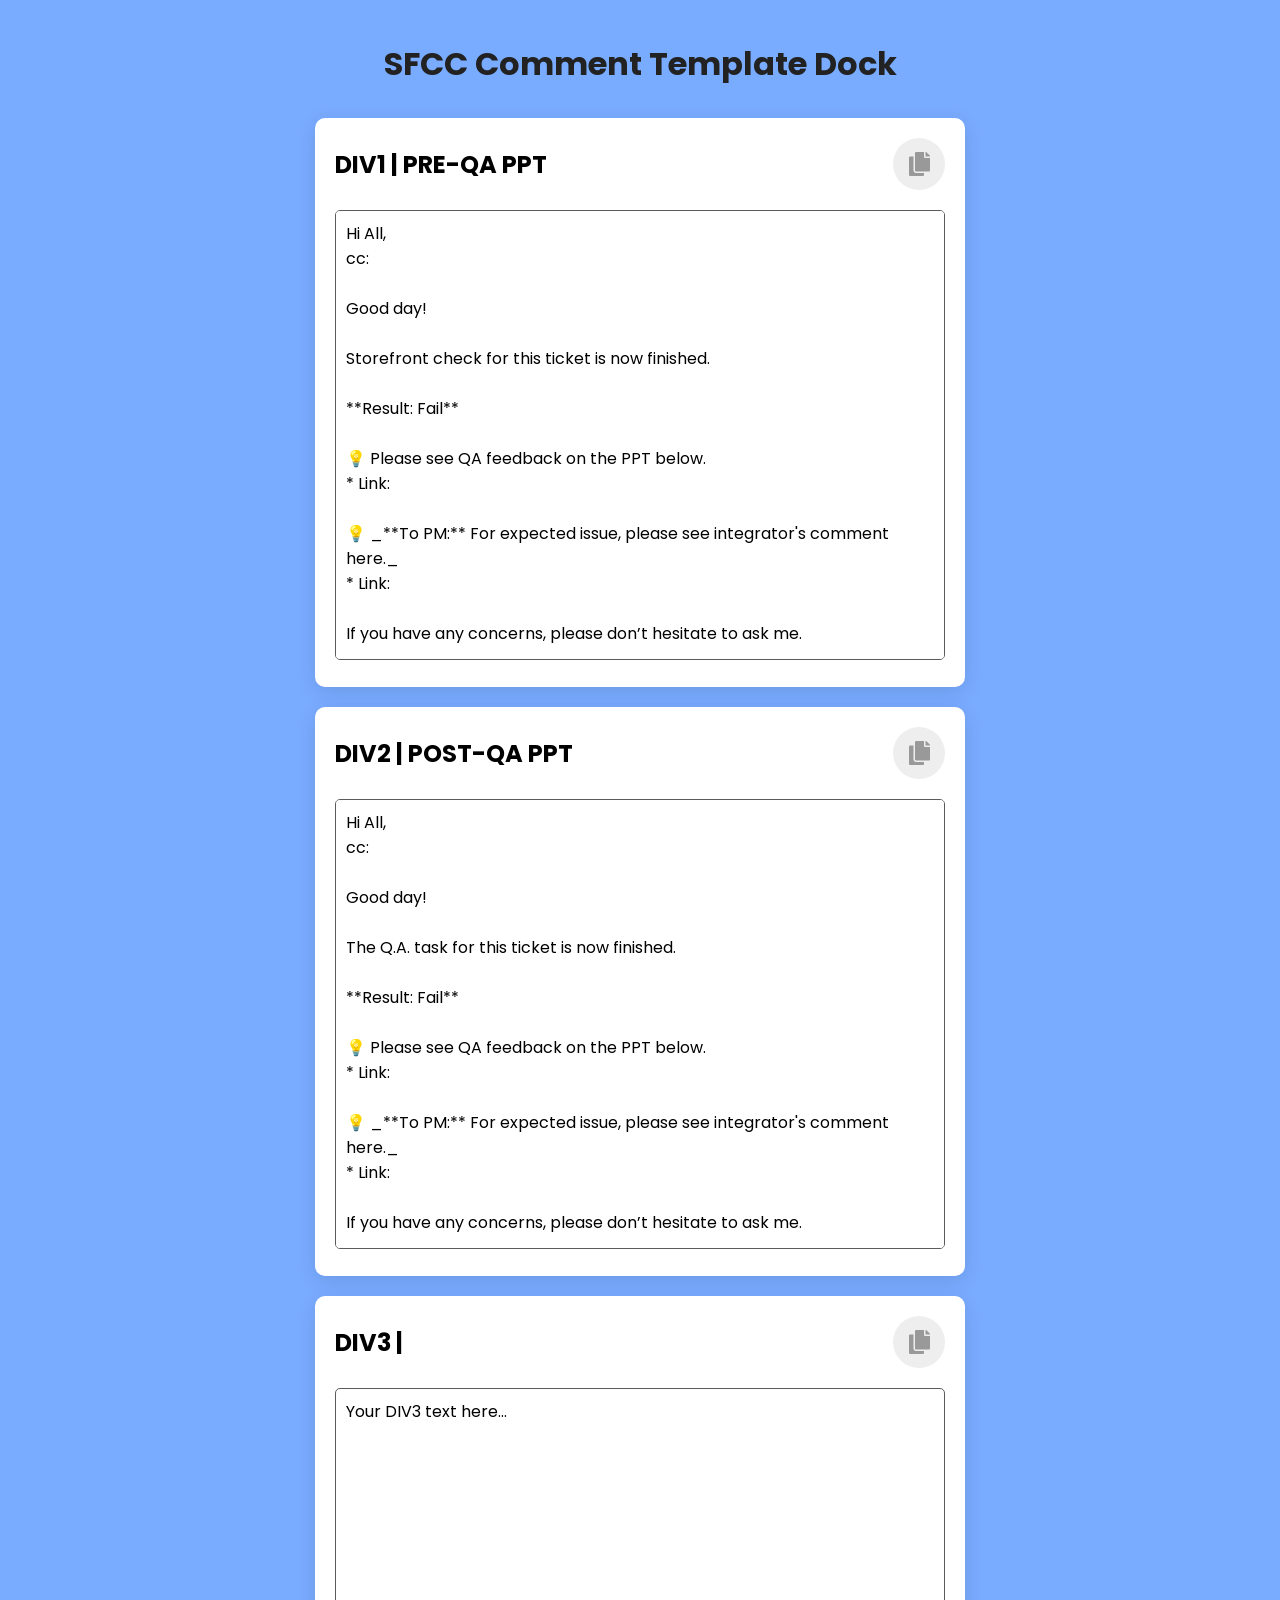
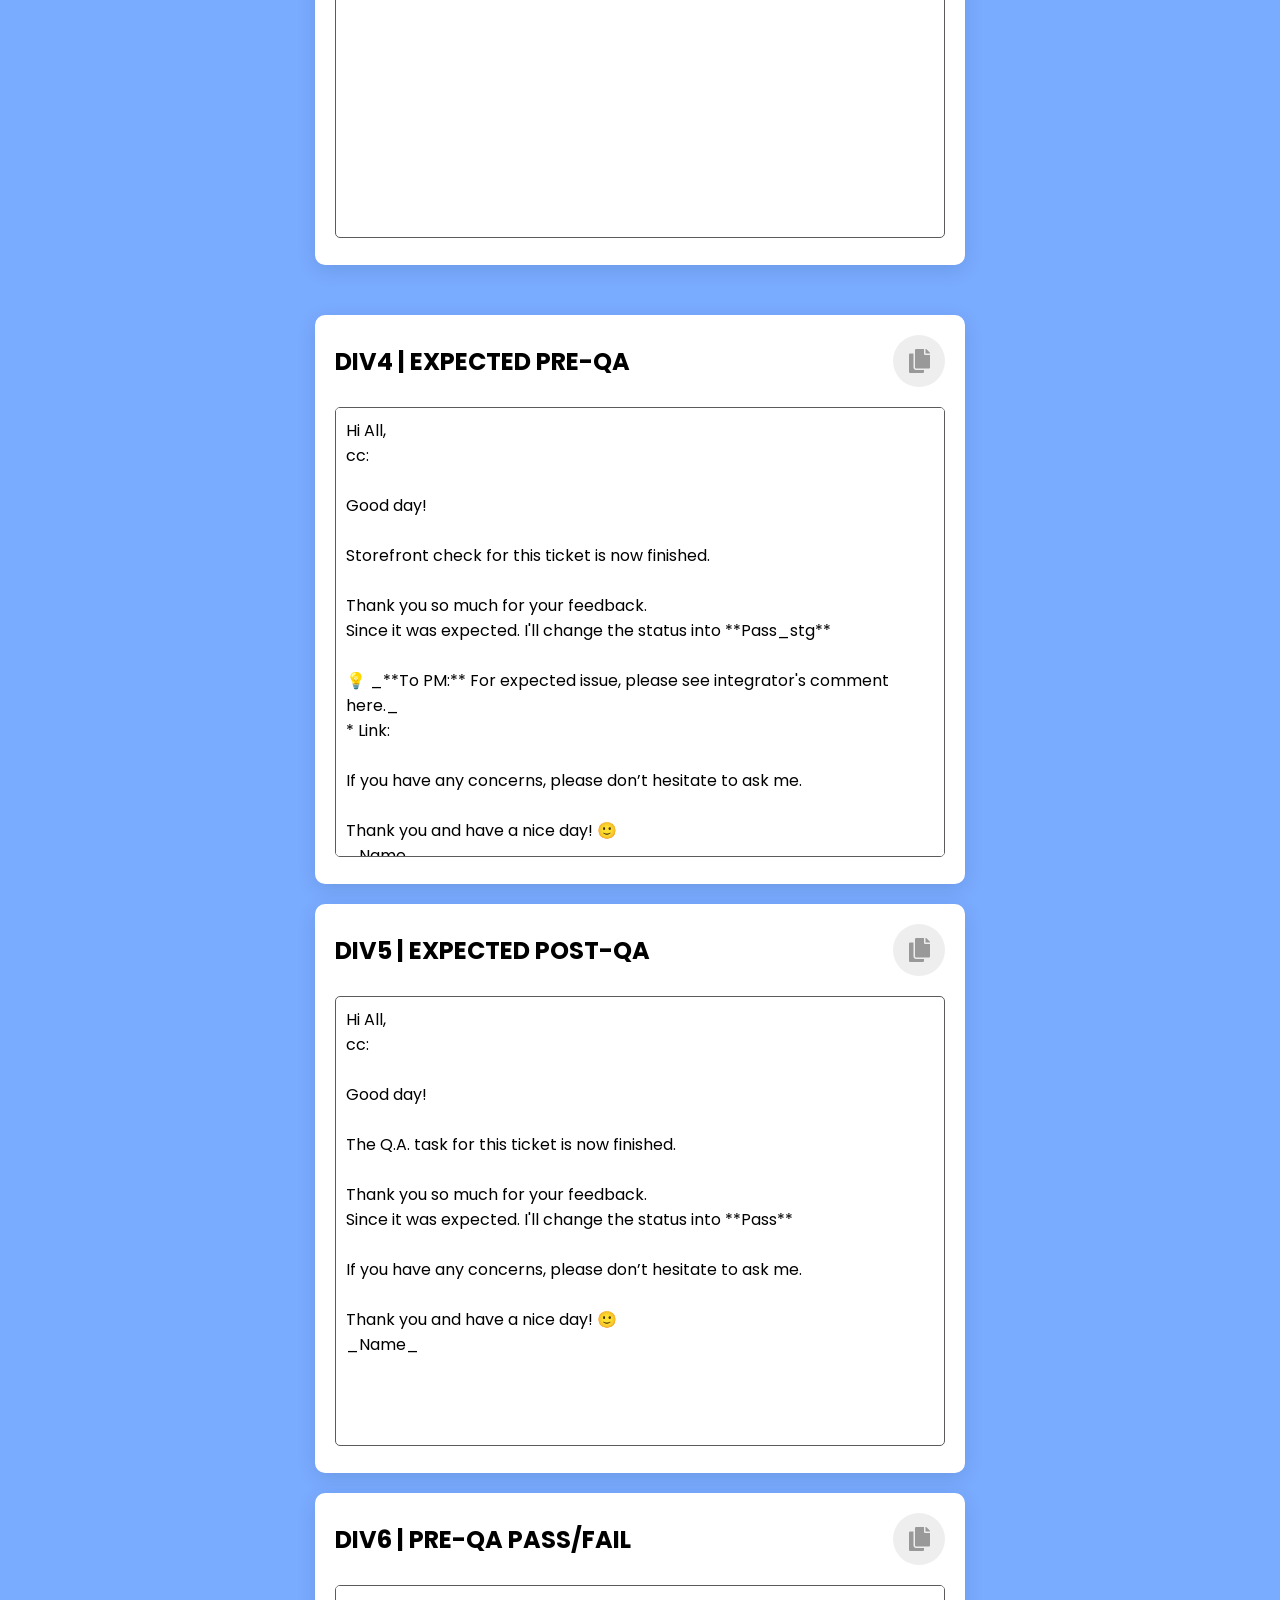
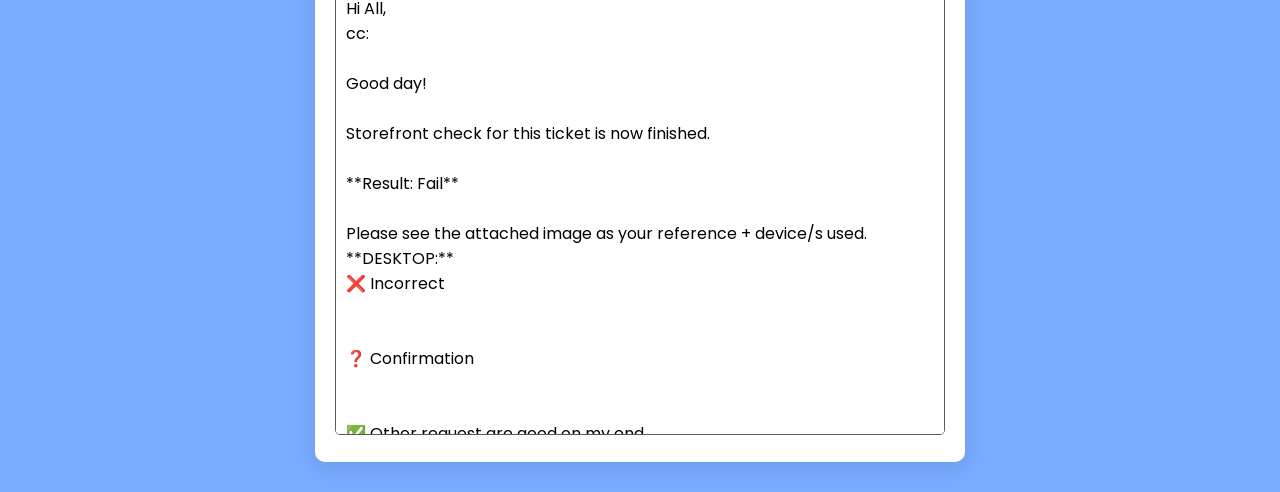
<file: sfcc-comment-template/template/index.html>
<!DOCTYPE html>
<html lang="en" dir="ltr">
  <head>
    <meta charset="utf-8">
    <title>SFCC Comment Template Dock</title>
    <link rel="stylesheet" href="style.css">
    <link rel="stylesheet" href="https://cdnjs.cloudflare.com/ajax/libs/font-awesome/5.14.0/css/all.min.css">
  </head>
<body>

  <!-- Title -->
  <h1 class="page-title">SFCC Comment Template Dock</h1>

  <!-- Two columns -->
  <div class="main-layout">

    <!-- Column 1 -->
    <div class="container">
      
      <!-- DIV1 -->
      <div class="text-box">
        <div class="top-area">
          <h2>DIV1 | PRE-QA PPT</h2>
          <div class="copy-btn-div1"><i class="fas fa-copy"></i></div>
        </div>
        <textarea id="textarea-div1">
Hi All,
cc: 

Good day!

Storefront check for this ticket is now finished.

**Result: Fail**

💡 Please see QA feedback on the PPT below.
* Link: 

💡 _**To PM:** For expected issue, please see integrator's comment here._
* Link: 

If you have any concerns, please don’t hesitate to ask me.

Thank you and have a nice day! 🙂
_Name_
        </textarea>
      </div>

      <!-- DIV2 -->
      <div class="text-box">
        <div class="top-area">
          <h2>DIV2 | POST-QA PPT</h2>
          <div class="copy-btn-div2"><i class="fas fa-copy"></i></div>
        </div>
        <textarea id="textarea-div2">
Hi All,
cc: 

Good day!

The Q.A. task for this ticket is now finished.

**Result: Fail**

💡 Please see QA feedback on the PPT below.
* Link: 

💡 _**To PM:** For expected issue, please see integrator's comment here._
* Link: 

If you have any concerns, please don’t hesitate to ask me.

Thank you and have a nice day! 🙂
_Name_
        </textarea>
      </div>

      <!-- DIV3 -->
      <div class="text-box">
        <div class="top-area">
          <h2>DIV3 |  </h2>
          <div class="copy-btn-div3"><i class="fas fa-copy"></i></div>
        </div>
        <textarea id="textarea-div3">
Your DIV3 text here...
        </textarea>
      </div>
    </div>

    <!-- Column 2 -->
    <div class="container">
      <!-- DIV4 -->
      <div class="text-box">
        <div class="top-area">
          <h2>DIV4 | EXPECTED PRE-QA</h2>
          <div class="copy-btn-div4"><i class="fas fa-copy"></i></div>
        </div>
        <textarea id="textarea-div4">
Hi All,
cc: 

Good day!

Storefront check for this ticket is now finished. 

Thank you so much for your feedback. 
Since it was expected. I'll change the status into **Pass_stg**

💡 _**To PM:** For expected issue, please see integrator's comment here._
* Link: 

If you have any concerns, please don’t hesitate to ask me.

Thank you and have a nice day! 🙂
_Name_
        </textarea>
      </div>

      <!-- DIV5 -->
      <div class="text-box">
        <div class="top-area">
          <h2>DIV5 | EXPECTED POST-QA</h2>
          <div class="copy-btn-div5"><i class="fas fa-copy"></i></div>
        </div>
        <textarea id="textarea-div5">
Hi All,
cc: 

Good day!

The Q.A. task for this ticket is now finished.

Thank you so much for your feedback. 
Since it was expected. I'll change the status into **Pass**

If you have any concerns, please don’t hesitate to ask me.

Thank you and have a nice day! 🙂
_Name_
        </textarea>
      </div>

      <!-- DIV6 -->
      <div class="text-box">
        <div class="top-area">
          <h2>DIV6 | PRE-QA PASS/FAIL</h2>
          <div class="copy-btn-div6"><i class="fas fa-copy"></i></div>
        </div>
        <textarea id="textarea-div6">
Hi All,
cc: 

Good day!

Storefront check for this ticket is now finished. 

**Result: Fail**

Please see the attached image as your reference + device/s used.
**DESKTOP:**
❌ Incorrect 


❓ Confirmation


✅ Other request are good on my end.


💡 _**To PM:** For expected issue, please see integrator's comment here._
* Link: 

OS+Version: Windows 11
Browser+Version: Chrome 124
Screen resolution: 1920x1080

OS+Version: Windows 11
Browser+Version: Chrome 124
Screen resolution: 1366x768

**Mobile:**

Device: iPhone 14
OS+Version: iOS 16
Browser+Version: Safari
Screen resolution: 1170 x 2532 pixels, 19.5:9 ratio (~460 ppi density)

Please see attached screenshot for the checklists used in testing:
**Page**
* Corresponding content/visual
* Alignment/spacing
* Text Formatting
* Layout
* Responsiveness
* Redirection
* Meta SEO

If you have any concerns, please don’t hesitate to ask me.

Thank you and have a nice day! 🙂
_Name_
        </textarea>
      </div>
    </div>

  </div>

  <!--  Scripts -->
  <script>
    function setupCopyButton(buttonSelector, textareaId) {
      const button = document.querySelector(buttonSelector);
      const textarea = document.getElementById(textareaId);

      button.addEventListener("click", () => {
        textarea.select();
        textarea.setSelectionRange(0, 99999); // for mobile
        document.execCommand("copy");

        // Change button style + icon on success
        button.innerHTML = "<i class='fas fa-check'></i>";
        button.style.background = "#2DCDA7";
        button.style.color = "#fff";

        setTimeout(() => {
          document.getSelection().removeAllRanges();
          // Reset style + icon
          button.innerHTML = "<i class='fas fa-copy'></i>";
          button.style.background = "";
          button.style.color = "";
        }, 2000);
      });
    }

    // Initialize all buttons
    setupCopyButton(".copy-btn-div1", "textarea-div1");
    setupCopyButton(".copy-btn-div2", "textarea-div2");
    setupCopyButton(".copy-btn-div3", "textarea-div3");
    setupCopyButton(".copy-btn-div4", "textarea-div4");
    setupCopyButton(".copy-btn-div5", "textarea-div5");
    setupCopyButton(".copy-btn-div6", "textarea-div6");
  </script>

</body>
</html>
</file>
<file: sfcc-comment-template/adi/style.css>
@import url('https://fonts.googleapis.com/css2?family=Poppins:wght@200;300;400;500;600;700;800;900&display=swap');

* {
  margin: 0;
  padding: 0;
  box-sizing: border-box;
  font-family: "Poppins", sans-serif;
}

body {
  min-height: 100vh;
  background: #79ABFF;
  padding: 20px;
  display: flex;
  flex-direction: column; /* stack title + main layout */
  align-items: center;
}

.page-title {
  text-align: center;
  font-size: 2em;
  margin: 20px 0;
  font-weight: bold;
  color: #222;
}

/* New wrapper for two containers */
.main-layout {
  display: flex;
  justify-content: center;
  align-items: flex-start;
  gap: 30px;
  width: 100%;
  flex-wrap: wrap; /* stack on small screens */
}

.container {
  display: flex;
  flex-direction: column;
}

.text-box {
  position: relative;
  background: #fff;
  width: 650px;
  margin: 10px;
  padding: 0 20px 20px 20px;
  border-radius: 10px;
  box-shadow: 0 5px 20px rgb(1 1 1 / 10%);
}

.text-box .top-area {
  display: flex;
  justify-content: space-between;
  align-items: center;
  margin: 20px 0;
}

.text-box .top-area h2 {
  font-size: 1.5em;
  font-weight: 700;
}

/* Copy button styles */
.text-box .top-area .copy-btn-div1,
.text-box .top-area .copy-btn-div2,
.text-box .top-area .copy-btn-div3,
.text-box .top-area .copy-btn-div4,
.text-box .top-area .copy-btn-div5,
.text-box .top-area .copy-btn-div6 {
  background: #eee;
  color: #999;
  font-size: 1.5em;
  width: 52px;
  height: 52px;
  display: flex;
  justify-content: center;
  align-items: center;
  border-radius: 50%;
  cursor: pointer;
}

.text-box .top-area .copy-btn-div1:hover,
.text-box .top-area .copy-btn-div2:hover,
.text-box .top-area .copy-btn-div3:hover,
.text-box .top-area .copy-btn-div4:hover,
.text-box .top-area .copy-btn-div5:hover,
.text-box .top-area .copy-btn-div6:hover {
  color: #222;
}

/* Textarea */
.text-box textarea {
  width: 100%;
  min-height: 450px;
  font-size: 1em;
  padding: 10px;
  outline: none;
  resize: none;
  border-radius: 5px;
  border: 1px solid #5c5a5a;
}
</file>
<file: sfcc-comment-template/ali/style.css>
@import url('https://fonts.googleapis.com/css2?family=Poppins:wght@200;300;400;500;600;700;800;900&display=swap');

* {
  margin: 0;
  padding: 0;
  box-sizing: border-box;
  font-family: "Poppins", sans-serif;
}

body {
  min-height: 100vh;
  background: #79ABFF;
  padding: 20px;
  display: flex;
  flex-direction: column; /* stack title + main layout */
  align-items: center;
}

.page-title {
  text-align: center;
  font-size: 2em;
  margin: 20px 0;
  font-weight: bold;
  color: #222;
}

/* New wrapper for two containers */
.main-layout {
  display: flex;
  justify-content: center;
  align-items: flex-start;
  gap: 30px;
  width: 100%;
  flex-wrap: wrap; /* stack on small screens */
}

.container {
  display: flex;
  flex-direction: column;
}

.text-box {
  position: relative;
  background: #fff;
  width: 650px;
  margin: 10px;
  padding: 0 20px 20px 20px;
  border-radius: 10px;
  box-shadow: 0 5px 20px rgb(1 1 1 / 10%);
}

.text-box .top-area {
  display: flex;
  justify-content: space-between;
  align-items: center;
  margin: 20px 0;
}

.text-box .top-area h2 {
  font-size: 1.5em;
  font-weight: 700;
}

/* Copy button styles */
.text-box .top-area .copy-btn-div1,
.text-box .top-area .copy-btn-div2,
.text-box .top-area .copy-btn-div3,
.text-box .top-area .copy-btn-div4,
.text-box .top-area .copy-btn-div5,
.text-box .top-area .copy-btn-div6 {
  background: #eee;
  color: #999;
  font-size: 1.5em;
  width: 52px;
  height: 52px;
  display: flex;
  justify-content: center;
  align-items: center;
  border-radius: 50%;
  cursor: pointer;
}

.text-box .top-area .copy-btn-div1:hover,
.text-box .top-area .copy-btn-div2:hover,
.text-box .top-area .copy-btn-div3:hover,
.text-box .top-area .copy-btn-div4:hover,
.text-box .top-area .copy-btn-div5:hover,
.text-box .top-area .copy-btn-div6:hover {
  color: #222;
}

/* Textarea */
.text-box textarea {
  width: 100%;
  min-height: 450px;
  font-size: 1em;
  padding: 10px;
  outline: none;
  resize: none;
  border-radius: 5px;
  border: 1px solid #5c5a5a;
}
</file>
<file: sfcc-comment-template/ar/style.css>
@import url('https://fonts.googleapis.com/css2?family=Poppins:wght@200;300;400;500;600;700;800;900&display=swap');

* {
  margin: 0;
  padding: 0;
  box-sizing: border-box;
  font-family: "Poppins", sans-serif;
}

body {
  min-height: 100vh;
  background: #79ABFF;
  padding: 20px;
  display: flex;
  flex-direction: column; /* stack title + main layout */
  align-items: center;
}

.page-title {
  text-align: center;
  font-size: 2em;
  margin: 20px 0;
  font-weight: bold;
  color: #222;
}

/* New wrapper for two containers */
.main-layout {
  display: flex;
  justify-content: center;
  align-items: flex-start;
  gap: 30px;
  width: 100%;
  flex-wrap: wrap; /* stack on small screens */
}

.container {
  display: flex;
  flex-direction: column;
}

.text-box {
  position: relative;
  background: #fff;
  width: 650px;
  margin: 10px;
  padding: 0 20px 20px 20px;
  border-radius: 10px;
  box-shadow: 0 5px 20px rgb(1 1 1 / 10%);
}

.text-box .top-area {
  display: flex;
  justify-content: space-between;
  align-items: center;
  margin: 20px 0;
}

.text-box .top-area h2 {
  font-size: 1.5em;
  font-weight: 700;
}

/* Copy button styles */
.text-box .top-area .copy-btn-div1,
.text-box .top-area .copy-btn-div2,
.text-box .top-area .copy-btn-div3,
.text-box .top-area .copy-btn-div4,
.text-box .top-area .copy-btn-div5,
.text-box .top-area .copy-btn-div6 {
  background: #eee;
  color: #999;
  font-size: 1.5em;
  width: 52px;
  height: 52px;
  display: flex;
  justify-content: center;
  align-items: center;
  border-radius: 50%;
  cursor: pointer;
}

.text-box .top-area .copy-btn-div1:hover,
.text-box .top-area .copy-btn-div2:hover,
.text-box .top-area .copy-btn-div3:hover,
.text-box .top-area .copy-btn-div4:hover,
.text-box .top-area .copy-btn-div5:hover,
.text-box .top-area .copy-btn-div6:hover {
  color: #222;
}

/* Textarea */
.text-box textarea {
  width: 100%;
  min-height: 450px;
  font-size: 1em;
  padding: 10px;
  outline: none;
  resize: none;
  border-radius: 5px;
  border: 1px solid #5c5a5a;
}
</file>
<file: sfcc-comment-template/darius/style.css>
@import url('https://fonts.googleapis.com/css2?family=Poppins:wght@200;300;400;500;600;700;800;900&display=swap');

* {
  margin: 0;
  padding: 0;
  box-sizing: border-box;
  font-family: "Poppins", sans-serif;
}

body {
  min-height: 100vh;
  background: #79ABFF;
  padding: 20px;
  display: flex;
  flex-direction: column; /* stack title + main layout */
  align-items: center;
}

.page-title {
  text-align: center;
  font-size: 2em;
  margin: 20px 0;
  font-weight: bold;
  color: #222;
}

/* New wrapper for two containers */
.main-layout {
  display: flex;
  justify-content: center;
  align-items: flex-start;
  gap: 30px;
  width: 100%;
  flex-wrap: wrap; /* stack on small screens */
}

.container {
  display: flex;
  flex-direction: column;
}

.text-box {
  position: relative;
  background: #fff;
  width: 650px;
  margin: 10px;
  padding: 0 20px 20px 20px;
  border-radius: 10px;
  box-shadow: 0 5px 20px rgb(1 1 1 / 10%);
}

.text-box .top-area {
  display: flex;
  justify-content: space-between;
  align-items: center;
  margin: 20px 0;
}

.text-box .top-area h2 {
  font-size: 1.5em;
  font-weight: 700;
}

/* Copy button styles */
.text-box .top-area .copy-btn-div1,
.text-box .top-area .copy-btn-div2,
.text-box .top-area .copy-btn-div3,
.text-box .top-area .copy-btn-div4,
.text-box .top-area .copy-btn-div5,
.text-box .top-area .copy-btn-div6 {
  background: #eee;
  color: #999;
  font-size: 1.5em;
  width: 52px;
  height: 52px;
  display: flex;
  justify-content: center;
  align-items: center;
  border-radius: 50%;
  cursor: pointer;
}

.text-box .top-area .copy-btn-div1:hover,
.text-box .top-area .copy-btn-div2:hover,
.text-box .top-area .copy-btn-div3:hover,
.text-box .top-area .copy-btn-div4:hover,
.text-box .top-area .copy-btn-div5:hover,
.text-box .top-area .copy-btn-div6:hover {
  color: #222;
}

/* Textarea */
.text-box textarea {
  width: 100%;
  min-height: 450px;
  font-size: 1em;
  padding: 10px;
  outline: none;
  resize: none;
  border-radius: 5px;
  border: 1px solid #5c5a5a;
}
</file>
<file: sfcc-comment-template/eliza/style.css>
@import url('https://fonts.googleapis.com/css2?family=Poppins:wght@200;300;400;500;600;700;800;900&display=swap');

* {
  margin: 0;
  padding: 0;
  box-sizing: border-box;
  font-family: "Poppins", sans-serif;
}

body {
  min-height: 100vh;
  background: #79ABFF;
  padding: 20px;
  display: flex;
  flex-direction: column; /* stack title + main layout */
  align-items: center;
}

.page-title {
  text-align: center;
  font-size: 2em;
  margin: 20px 0;
  font-weight: bold;
  color: #222;
}

/* New wrapper for two containers */
.main-layout {
  display: flex;
  justify-content: center;
  align-items: flex-start;
  gap: 30px;
  width: 100%;
  flex-wrap: wrap; /* stack on small screens */
}

.container {
  display: flex;
  flex-direction: column;
}

.text-box {
  position: relative;
  background: #fff;
  width: 650px;
  margin: 10px;
  padding: 0 20px 20px 20px;
  border-radius: 10px;
  box-shadow: 0 5px 20px rgb(1 1 1 / 10%);
}

.text-box .top-area {
  display: flex;
  justify-content: space-between;
  align-items: center;
  margin: 20px 0;
}

.text-box .top-area h2 {
  font-size: 1.5em;
  font-weight: 700;
}

/* Copy button styles */
.text-box .top-area .copy-btn-div1,
.text-box .top-area .copy-btn-div2,
.text-box .top-area .copy-btn-div3,
.text-box .top-area .copy-btn-div4,
.text-box .top-area .copy-btn-div5,
.text-box .top-area .copy-btn-div6 {
  background: #eee;
  color: #999;
  font-size: 1.5em;
  width: 52px;
  height: 52px;
  display: flex;
  justify-content: center;
  align-items: center;
  border-radius: 50%;
  cursor: pointer;
}

.text-box .top-area .copy-btn-div1:hover,
.text-box .top-area .copy-btn-div2:hover,
.text-box .top-area .copy-btn-div3:hover,
.text-box .top-area .copy-btn-div4:hover,
.text-box .top-area .copy-btn-div5:hover,
.text-box .top-area .copy-btn-div6:hover {
  color: #222;
}

/* Textarea */
.text-box textarea {
  width: 100%;
  min-height: 450px;
  font-size: 1em;
  padding: 10px;
  outline: none;
  resize: none;
  border-radius: 5px;
  border: 1px solid #5c5a5a;
}
</file>
<file: sfcc-comment-template/gilbert/style.css>
@import url('https://fonts.googleapis.com/css2?family=Poppins:wght@200;300;400;500;600;700;800;900&display=swap');

* {
  margin: 0;
  padding: 0;
  box-sizing: border-box;
  font-family: "Poppins", sans-serif;
}

body {
  min-height: 100vh;
  background: #79ABFF;
  padding: 20px;
  display: flex;
  flex-direction: column; /* stack title + main layout */
  align-items: center;
}

.page-title {
  text-align: center;
  font-size: 2em;
  margin: 20px 0;
  font-weight: bold;
  color: #222;
}

/* New wrapper for two containers */
.main-layout {
  display: flex;
  justify-content: center;
  align-items: flex-start;
  gap: 30px;
  width: 100%;
  flex-wrap: wrap; /* stack on small screens */
}

.container {
  display: flex;
  flex-direction: column;
}

.text-box {
  position: relative;
  background: #fff;
  width: 650px;
  margin: 10px;
  padding: 0 20px 20px 20px;
  border-radius: 10px;
  box-shadow: 0 5px 20px rgb(1 1 1 / 10%);
}

.text-box .top-area {
  display: flex;
  justify-content: space-between;
  align-items: center;
  margin: 20px 0;
}

.text-box .top-area h2 {
  font-size: 1.5em;
  font-weight: 700;
}

/* Copy button styles */
.text-box .top-area .copy-btn-div1,
.text-box .top-area .copy-btn-div2,
.text-box .top-area .copy-btn-div3,
.text-box .top-area .copy-btn-div4,
.text-box .top-area .copy-btn-div5,
.text-box .top-area .copy-btn-div6 {
  background: #eee;
  color: #999;
  font-size: 1.5em;
  width: 52px;
  height: 52px;
  display: flex;
  justify-content: center;
  align-items: center;
  border-radius: 50%;
  cursor: pointer;
}

.text-box .top-area .copy-btn-div1:hover,
.text-box .top-area .copy-btn-div2:hover,
.text-box .top-area .copy-btn-div3:hover,
.text-box .top-area .copy-btn-div4:hover,
.text-box .top-area .copy-btn-div5:hover,
.text-box .top-area .copy-btn-div6:hover {
  color: #222;
}

/* Textarea */
.text-box textarea {
  width: 100%;
  min-height: 450px;
  font-size: 1em;
  padding: 10px;
  outline: none;
  resize: none;
  border-radius: 5px;
  border: 1px solid #5c5a5a;
}
</file>
<file: sfcc-comment-template/hanz/style.css>
@import url('https://fonts.googleapis.com/css2?family=Poppins:wght@200;300;400;500;600;700;800;900&display=swap');

* {
  margin: 0;
  padding: 0;
  box-sizing: border-box;
  font-family: "Poppins", sans-serif;
}

body {
  min-height: 100vh;
  background: #79ABFF;
  padding: 20px;
  display: flex;
  flex-direction: column; /* stack title + main layout */
  align-items: center;
}

.page-title {
  text-align: center;
  font-size: 2em;
  margin: 20px 0;
  font-weight: bold;
  color: #222;
}

/* New wrapper for two containers */
.main-layout {
  display: flex;
  justify-content: center;
  align-items: flex-start;
  gap: 30px;
  width: 100%;
  flex-wrap: wrap; /* stack on small screens */
}

.container {
  display: flex;
  flex-direction: column;
}

.text-box {
  position: relative;
  background: #fff;
  width: 650px;
  margin: 10px;
  padding: 0 20px 20px 20px;
  border-radius: 10px;
  box-shadow: 0 5px 20px rgb(1 1 1 / 10%);
}

.text-box .top-area {
  display: flex;
  justify-content: space-between;
  align-items: center;
  margin: 20px 0;
}

.text-box .top-area h2 {
  font-size: 1.5em;
  font-weight: 700;
}

/* Copy button styles */
.text-box .top-area .copy-btn-div1,
.text-box .top-area .copy-btn-div2,
.text-box .top-area .copy-btn-div3,
.text-box .top-area .copy-btn-div4,
.text-box .top-area .copy-btn-div5,
.text-box .top-area .copy-btn-div6 {
  background: #eee;
  color: #999;
  font-size: 1.5em;
  width: 52px;
  height: 52px;
  display: flex;
  justify-content: center;
  align-items: center;
  border-radius: 50%;
  cursor: pointer;
}

.text-box .top-area .copy-btn-div1:hover,
.text-box .top-area .copy-btn-div2:hover,
.text-box .top-area .copy-btn-div3:hover,
.text-box .top-area .copy-btn-div4:hover,
.text-box .top-area .copy-btn-div5:hover,
.text-box .top-area .copy-btn-div6:hover {
  color: #222;
}

/* Textarea */
.text-box textarea {
  width: 100%;
  min-height: 450px;
  font-size: 1em;
  padding: 10px;
  outline: none;
  resize: none;
  border-radius: 5px;
  border: 1px solid #5c5a5a;
}
</file>
<file: sfcc-comment-template/irra/style.css>
@import url('https://fonts.googleapis.com/css2?family=Poppins:wght@200;300;400;500;600;700;800;900&display=swap');

* {
  margin: 0;
  padding: 0;
  box-sizing: border-box;
  font-family: "Poppins", sans-serif;
}

body {
  min-height: 100vh;
  background: #79ABFF;
  padding: 20px;
  display: flex;
  flex-direction: column; /* stack title + main layout */
  align-items: center;
}

.page-title {
  text-align: center;
  font-size: 2em;
  margin: 20px 0;
  font-weight: bold;
  color: #222;
}

/* New wrapper for two containers */
.main-layout {
  display: flex;
  justify-content: center;
  align-items: flex-start;
  gap: 30px;
  width: 100%;
  flex-wrap: wrap; /* stack on small screens */
}

.container {
  display: flex;
  flex-direction: column;
}

.text-box {
  position: relative;
  background: #fff;
  width: 650px;
  margin: 10px;
  padding: 0 20px 20px 20px;
  border-radius: 10px;
  box-shadow: 0 5px 20px rgb(1 1 1 / 10%);
}

.text-box .top-area {
  display: flex;
  justify-content: space-between;
  align-items: center;
  margin: 20px 0;
}

.text-box .top-area h2 {
  font-size: 1.5em;
  font-weight: 700;
}

/* Copy button styles */
.text-box .top-area .copy-btn-div1,
.text-box .top-area .copy-btn-div2,
.text-box .top-area .copy-btn-div3,
.text-box .top-area .copy-btn-div4,
.text-box .top-area .copy-btn-div5,
.text-box .top-area .copy-btn-div6 {
  background: #eee;
  color: #999;
  font-size: 1.5em;
  width: 52px;
  height: 52px;
  display: flex;
  justify-content: center;
  align-items: center;
  border-radius: 50%;
  cursor: pointer;
}

.text-box .top-area .copy-btn-div1:hover,
.text-box .top-area .copy-btn-div2:hover,
.text-box .top-area .copy-btn-div3:hover,
.text-box .top-area .copy-btn-div4:hover,
.text-box .top-area .copy-btn-div5:hover,
.text-box .top-area .copy-btn-div6:hover {
  color: #222;
}

/* Textarea */
.text-box textarea {
  width: 100%;
  min-height: 450px;
  font-size: 1em;
  padding: 10px;
  outline: none;
  resize: none;
  border-radius: 5px;
  border: 1px solid #5c5a5a;
}
</file>
<file: sfcc-comment-template/janusz/style.css>
@import url('https://fonts.googleapis.com/css2?family=Poppins:wght@200;300;400;500;600;700;800;900&display=swap');

* {
  margin: 0;
  padding: 0;
  box-sizing: border-box;
  font-family: "Poppins", sans-serif;
}

body {
  min-height: 100vh;
  background: #79ABFF;
  padding: 20px;
  display: flex;
  flex-direction: column; /* stack title + main layout */
  align-items: center;
}

.page-title {
  text-align: center;
  font-size: 2em;
  margin: 20px 0;
  font-weight: bold;
  color: #222;
}

/* New wrapper for two containers */
.main-layout {
  display: flex;
  justify-content: center;
  align-items: flex-start;
  gap: 30px;
  width: 100%;
  flex-wrap: wrap; /* stack on small screens */
}

.container {
  display: flex;
  flex-direction: column;
}

.text-box {
  position: relative;
  background: #fff;
  width: 650px;
  margin: 10px;
  padding: 0 20px 20px 20px;
  border-radius: 10px;
  box-shadow: 0 5px 20px rgb(1 1 1 / 10%);
}

.text-box .top-area {
  display: flex;
  justify-content: space-between;
  align-items: center;
  margin: 20px 0;
}

.text-box .top-area h2 {
  font-size: 1.5em;
  font-weight: 700;
}

/* Copy button styles */
.text-box .top-area .copy-btn-div1,
.text-box .top-area .copy-btn-div2,
.text-box .top-area .copy-btn-div3,
.text-box .top-area .copy-btn-div4,
.text-box .top-area .copy-btn-div5,
.text-box .top-area .copy-btn-div6 {
  background: #eee;
  color: #999;
  font-size: 1.5em;
  width: 52px;
  height: 52px;
  display: flex;
  justify-content: center;
  align-items: center;
  border-radius: 50%;
  cursor: pointer;
}

.text-box .top-area .copy-btn-div1:hover,
.text-box .top-area .copy-btn-div2:hover,
.text-box .top-area .copy-btn-div3:hover,
.text-box .top-area .copy-btn-div4:hover,
.text-box .top-area .copy-btn-div5:hover,
.text-box .top-area .copy-btn-div6:hover {
  color: #222;
}

/* Textarea */
.text-box textarea {
  width: 100%;
  min-height: 450px;
  font-size: 1em;
  padding: 10px;
  outline: none;
  resize: none;
  border-radius: 5px;
  border: 1px solid #5c5a5a;
}
</file>
<file: sfcc-comment-template/joshua/style.css>
@import url('https://fonts.googleapis.com/css2?family=Poppins:wght@200;300;400;500;600;700;800;900&display=swap');

* {
  margin: 0;
  padding: 0;
  box-sizing: border-box;
  font-family: "Poppins", sans-serif;
}

body {
  min-height: 100vh;
  background: #79ABFF;
  padding: 20px;
  display: flex;
  flex-direction: column; /* stack title + main layout */
  align-items: center;
}

.page-title {
  text-align: center;
  font-size: 2em;
  margin: 20px 0;
  font-weight: bold;
  color: #222;
}

/* New wrapper for two containers */
.main-layout {
  display: flex;
  justify-content: center;
  align-items: flex-start;
  gap: 30px;
  width: 100%;
  flex-wrap: wrap; /* stack on small screens */
}

.container {
  display: flex;
  flex-direction: column;
}

.text-box {
  position: relative;
  background: #fff;
  width: 650px;
  margin: 10px;
  padding: 0 20px 20px 20px;
  border-radius: 10px;
  box-shadow: 0 5px 20px rgb(1 1 1 / 10%);
}

.text-box .top-area {
  display: flex;
  justify-content: space-between;
  align-items: center;
  margin: 20px 0;
}

.text-box .top-area h2 {
  font-size: 1.5em;
  font-weight: 700;
}

/* Copy button styles */
.text-box .top-area .copy-btn-div1,
.text-box .top-area .copy-btn-div2,
.text-box .top-area .copy-btn-div3,
.text-box .top-area .copy-btn-div4,
.text-box .top-area .copy-btn-div5,
.text-box .top-area .copy-btn-div6 {
  background: #eee;
  color: #999;
  font-size: 1.5em;
  width: 52px;
  height: 52px;
  display: flex;
  justify-content: center;
  align-items: center;
  border-radius: 50%;
  cursor: pointer;
}

.text-box .top-area .copy-btn-div1:hover,
.text-box .top-area .copy-btn-div2:hover,
.text-box .top-area .copy-btn-div3:hover,
.text-box .top-area .copy-btn-div4:hover,
.text-box .top-area .copy-btn-div5:hover,
.text-box .top-area .copy-btn-div6:hover {
  color: #222;
}

/* Textarea */
.text-box textarea {
  width: 100%;
  min-height: 450px;
  font-size: 1em;
  padding: 10px;
  outline: none;
  resize: none;
  border-radius: 5px;
  border: 1px solid #5c5a5a;
}
</file>
<file: sfcc-comment-template/peter/style.css>
@import url('https://fonts.googleapis.com/css2?family=Poppins:wght@200;300;400;500;600;700;800;900&display=swap');

* {
  margin: 0;
  padding: 0;
  box-sizing: border-box;
  font-family: "Poppins", sans-serif;
}

body {
  min-height: 100vh;
  background: #79ABFF;
  padding: 20px;
  display: flex;
  flex-direction: column; /* stack title + main layout */
  align-items: center;
}

.page-title {
  text-align: center;
  font-size: 2em;
  margin: 20px 0;
  font-weight: bold;
  color: #222;
}

/* New wrapper for two containers */
.main-layout {
  display: flex;
  justify-content: center;
  align-items: flex-start;
  gap: 30px;
  width: 100%;
  flex-wrap: wrap; /* stack on small screens */
}

.container {
  display: flex;
  flex-direction: column;
}

.text-box {
  position: relative;
  background: #fff;
  width: 650px;
  margin: 10px;
  padding: 0 20px 20px 20px;
  border-radius: 10px;
  box-shadow: 0 5px 20px rgb(1 1 1 / 10%);
}

.text-box .top-area {
  display: flex;
  justify-content: space-between;
  align-items: center;
  margin: 20px 0;
}

.text-box .top-area h2 {
  font-size: 1.5em;
  font-weight: 700;
}

/* Copy button styles */
.text-box .top-area .copy-btn-div1,
.text-box .top-area .copy-btn-div2,
.text-box .top-area .copy-btn-div3,
.text-box .top-area .copy-btn-div4,
.text-box .top-area .copy-btn-div5,
.text-box .top-area .copy-btn-div6 {
  background: #eee;
  color: #999;
  font-size: 1.5em;
  width: 52px;
  height: 52px;
  display: flex;
  justify-content: center;
  align-items: center;
  border-radius: 50%;
  cursor: pointer;
}

.text-box .top-area .copy-btn-div1:hover,
.text-box .top-area .copy-btn-div2:hover,
.text-box .top-area .copy-btn-div3:hover,
.text-box .top-area .copy-btn-div4:hover,
.text-box .top-area .copy-btn-div5:hover,
.text-box .top-area .copy-btn-div6:hover {
  color: #222;
}

/* Textarea */
.text-box textarea {
  width: 100%;
  min-height: 450px;
  font-size: 1em;
  padding: 10px;
  outline: none;
  resize: none;
  border-radius: 5px;
  border: 1px solid #5c5a5a;
}
</file>
<file: sfcc-comment-template/ryu/style.css>
@import url('https://fonts.googleapis.com/css2?family=Poppins:wght@200;300;400;500;600;700;800;900&display=swap');

* {
  margin: 0;
  padding: 0;
  box-sizing: border-box;
  font-family: "Poppins", sans-serif;
}

body {
  min-height: 100vh;
  background: #79ABFF;
  padding: 20px;
  display: flex;
  flex-direction: column; /* stack title + main layout */
  align-items: center;
}

.page-title {
  text-align: center;
  font-size: 2em;
  margin: 20px 0;
  font-weight: bold;
  color: #222;
}

/* New wrapper for two containers */
.main-layout {
  display: flex;
  justify-content: center;
  align-items: flex-start;
  gap: 30px;
  width: 100%;
  flex-wrap: wrap; /* stack on small screens */
}

.container {
  display: flex;
  flex-direction: column;
}

.text-box {
  position: relative;
  background: #fff;
  width: 650px;
  margin: 10px;
  padding: 0 20px 20px 20px;
  border-radius: 10px;
  box-shadow: 0 5px 20px rgb(1 1 1 / 10%);
}

.text-box .top-area {
  display: flex;
  justify-content: space-between;
  align-items: center;
  margin: 20px 0;
}

.text-box .top-area h2 {
  font-size: 1.5em;
  font-weight: 700;
}

/* Copy button styles */
.text-box .top-area .copy-btn-div1,
.text-box .top-area .copy-btn-div2,
.text-box .top-area .copy-btn-div3,
.text-box .top-area .copy-btn-div4,
.text-box .top-area .copy-btn-div5,
.text-box .top-area .copy-btn-div6 {
  background: #eee;
  color: #999;
  font-size: 1.5em;
  width: 52px;
  height: 52px;
  display: flex;
  justify-content: center;
  align-items: center;
  border-radius: 50%;
  cursor: pointer;
}

.text-box .top-area .copy-btn-div1:hover,
.text-box .top-area .copy-btn-div2:hover,
.text-box .top-area .copy-btn-div3:hover,
.text-box .top-area .copy-btn-div4:hover,
.text-box .top-area .copy-btn-div5:hover,
.text-box .top-area .copy-btn-div6:hover {
  color: #222;
}

/* Textarea */
.text-box textarea {
  width: 100%;
  min-height: 450px;
  font-size: 1em;
  padding: 10px;
  outline: none;
  resize: none;
  border-radius: 5px;
  border: 1px solid #5c5a5a;
}
</file>
<file: sfcc-comment-template/template/style.css>
@import url('https://fonts.googleapis.com/css2?family=Poppins:wght@200;300;400;500;600;700;800;900&display=swap');

* {
  margin: 0;
  padding: 0;
  box-sizing: border-box;
  font-family: "Poppins", sans-serif;
}

body {
  min-height: 100vh;
  background: #79ABFF;
  padding: 20px;
  display: flex;
  flex-direction: column; /* stack title + main layout */
  align-items: center;
}

.page-title {
  text-align: center;
  font-size: 2em;
  margin: 20px 0;
  font-weight: bold;
  color: #222;
}

/* New wrapper for two containers */
.main-layout {
  display: flex;
  justify-content: center;
  align-items: flex-start;
  gap: 30px;
  width: 100%;
  flex-wrap: wrap; /* stack on small screens */
}

.container {
  display: flex;
  flex-direction: column;
}

.text-box {
  position: relative;
  background: #fff;
  width: 650px;
  margin: 10px;
  padding: 0 20px 20px 20px;
  border-radius: 10px;
  box-shadow: 0 5px 20px rgb(1 1 1 / 10%);
}

.text-box .top-area {
  display: flex;
  justify-content: space-between;
  align-items: center;
  margin: 20px 0;
}

.text-box .top-area h2 {
  font-size: 1.5em;
  font-weight: 700;
}

/* Copy button styles */
.text-box .top-area .copy-btn-div1,
.text-box .top-area .copy-btn-div2,
.text-box .top-area .copy-btn-div3,
.text-box .top-area .copy-btn-div4,
.text-box .top-area .copy-btn-div5,
.text-box .top-area .copy-btn-div6 {
  background: #eee;
  color: #999;
  font-size: 1.5em;
  width: 52px;
  height: 52px;
  display: flex;
  justify-content: center;
  align-items: center;
  border-radius: 50%;
  cursor: pointer;
}

.text-box .top-area .copy-btn-div1:hover,
.text-box .top-area .copy-btn-div2:hover,
.text-box .top-area .copy-btn-div3:hover,
.text-box .top-area .copy-btn-div4:hover,
.text-box .top-area .copy-btn-div5:hover,
.text-box .top-area .copy-btn-div6:hover {
  color: #222;
}

/* Textarea */
.text-box textarea {
  width: 100%;
  min-height: 450px;
  font-size: 1em;
  padding: 10px;
  outline: none;
  resize: none;
  border-radius: 5px;
  border: 1px solid #5c5a5a;
}
</file>
